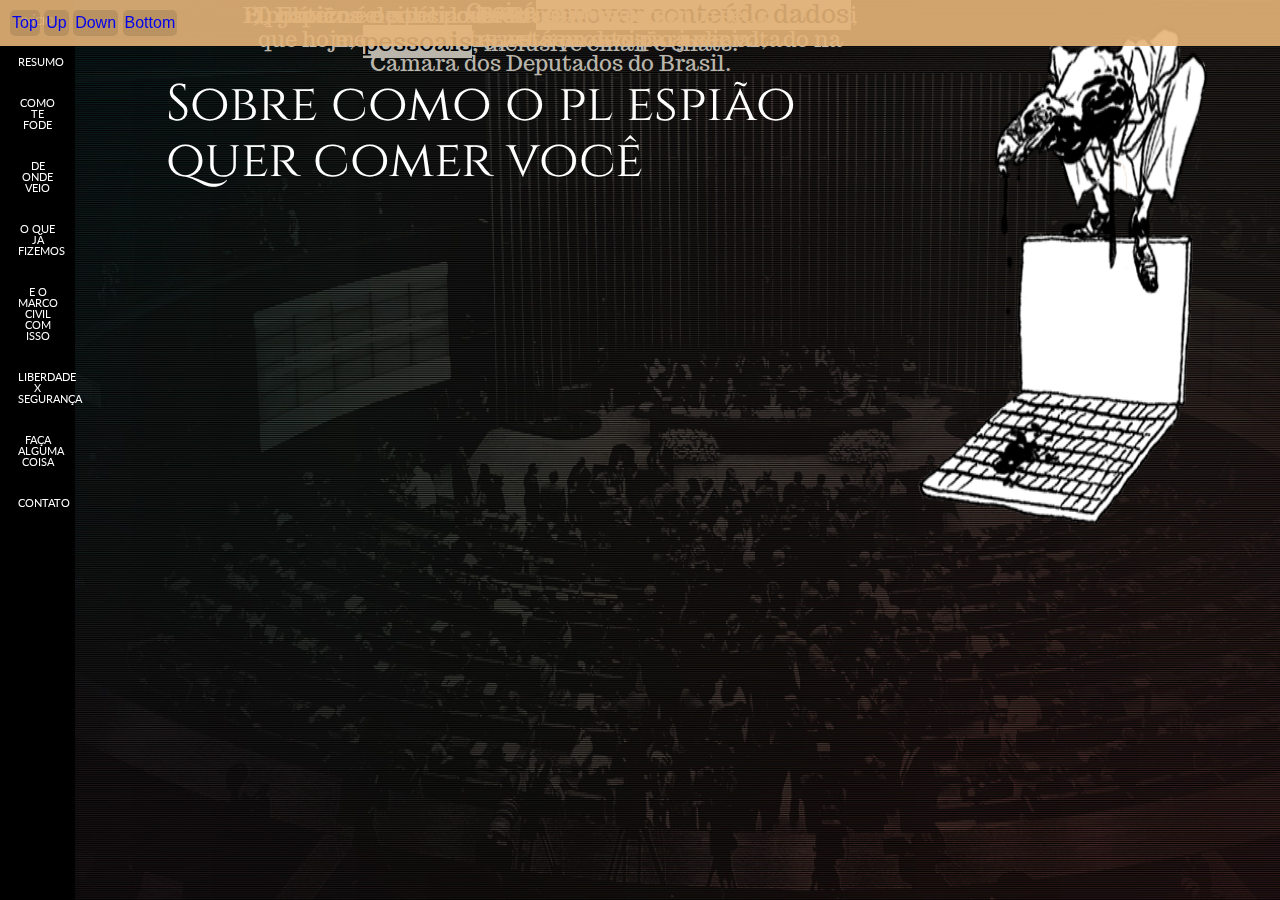
<file: index.html>
<!DOCTYPE html>
<html lang="en">
    <head>
        <title>PL Espião</title>
        <style type="text/css">
            /* http://meyerweb.com/eric/tools/css/reset/ 
               v2.0 | 20110126
               License: none (public domain)
            */
            
            html, body, div, span, applet, object, iframe,
            h1, h2, h3, h4, h5, h6, p, blockquote, pre,
            a, abbr, acronym, address, big, cite, code,
            del, dfn, em, img, ins, kbd, q, s, samp,
            small, strike, strong, sub, sup, tt, var,
            b, u, i, center,
            dl, dt, dd, ol, ul, li,
            fieldset, form, label, legend,
            table, caption, tbody, tfoot, thead, tr, th, td,
            article, aside, canvas, details, embed, 
            figure, figcaption, footer, header, hgroup, 
            menu, nav, output, ruby, section, summary,
            time, mark, audio, video {
            	margin: 0;
            	padding: 0;
            	border: 0;
            	font-size: 100%;
            	font: inherit;
            	vertical-align: baseline;
            }
            /* HTML5 display-role reset for older browsers */
            article, aside, details, figcaption, figure, 
            footer, header, hgroup, menu, nav, section {
            	display: block;
            }
            body {
            	line-height: 1;
            }
            ol, ul {
            	list-style: none;
            }
            blockquote, q {
            	quotes: none;
            }
            blockquote:before, blockquote:after,
            q:before, q:after {
            	content: '';
            	content: none;
            }
            table {
            	border-collapse: collapse;
            	border-spacing: 0;
            }
        </style>
    </head>
    <body>
        <iframe id="content" frameborder="0" style="overflow:hidden;overflow-x:hidden;overflow-y:hidden;height:100%;width:100%;position:absolute;top:0px;left:0px;right:0px;bottom:0px" height="100%" width="100%"></iframe>
        <script type="text/javascript">
        /*!
 * enquire.js v2.1.2 - Awesome Media Queries in JavaScript
 * Copyright (c) 2014 Nick Williams - http://wicky.nillia.ms/enquire.js
 * License: MIT (http://www.opensource.org/licenses/mit-license.php)
 */

!function(a,b,c){var d=window.matchMedia;"undefined"!=typeof module&&module.exports?module.exports=c(d):"function"==typeof define&&define.amd?define(function(){return b[a]=c(d)}):b[a]=c(d)}("enquire",this,function(a){"use strict";function b(a,b){var c,d=0,e=a.length;for(d;e>d&&(c=b(a[d],d),c!==!1);d++);}function c(a){return"[object Array]"===Object.prototype.toString.apply(a)}function d(a){return"function"==typeof a}function e(a){this.options=a,!a.deferSetup&&this.setup()}function f(b,c){this.query=b,this.isUnconditional=c,this.handlers=[],this.mql=a(b);var d=this;this.listener=function(a){d.mql=a,d.assess()},this.mql.addListener(this.listener)}function g(){if(!a)throw new Error("matchMedia not present, legacy browsers require a polyfill");this.queries={},this.browserIsIncapable=!a("only all").matches}return e.prototype={setup:function(){this.options.setup&&this.options.setup(),this.initialised=!0},on:function(){!this.initialised&&this.setup(),this.options.match&&this.options.match()},off:function(){this.options.unmatch&&this.options.unmatch()},destroy:function(){this.options.destroy?this.options.destroy():this.off()},equals:function(a){return this.options===a||this.options.match===a}},f.prototype={addHandler:function(a){var b=new e(a);this.handlers.push(b),this.matches()&&b.on()},removeHandler:function(a){var c=this.handlers;b(c,function(b,d){return b.equals(a)?(b.destroy(),!c.splice(d,1)):void 0})},matches:function(){return this.mql.matches||this.isUnconditional},clear:function(){b(this.handlers,function(a){a.destroy()}),this.mql.removeListener(this.listener),this.handlers.length=0},assess:function(){var a=this.matches()?"on":"off";b(this.handlers,function(b){b[a]()})}},g.prototype={register:function(a,e,g){var h=this.queries,i=g&&this.browserIsIncapable;return h[a]||(h[a]=new f(a,i)),d(e)&&(e={match:e}),c(e)||(e=[e]),b(e,function(b){d(b)&&(b={match:b}),h[a].addHandler(b)}),this},unregister:function(a,b){var c=this.queries[a];return c&&(b?c.removeHandler(b):(c.clear(),delete this.queries[a])),this}},new g});

/* global enquire */
var url = '';
var $iframe = document.getElementById('content');

enquire.register("screen and (min-device-width: 320px) and (max-device-width: 768px)", {
    match : function() {
        url = './mobile/index.html';
        $iframe.src = url;
    }
});
enquire.register("screen and (min-device-width: 769px) and (max-device-width: 20000px)", {
    match : function() {
        url = './desktop/index.html';
        $iframe.src = url;
    }
});
        </script>
    </body>
</html>
</file>
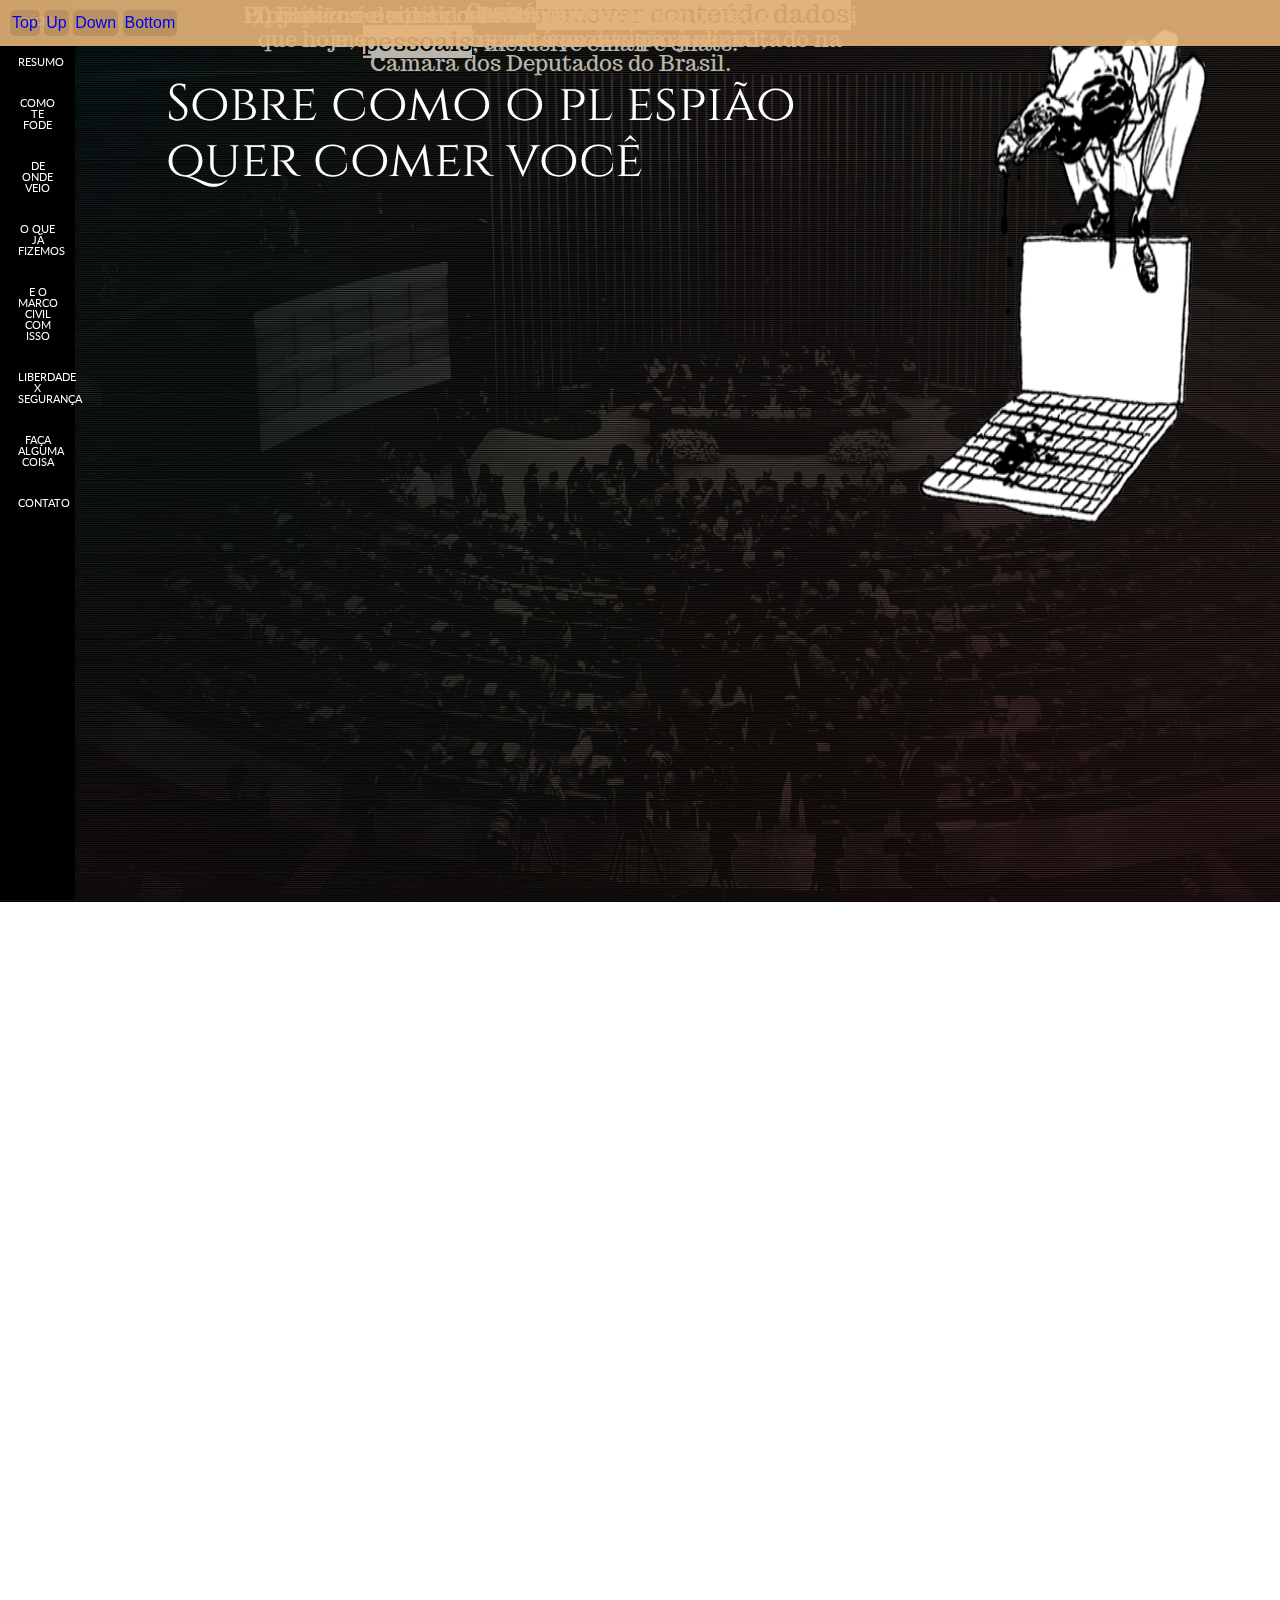
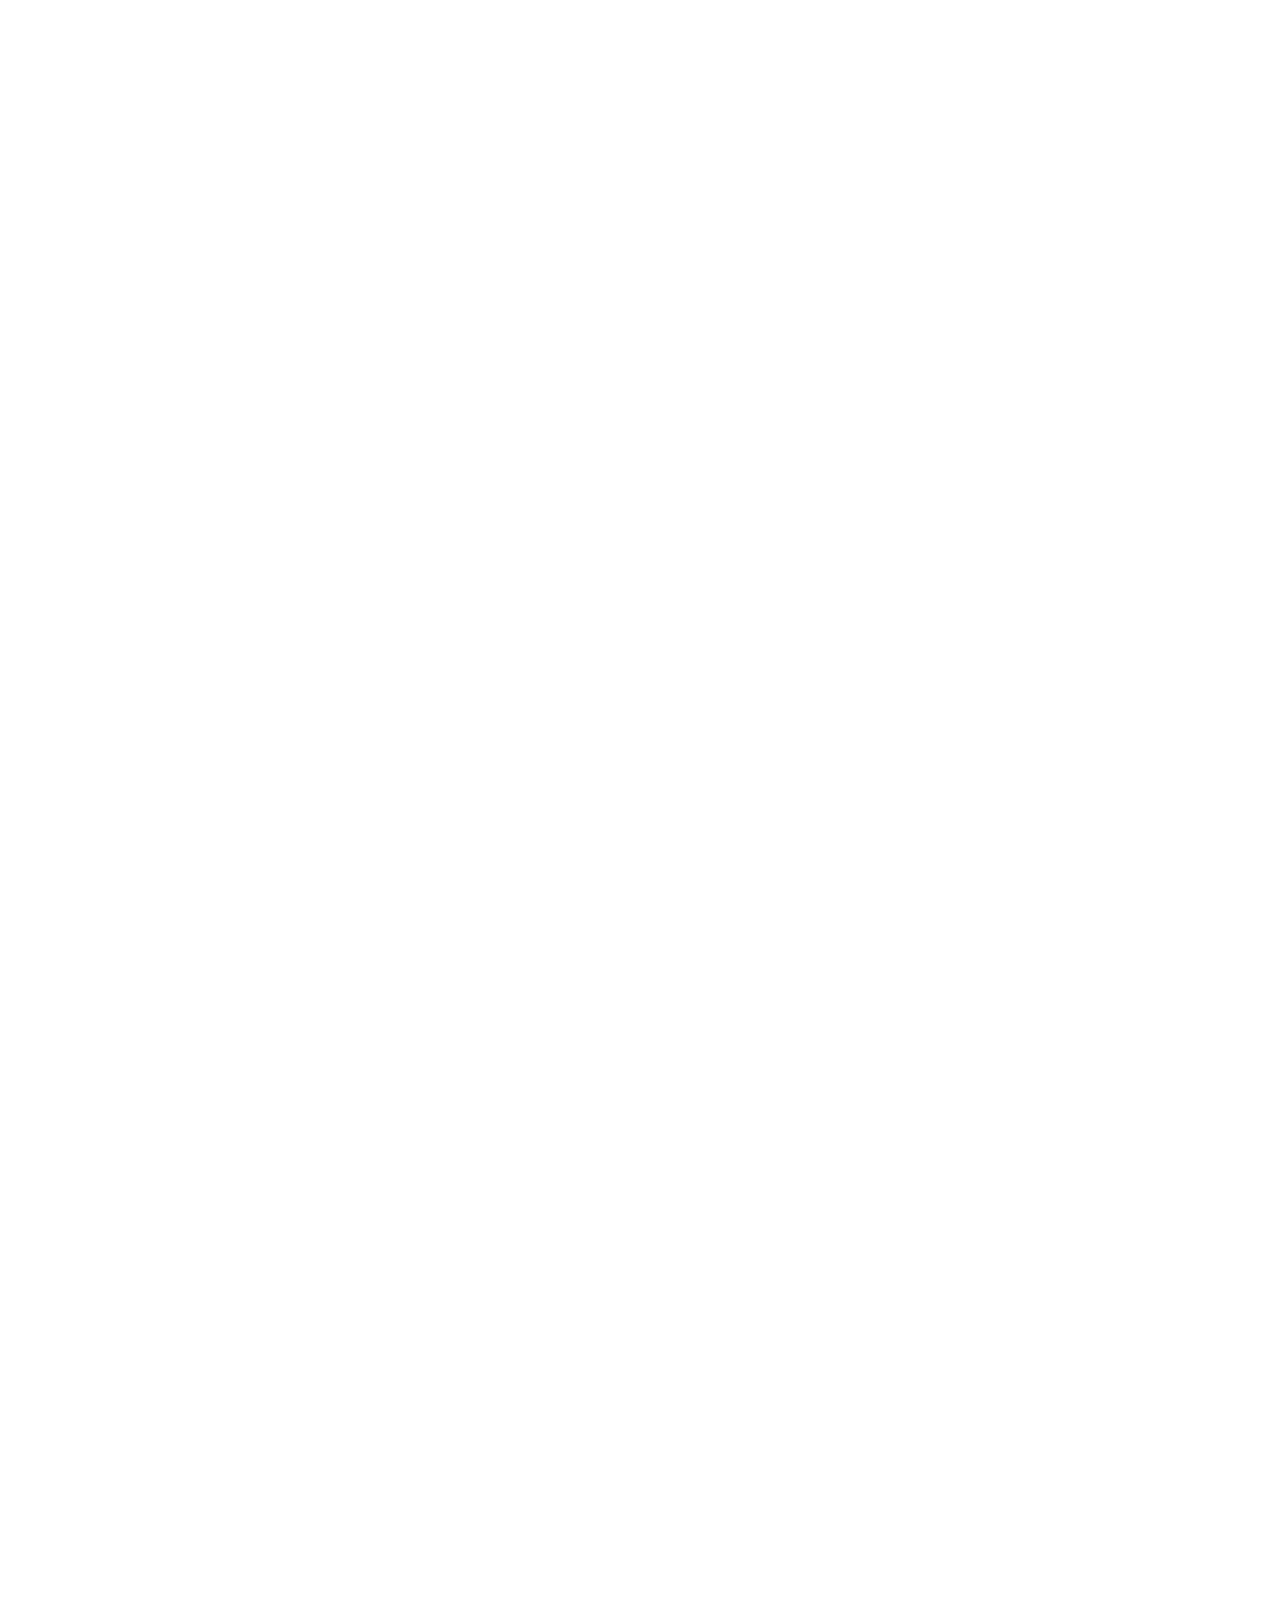
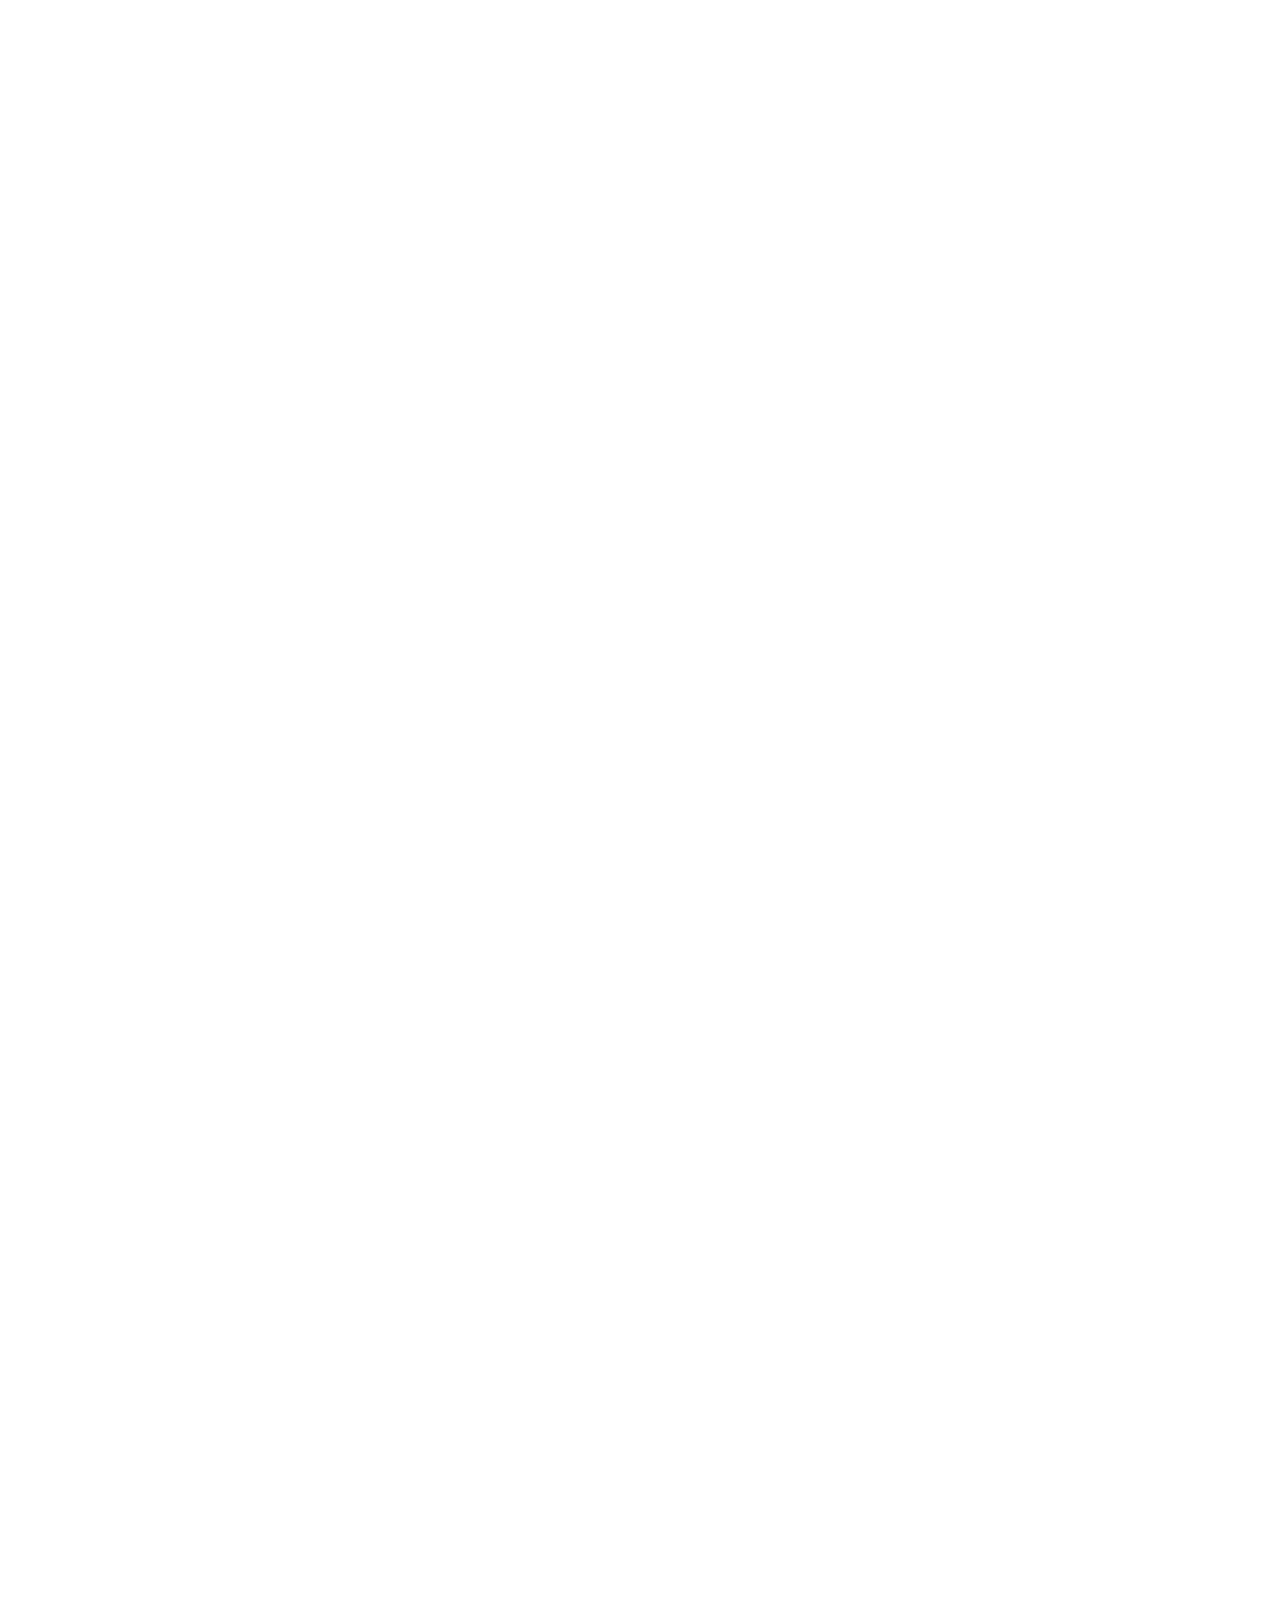
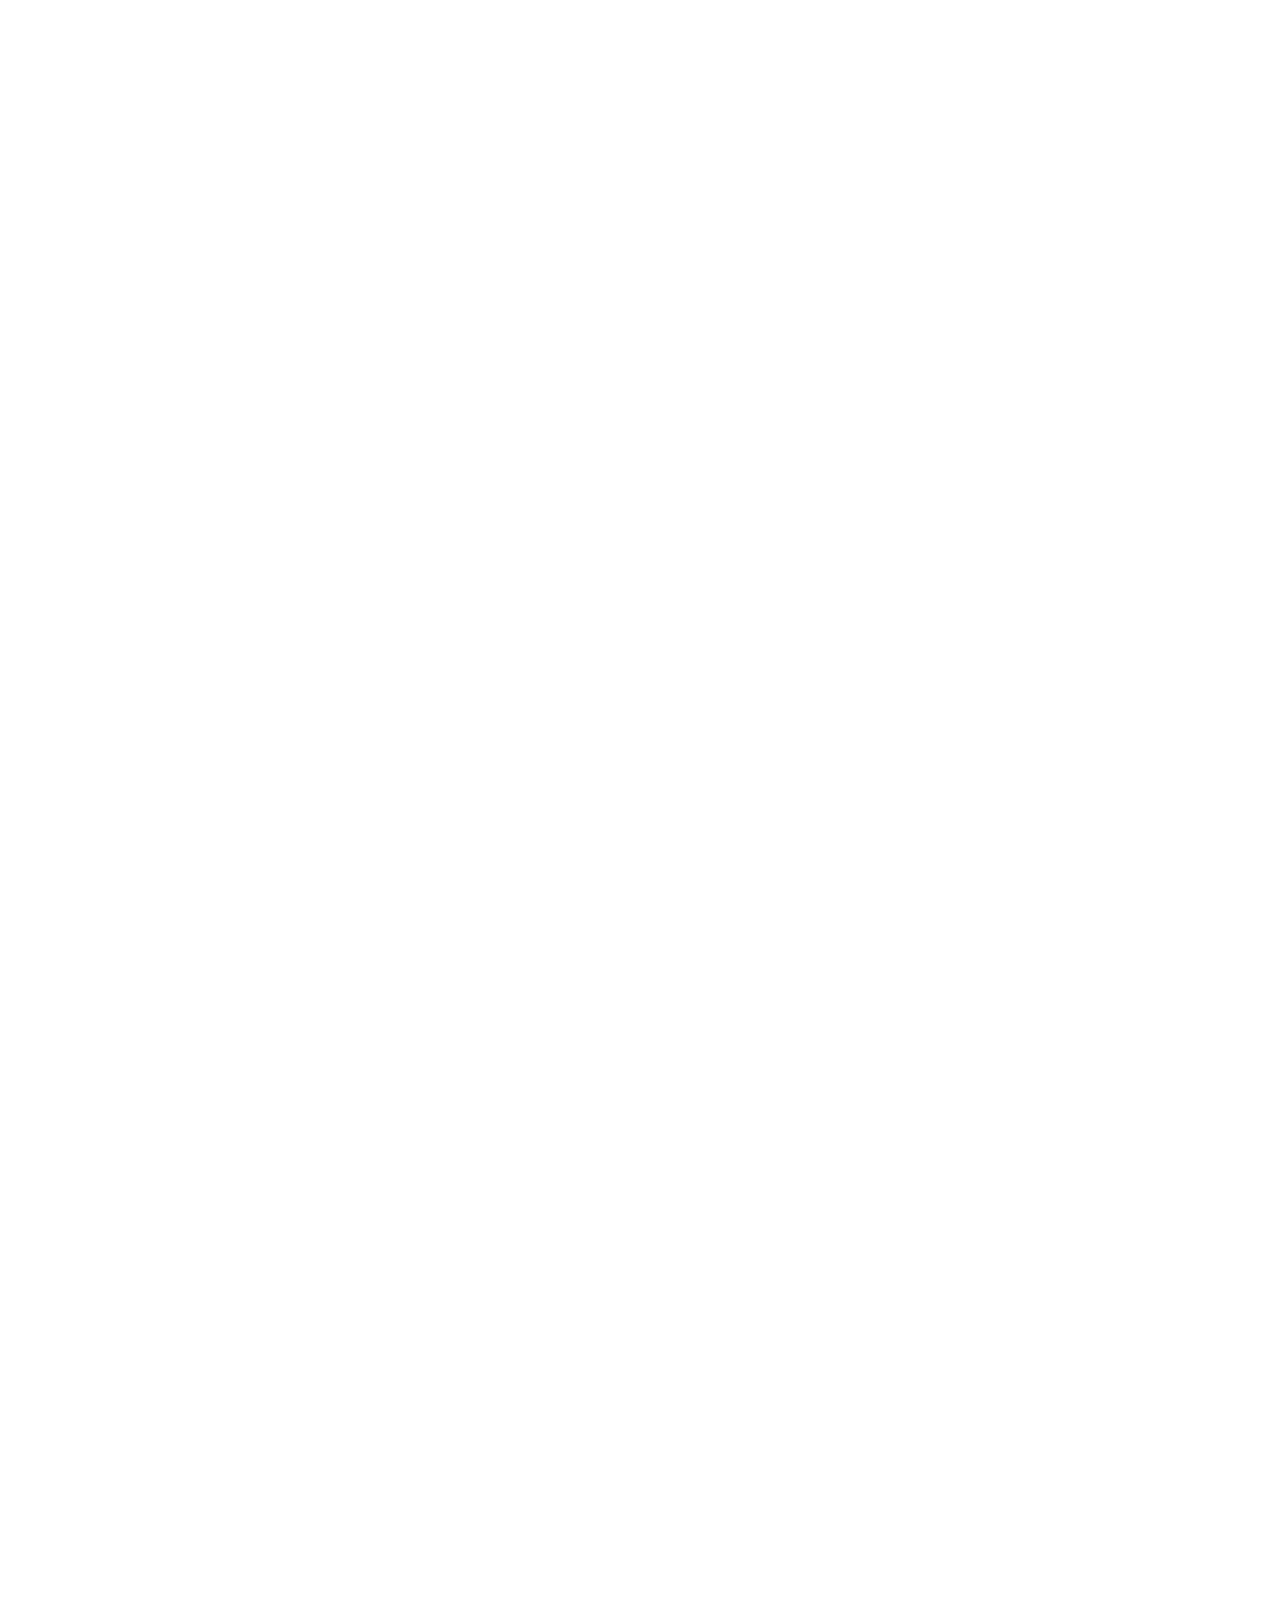
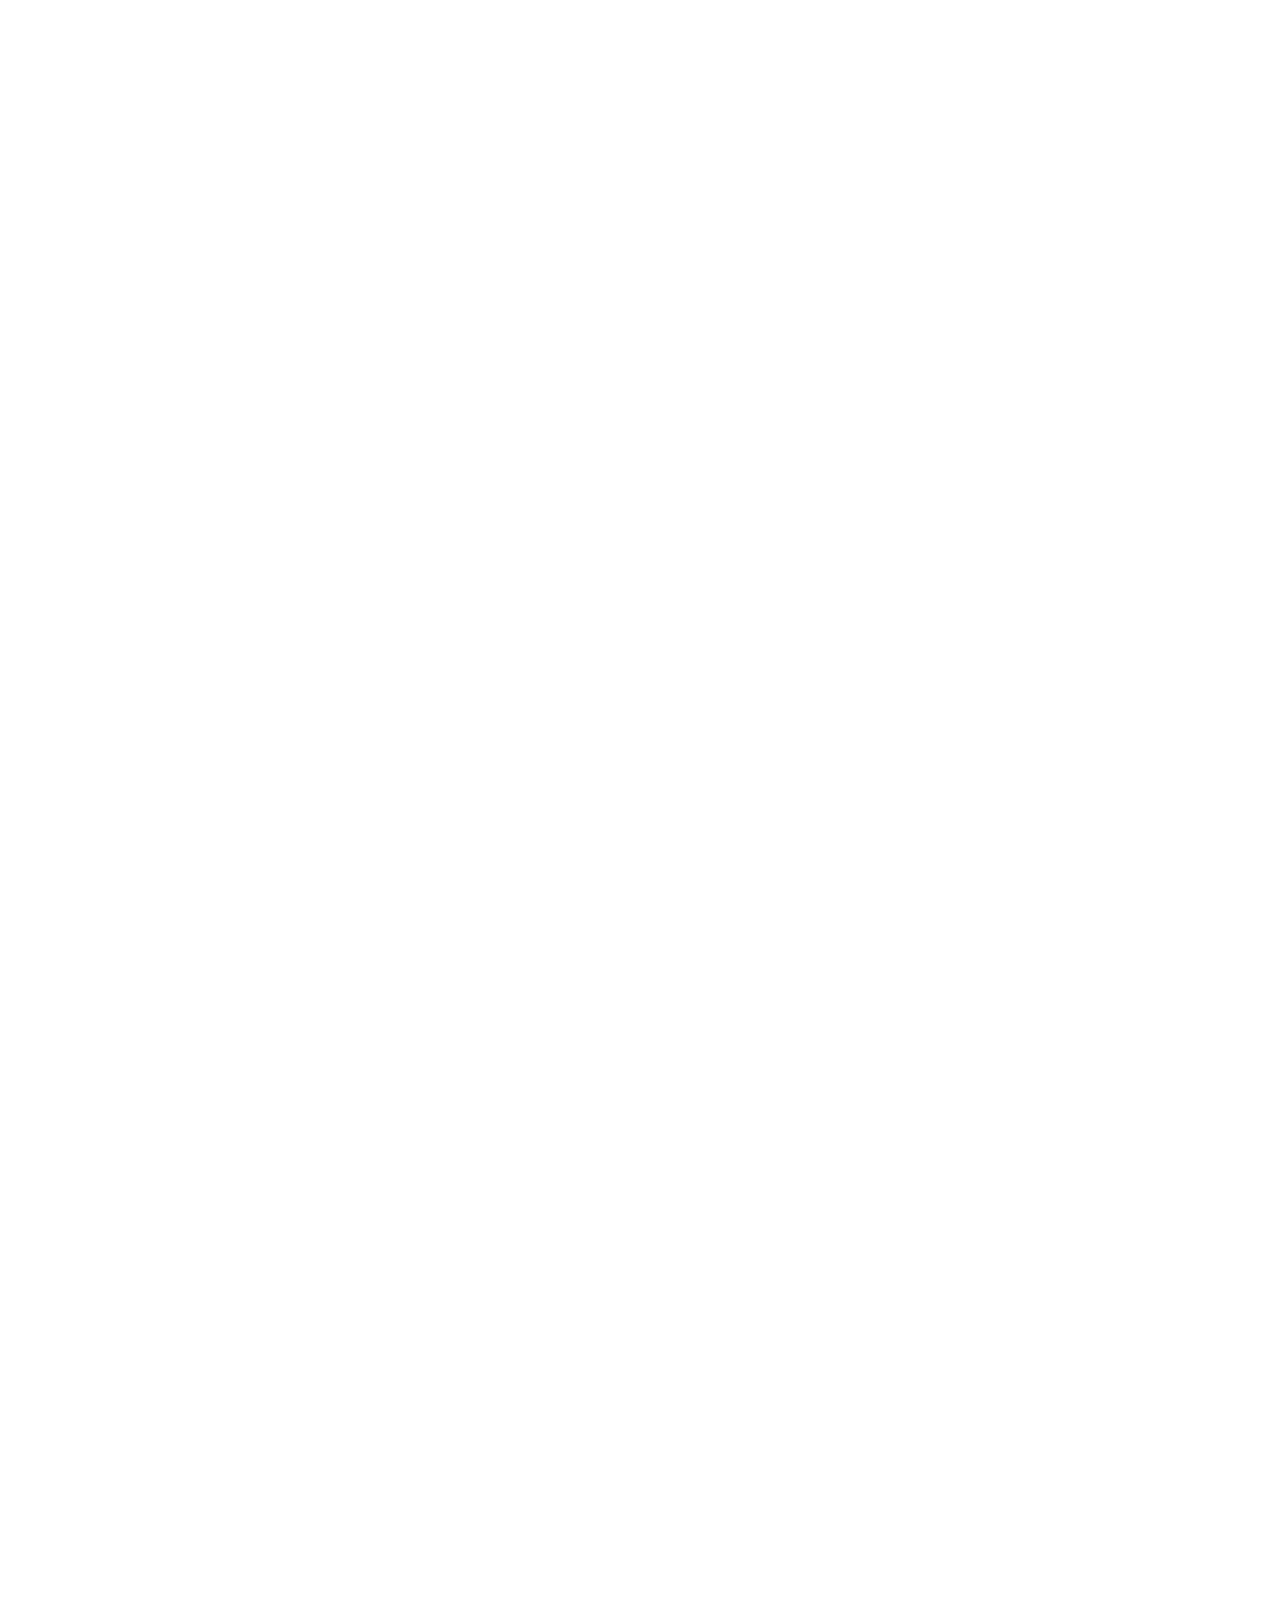
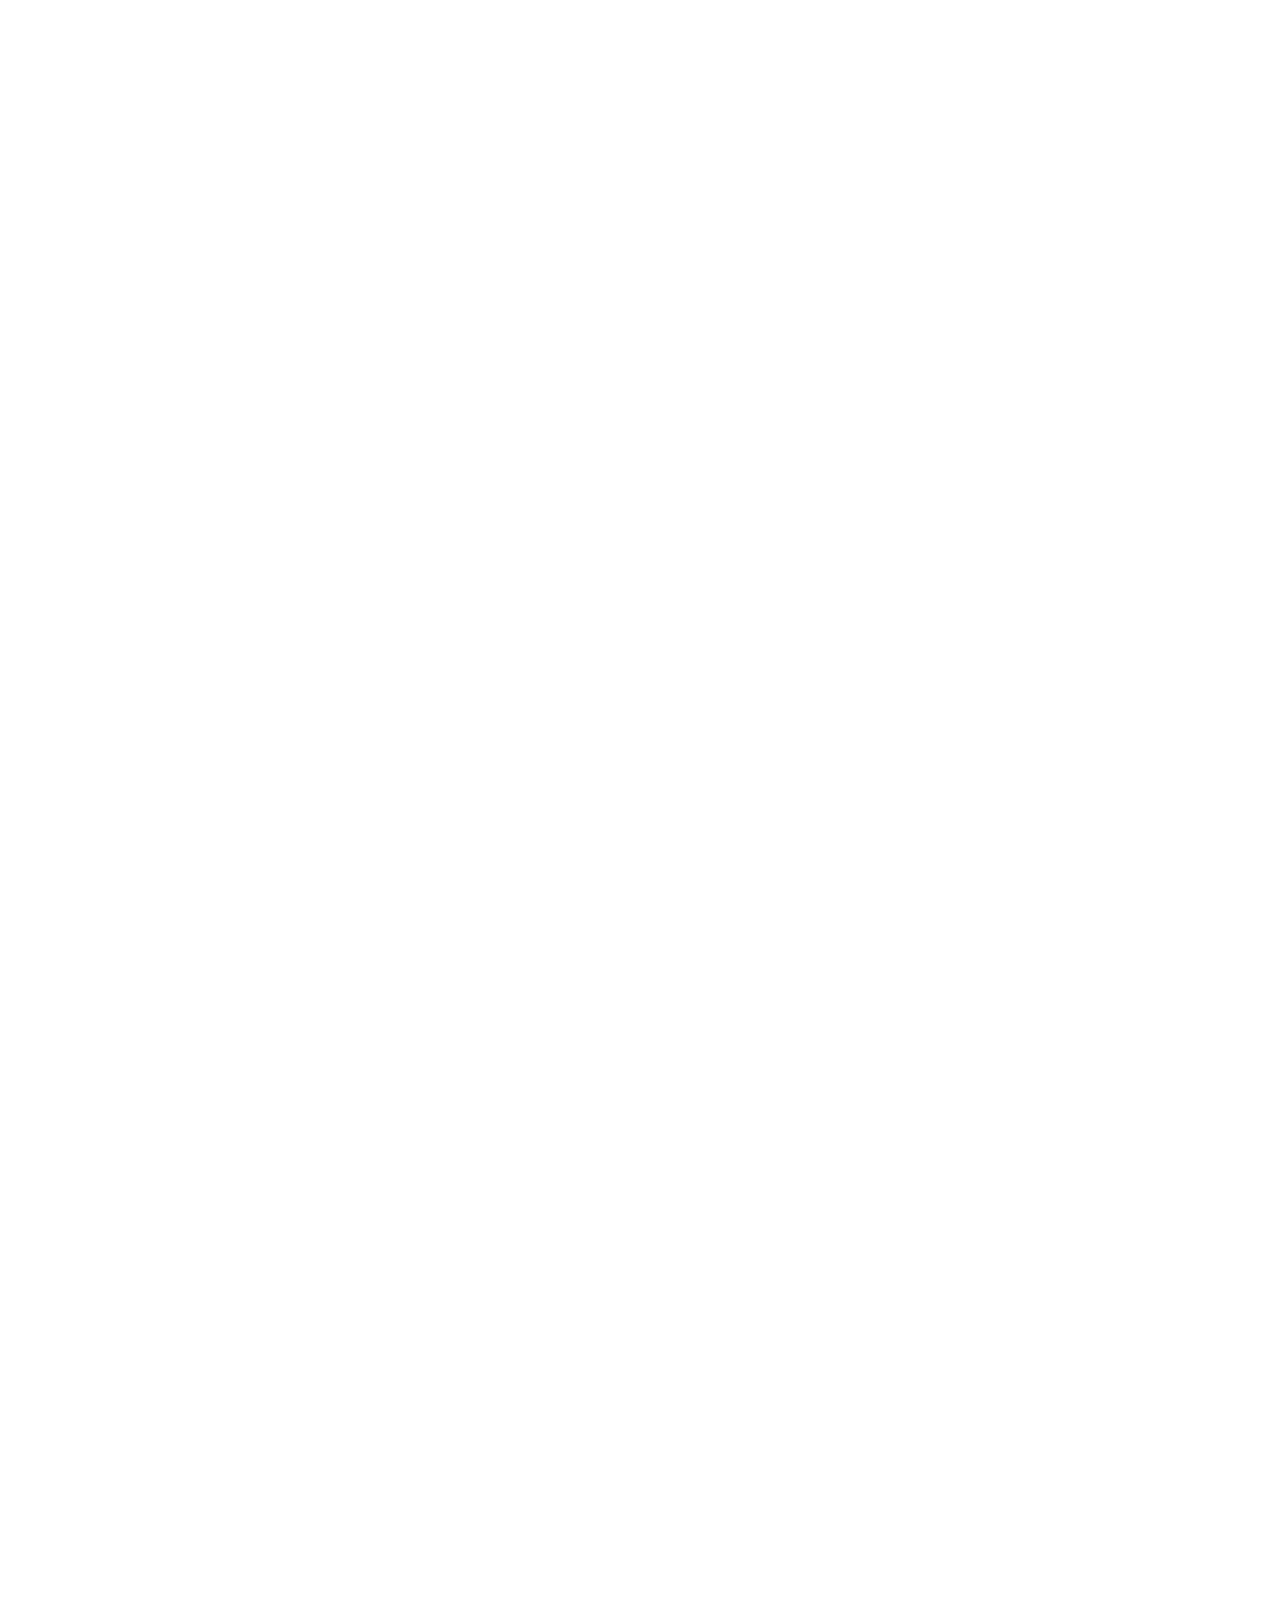
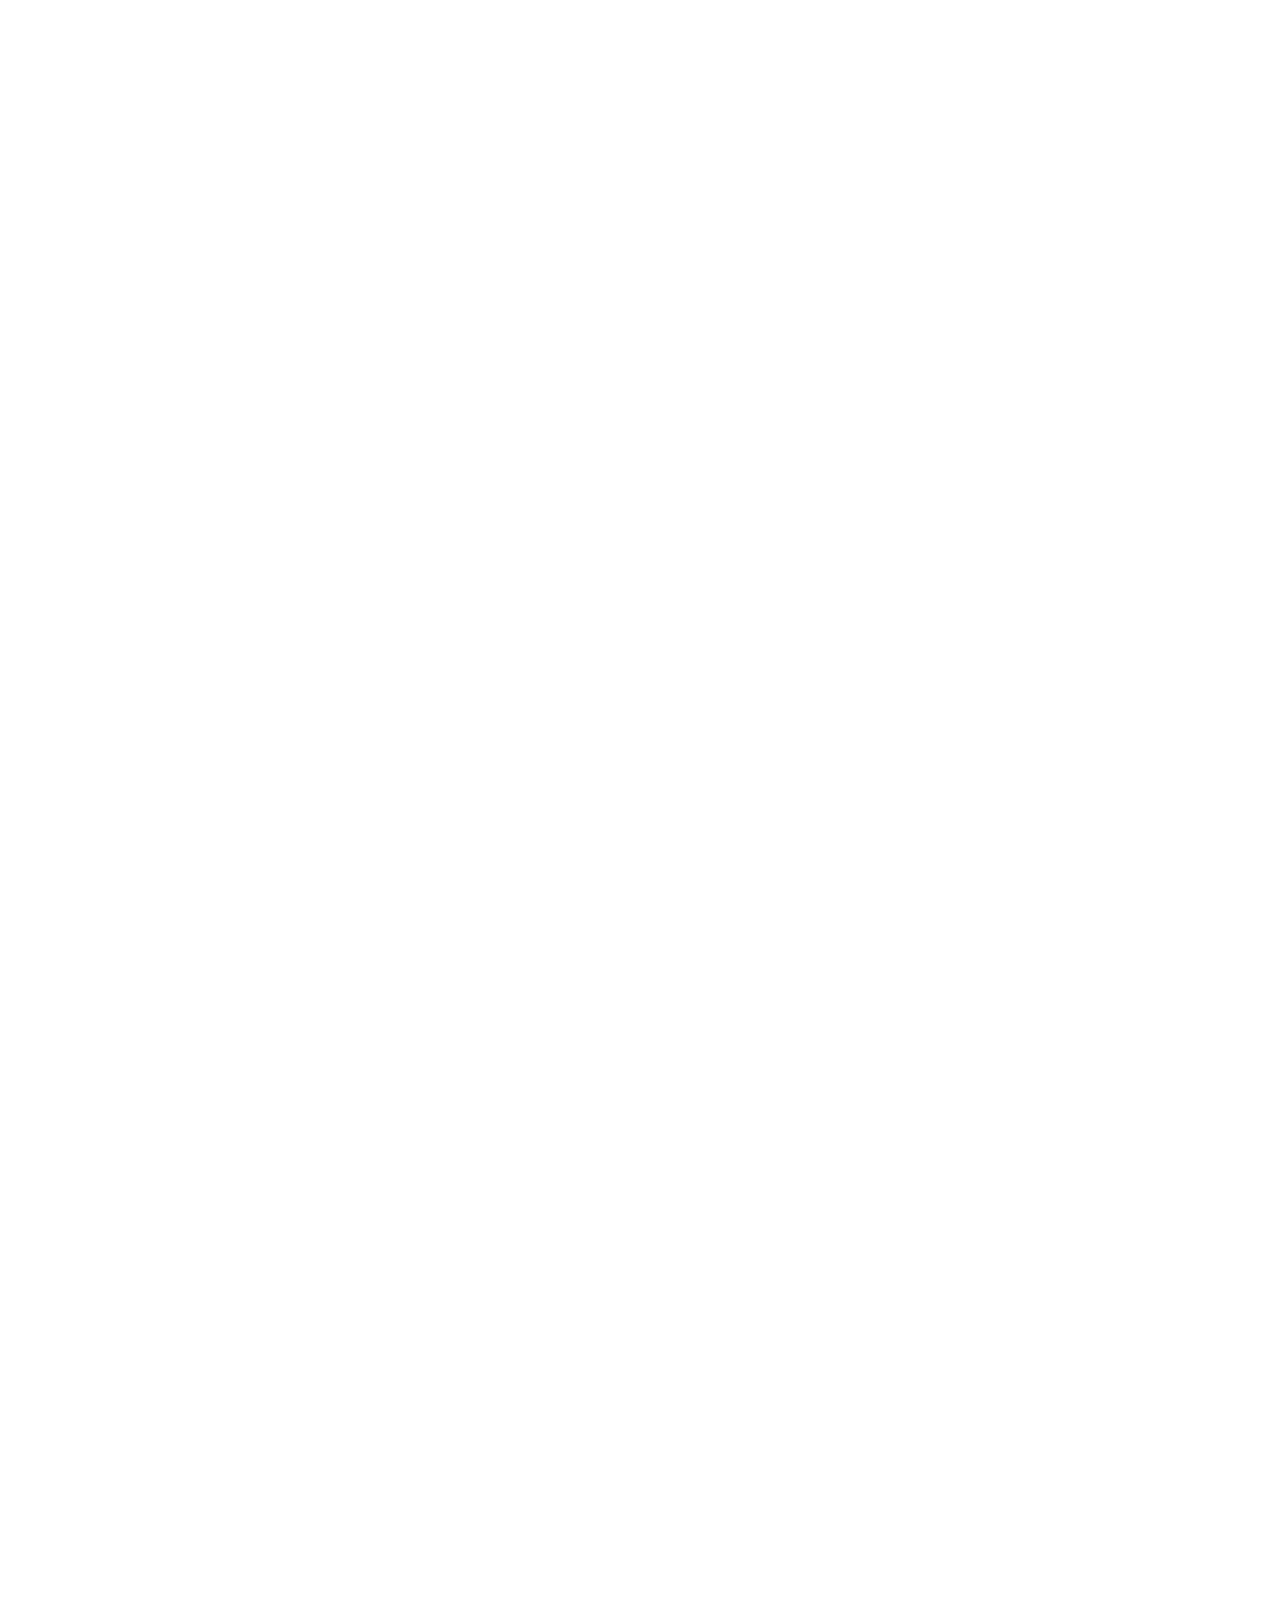
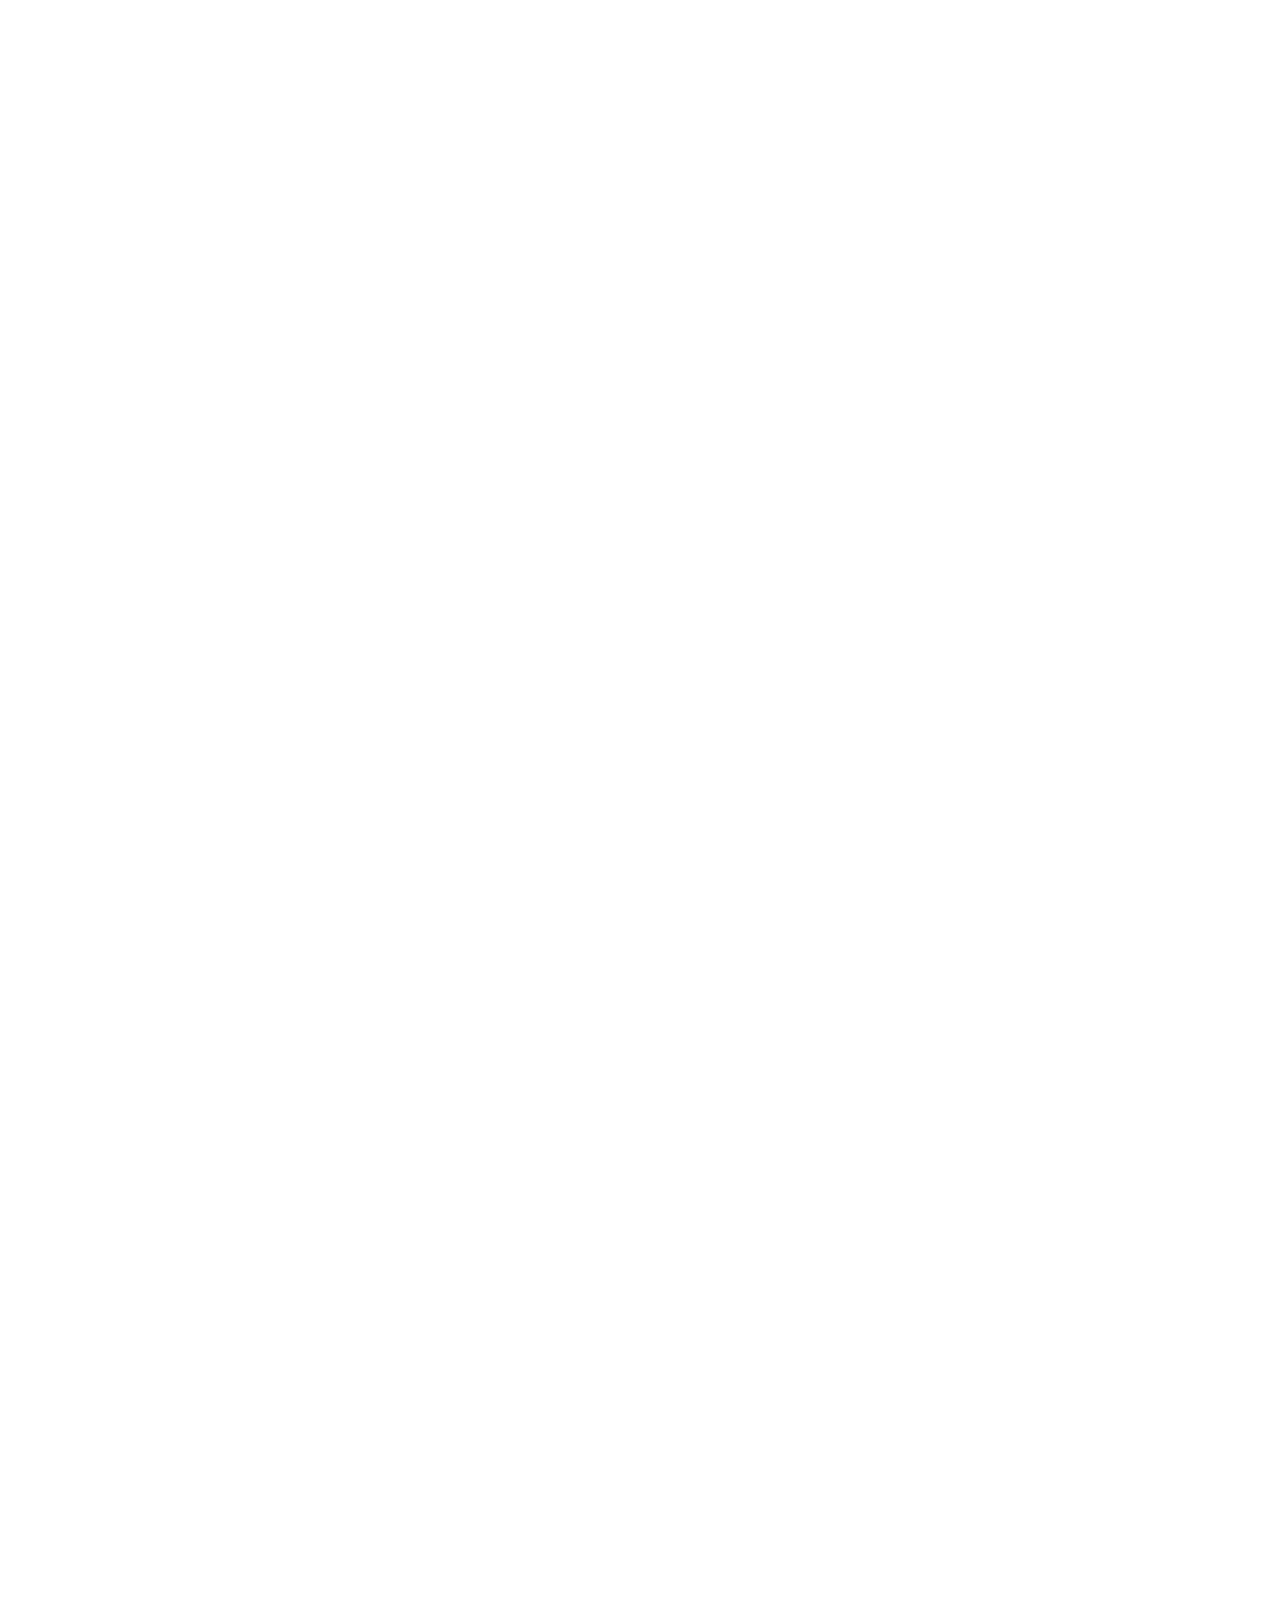
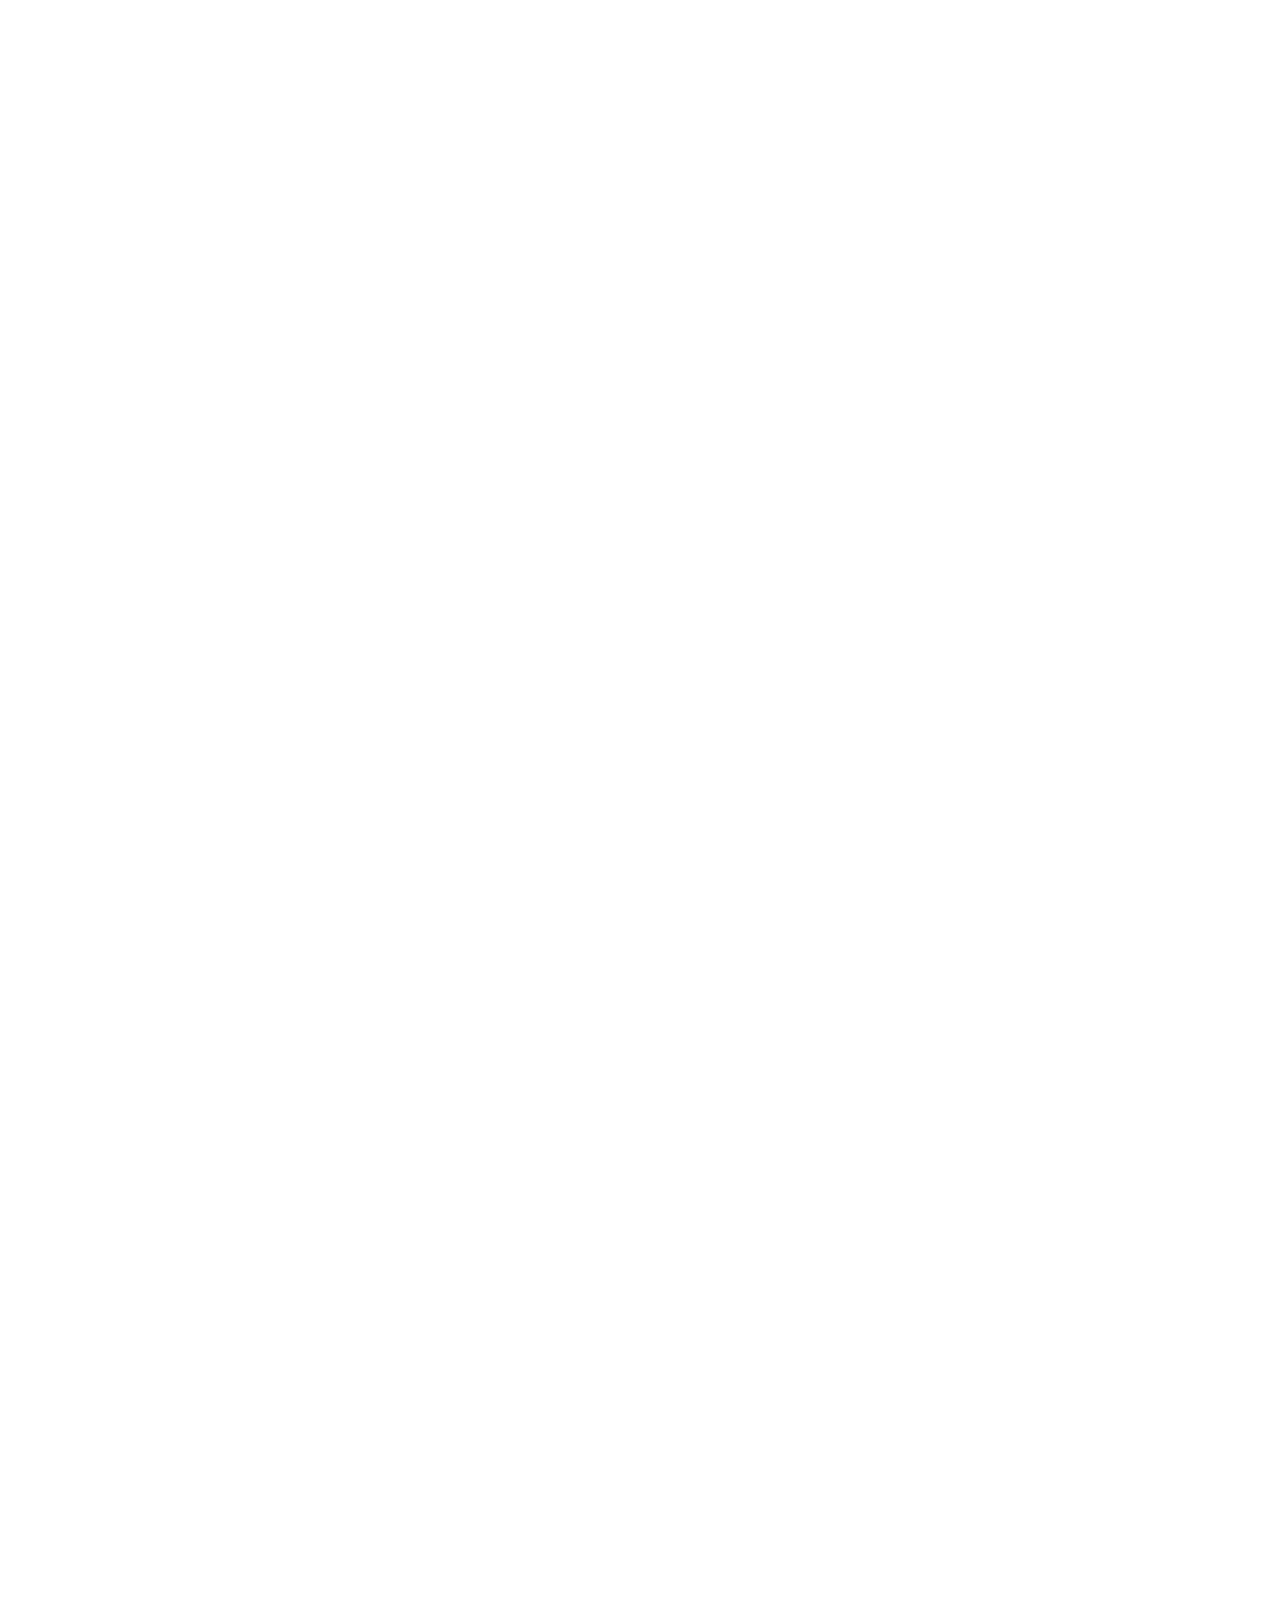
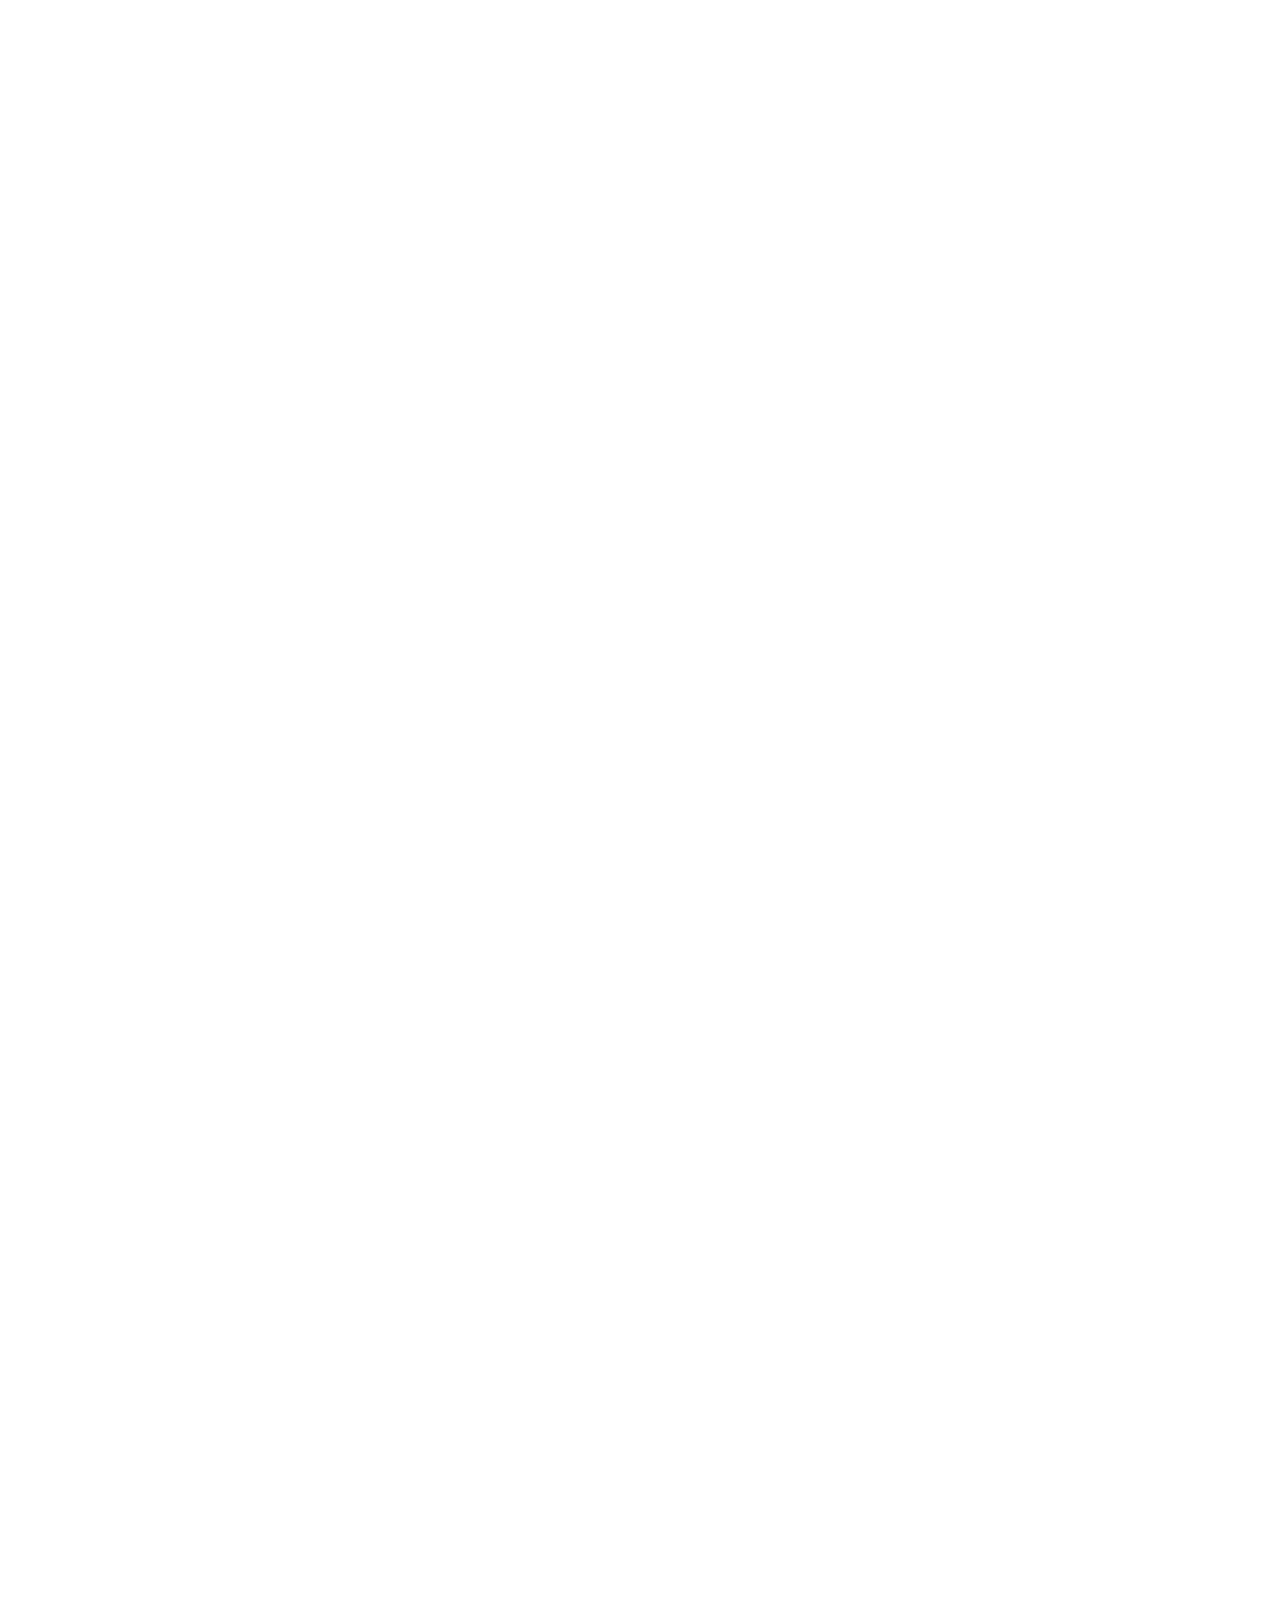
<file: desktop/index.html>
<!DOCTYPE html>
<html>
<head>
	<meta charset="utf-8">
	<!--meta name="viewport" content="width=device-width, initial-scale=1, maximum-scale=1"-->
	<meta name="viewport" content="width=device-width, initial-scale=1.0">
	<title>PL Espião - Home</title>
	<link href="css/fixed-positioning.css" rel="stylesheet" />
	<link href="css/main.css" rel="stylesheet" />
	<!--<link href="https://maxcdn.bootstrapcdn.com/bootstrap/3.3.6/css/bootstrap.min.css" rel="stylesheet" />-->
	<link href='https://fonts.googleapis.com/css?family=Cinzel' rel='stylesheet'>
	<link href='https://fonts.googleapis.com/css?family=Trocchi' rel='stylesheet'>
	<link href='https://fonts.googleapis.com/css?family=Lato' rel='stylesheet'>
</head>

<body class="skrollr-decks-init" data-skrollr-decks-history="true">

	<nav class="main-nav">
		<ul>
			<li><a href="#first">Top</a></li>
			<li><a href="up">Up</a></li>
			<li><a href="down">Down</a></li>
			<li><a href="#last">Bottom</a></li>
		</ul>
	</nav>
	<main id="skrollr-body">

	<nav id='topmenu'>
		<ul>
		 <li class="active"><a href="#first" data-menu-top="1p" ><span>Início</span></a></li>
		 <li><a href="#video" data-menu-top="500p"><span>Resumo</span></a></li>
		 <li><a href='#'data-menu-top="880p"><span>Como te fode</span></a></li>
		 <li><a href='#' data-menu-top="2600p"><span>De onde veio</span></a></li>
		 <li ><a href='#' data-menu-top="4580p"><span>O que já fizemos</span></a></li>
		 <li ><a href='#'data-menu-top="4780p"><span>E o Marco Civil com isso</span></a></li>
		 <li ><a href='#'><span>Liberdade x Segurança</span></a></li>
		 <li ><a href='#'><span>Faça alguma coisa</span></a></li>
		 <li ><a href='#'><span>Contato</span></a></li>
		</ul>
	</nav>

	<section class="bg home 1 skrollr-deck" data-1p="display:block" id="first">
		<p class="title" data-0p="left: 0%;" data-400p="opacity: 1; left: 10%" data-440p="opacity:0; left: 11%">Sobre como o pl espião quer comer você</p>
		<img class="abutre" src="css/img/abutre.png" data-0p="right: 0%" data-400p="opacity: 1; right: 10%" data-440p="opacity:0; right: 11%">
		<p class="righttext" data-100p="display: block; opacity: 1; left: 3%;" data-180p="opacity: 0; left: 10%;" data-260p=" display: none">PL Espião é o apelido dado ao <mark> Projeto de Lei 215/2015 </mark>, que hoje, dezembro/15, está pronto para ser votado na Câmara dos Deputados do Brasil. </p>
		<p class="righttext" data-120p="display: block; opacity: 1; left: 3%;" data-200p="opacity: 0; left: 10%;" data-260p=" display: none">Caso aprovado:</p>
		<p class="righttext" data-140p="display: block; opacity: 1; left: 3%;" data-220p="opacity: 0; left: 10%;" data-260p=" display: none">1) políticos eleitos poderão <mark>remover conteúdo </mark>sobre si mesmo da internet sem decisão judicial; </p>
		<p class="righttext" data-160p="display: block; opacity: 1; left: 3%;" data-240p="opacity: 0; left: 10%;" data-260p=" display: none">2) governo e polícia acessariam livremente seus <mark>dados pessoais</mark>, inclusive email e chats. </p>
		<p class="righttext" data-180p="display: block; opacity: 1; left: 3%;" data-260p="opacity: 0; left: 10%;" data-260p=" display: none">poisé, gente.. </p>
		<p class="righttext" data-1p="display: none" data-260p="display: block; opacity: 0; left: 3%;" 	data-280p="opacity: 1" data-360p="opacity: 1; left: 3%;" data-380p="opacity:0; left: 10%"> Talvez o maior ataque às liberdades individuais desde nossa última ditadura, <mark>passando sem debate público</mark>. </p>
		<p class="righttext" data-1p="display: none" data-260p="display: block; opacity: 0;" data-280p="opacity: 1;" data-380p="opacity: 1; left: 3%" data-400p="opacity:0; left:10%">	Fizemos este site para entender da <mark>onde veio esse absurdo</mark> e onde ele pode parar, para o bem ou para o mal.	</p>
		<div class="center-children" data-0p="display:none" data-340p= "display: block; opacity:0" data-360p="opacity:1" data-380p= "top: 0%" data-600p="top:-100%;">
			<p class="botao" > Comece pelo vídeo.</p>
		</div>	
	</section>
	<section class="bg home 2 skrollr-deck" id="video"data-0="display: none" data-380p="top: 100%; display: block" data-600p="top: 0%">
		<iframe src="https://www.youtube.com/embed/wapSLa_1Ayw" style="position:absolute; top:0px; left:0px; bottom:0px; right:0px; width:100%; height:100%; border:none; margin:0; padding:0; overflow:hidden; z-index:999999;">
		    Your browser doesn't support iframes
		</iframe>			
	</section>
	
<!--	<section class="bg home 2" id="section 2" data-0="display:none" data-1p="background-position:-130px 0px;" data-259p="opacity:0; display:block;" data-260p="opacity:1;" data-600p="background-position:-300px 0px;" data-779p="opacity: 1;" data-800p="opacity: 0;">
		<div style="height: 100%">
		<p class="title"  data-260p="opacity:1; left: 5%;" data-480p="opacity:0; left:10%;">Sobre como o pl espião quer comer você</p>
		<img class="abutre" src="css/img/abutre.png"  data-260p="right: 5%; opacity: 1;" data-480p="opacity: 0; right: 10%;">
		
		</div>
<!-- how to stop video out of viewport > http://stackoverflow.com/questions/19674315/how-to-stop-html5-video-from-playing-when-out-of-viewport -->
	
	

	<section class="bg esquecimento  skrollr-deck" data-0="display:none;top:0%" data-720p="opacity: 0; display:block" data-760p="opacity: 1;" data-999p = "opacity: 1;" data-1000p="opacity: 0; "> 
		<p class="title" data-1="left: 0%;">Direito ao Esquecimento</p>
		<p class="centertext margintop" data-820p="opacity: 0; left: 3%;" 	data-840p="opacity:1;top:left10%;" data-940p="opacity: 1; left: 3%;" data-960p="opacity:0; left: 10%"> Hoje, a Europa está debatendo o direito ao esquecimento onde um cidadão pode remover dos mecanismos de busca <mark>conteúdo que lhe seja prejudicial</mark>, como vídeos de sexo ou outros equívocos.. </p>
		<p class="centertext" data-840p="opacity: 0;" data-860p="opacity: 1;" data-960p="opacity: 1; left: 3%" data-980p="opacity:0; left:10%">	Mas <mark>apenas de civis</mark>. Políticos e pessoas públicas estão fora dessa regra.</p>
		<p class="centertext" data-860p="opacity: 0;" data-880p="opacity: 1;" data-980p="opacity: 1; left: 3%" data-1000p="opacity:0; left:10%">Nosso PL Espião, porém, propõe que <mark>autoridades competentes</mark>, seja lá o que isso for, possam remover da rede conteúdo que considerem prejudicial à sua honra. </p>
	</section>
	
	<section class="bg esquecimento 2 skrollr-deck" data-0="display:none;top:0%" data-998p="opacity: 0;" data-999p="opacity: 1; display:block" data-1319p="opacity: 1;" data-1320p="opacity: 0;"> 
		<p class="title" data-1="left: 0%;">Direito ao Esquecimento</p>
		<p class="centertext margintop" data-1020p="opacity: 0; left: 3%;" 	data-1040p="opacity: 1; top: left10%;" data-1140p="opacity: 1; left: 3%;" data-1160p="opacity:0; left: 10%"> Ou seja, Fernando Collor, Eduardo Cunha, Geraldo Alckmin, Lula e todos os seus colegas poderiam <mark>excluir o histórico</mark> de cobertura prejudicial à sua honra. </p>
		<p class="centertext" data-1040p="opacity: 0;" data-1060p="opacity: 1;" data-1160p="opacity: 1; left: 3%" data-1180p="opacity:0; left:10%">	Sem decisão judicial.</p>
		<p class="centertext" data-1060p="opacity: 0;" data-1080p="opacity: 1;" data-1180p="opacity: 1; left: 3%" data-1200p="opacity:0; left:10%"> Estariam, assim, <mark>reescrevendo a história.</mark></p>
		<p class="centertext" data-1080p="opacity: 0;" data-1100p="opacity: 1;" data-1300p="opacity: 1; left: 3%" data-1320p="opacity:0; left:10%"> Uma grande fogueira digital de livros.</p>
	</section>

	<section class="bg esquecimento 3 skrollr-deck" data-0="display:none;top:0%" data-1318p="opacity: 0;" data-1319p="opacity: 1; display:block"> 
		<p class="title" data-1="left: -3%;">Direito ao Esquecimento</p>
		<p class="centertext margintop" data-1340p="opacity: 0; left: 3%;" 	data-1360p="opacity: 1; top: left10%;" data-1460p="opacity: 1; left: 3%;" data-1480p="opacity:0; left: 10%"> O absurdo é tão grande que hoje parte dos ativistas se perguntam se o apelido cunhado por eles (nós) deveria ser outro. </p>
		<p class="centertext" data-1360p="opacity: 0;" data-1380p="opacity: 1;" data-1480p="opacity: 1; left: 3%" data-1500p="opacity:0; left:10%"> <mark>PL do Esquecimento</mark>. Um nome mais forte do que PL Espião, talvez.</p>
	</section>
	
	<section class="bg acesso 1 skrollr-deck" data-0="display: none" data-1500p="left:100%; display:block"  data-1680p="left:0%" data-1681p:"display:none">
		<p class="title" >Acesso a informações</p>
		<p class="lefttext margintop" data-1520p="opacity: 0; left: 3%;" 	data-1540p="opacity: 1; top: left10%;" data-1640p="opacity: 1; left: 3%;" data-1660p="opacity:0; left: 10%"> Hoje, o Marco Civil da Internet determina que os  provedores armazenem as informações sobre a navegação de cada usuário  pela rede, que páginas acessou e que ferramentas utilizou</p>
		<p class="lefttext" data-1540p="opacity: 0;" data-1560p="opacity: 1;" data-1660p="opacity: 1; left: 3%" data-1680p="opacity:0; left:10%"> Essas <mark>informações são sigilosas</mark> e só podem ser abertas por <mark>pedido judicial</mark>, tal qual sigilo telefônico ou bancário.</p>		
	</section>

	<section class="bg acesso 2 skrollr-deck" data-0="display: none;" data-1681p=" display:block" data-1960p:"display:none">
		<p class="title" data-1679p="left: -2%;" data-1860p="left: 0%">Acesso a informações</p>
		<p class="lefttext margintop" data-1660p="opacity: 0; left: 3%;" 	data-1680p="opacity: 1; top: left10%;" data-1780p="opacity: 1; left: 3%;" data-1800p="opacity:0; left: 10%"> Porém, usando segurança pública como pretexto, o PL Espião abre a porta  para que políticos eleitos possam <mark>perseguir seus desafetos.</mark></p>
		<p class="lefttext" data-1680p="opacity: 0;" data-1700p="opacity: 1;" data-1800p="opacity: 1; left: 3%" data-1820p="opacity:0; left:10%"> Chega ao limite de oferecer aos investigadores da polícia o direita de acessar suas informações sem a necessidade de queixa.</p>		
		<p class="lefttext" data-1700p="opacity: 0;" data-1720p="opacity: 1;" data-1820p="opacity: 1; left: 3%" data-1840p="opacity:0; left:10%"> Na prática, essa medida transformaria autoridades públicas em <mark>advogados privados de políticos.</mark></p>		
	</section>

	<section class="bg medo 1 skrollr-deck" data-0="display: none; top: 0%" data-1860p="opacity: 0; background-position: -30px 0px; display:block" data-1960p="opacity: 1" data-2120p="opacity: 1; background-position: -80px 0px" data-2121:"opacity: 0">
		<p class="title marginbottom" data-2120p="left: 9%">E o medo? </p>
		<p class="lefttext margintop" data-1960p="opacity: 0; left: 3%;" data-1980p="opacity: 1; top: left10%;" data-2080p="opacity: 1; left: 3%;" data-2100p="opacity:0; left: 10%"> Tudo bem, pode criticar quem você quiser..</p>
		<p class="lefttext margintop" data-1980p="opacity: 0;" data-2000p="opacity: 1;" data-2100p="opacity: 1; left: 3%" data-2120p="opacity:0; left:10%">... mas deixe aqui seu <mark>nome, cpf e endereço,</mark> por favor.</p>		
	</section>
	
	<section class="bg medo 2 skrollr-deck" data-0="display: none; top: 0%" data-2119p="opacity: 0; background-position: -80px 0px" data-2120p="opacity: 1; display:block" data-2600p="opacity: 1; background-position: -350px 0px" data-4520p="opacity: 1" data-4580p=" display: none">
		<p class="title marginbottom" data-2119p="left: 9%;" >E o medo? </p>
		<p class="lefttext margintop" data-2240p="opacity: 0; left: 3%;" data-2260p="opacity: 1; top: left10%;" data-2360p="opacity: 1; left: 3%;" data-2380p="opacity:0; left: 10%"> A  aprovação de uma lei dessas criaria um <mark>clima de terror</mark> entre os usuários da rede, principalmente aqueles que a utilizam como ferramenta política. </p>
		<p class="lefttext " data-2260p="opacity: 0;" data-2280p="opacity: 1;" data-2380p="opacity: 1; left: 3%" data-2400p="opacity:0; left:10%">A  dualidade entre segurança e liberdade é uma questão falsa, sempre levantada por aqueles que querem <mark>aumentar seu controle sobre a sociedade.</mark></p>		
		<div class="bg hildo" data-0="display: none; top:0%" data-2400p="display: block; top: 100%;" data-2600p="top: 0%;" data-2610p="position:fixed" > 
			<p class="title marginbottom static" >Origens da peste</p>
			<p class="centertext margintop static"> De autoria do deputado Hildo Rocha (PMDB-MA), o PL 215/2015 nasceu propondo punições maiores aos crimes realizados na rede. </p>
			<p class="centertext margintop static"> Porém, outros Projetos de Lei foram absorvido em seu texto base: </p>
		</div>
		<div class="bg expedito" data-0="display: none" data-2900p="left: 100%; display: block" data-3100p="left: 0%; position: fixed" >
			<p class="title marginbottom static" >Expedito Neto</p>
			<p class="centertext margintop static"> O PL 1547/2015, do deputado Expedito Netto (SD/RO), permite o acesso irrestrito às informações pessoais sem decisão judicial</p> 
			<p class="centertext margintop static"> Expedito Control Freak, aparelhador da burocracia da vigilância. </p>
		</div>
		<div class="bg soraya" data-0="display: none" data-3300p="left: -100%; display: block" data-3500p="left: 0%; position: fixed" >
			<p class="title marginbottom static" >Soraya Santos</p>
			<p class="centertext margintop static"> O PL 1589/2015, da deputada Soraya Santos (PMDB/RJ), garante a exclusão de conteúdo por políticos eleitos.</p>
			<p class="centertext static" > Que feio, Soraya, todo mundo vendo o que você está fazendo...</p>
		</div>
		<div class="bg cunha 1"  data-0="display: none" data-3700p="top: -100%; display: block" data-3900p="top: 0%; position: fixed" >
			<p class="title marginbottom" data-4000p="opacity: 1">Eduardo Cunha</p>
			<p class="centertext static" data-4020p="opacity: 1" data-4040p="opacity:0"> Antigo inimigo do Marco Civil da Internet e Esculhambador da República, Cunha já havia proposto lei semelhante.</p>	
			<p class="centertext static" data-4040p="opacity: 1" data-4060p="opacity:0"> Agora, determina a tramitação acelerada do PL Espião. </p>
		</div>
		<div class="bg cunha 2" data-0="display: none" data-4060p="position: fixed; display: block" >
			<p class="title marginbottom static">Eduardo Cunha</p>
			<p class="centertext static" data-4060p="opacity: 0" data-4080p="opacity: 1" data-4180p="opacity: 1;" data-4200p="opacity: 0; "> O PL Espião altera o Marco Civil, o Código Penal, o Código de Processo Penal e a Lei dos Crimes Hediondos</p>	
			<p class="centertext static" data-4080p="opacity: 0" data-4100p="opacity: 1" data-4200p="opacity: 1;"  data-4220p="opacity: 0; "> Cunha  ignorou solicitações para debater o projeto na Comissão de Segurança  Pública e Combate ao Crime Organizado e na Comissão de Ciência,  Tecnologia, Comunicação e Informática; </p>
			<p class="centertext static" data-4100p="opacity: 0" data-4120p="opacity: 1" data-4220p="opacity: 1;" data-4240p="opacity: 0; "> Determinou que ele fosse debatido apenas na Comissão de Constituição e Justiça (CCJ), última etapa antes de um pl seguir para votação.</p>
		</div>
		<div class="bg cunha 3"  data-0="display: none" data-4240p="position: fixed; display: block" >
			<p class="title marginbottom" data-4440p="opacity: 1" data-4460p="opacity: 0">Eduardo Cunha</p>
			<p class="centertext static" data-4280p="opacity: 0" data-4380p="opacity: 1" data-4480p="opacity: 1" data-4500p="opacity: 0"> Onde foi aprovado em outubro/15.</p>	
			<p class="centertext static" data-4300p="opacity: 0" data-4400p="opacity: 1" data-4500p="opacity: 1" data-4520p="opacity: 0"> E, agora, Cunha coloca o projeto em votação.</p>
		</div>	
	</section>
	
	<section class="bg marcocivil 1 skrollr-deck" data-0p="display: none;" data-4520p="display: block; opacity: 0" data-4580p="opacity: 1">		
			<p class="title static" style="color: black">E o Marco Civil com isso?</p>
			<p class="lefttext margintop static" data-4660p="opacity: 1; left: 0" data-4680p="opacity: 0; left: 3%"> Também  chamado de PL 2126/2011, o Marco Civil é um marco regulatório para a  internet, lei que estabelece direitos e deveres dos usuários,  prestadores de serviço, provedores e governos, determinando os limites  destes atores.</p>
			<p class="lefttext static" data-4680p="opacity: 1; left: 0" data-4700p="opacity: 0; left: 3%"> Seu processo de construção coletiva é uma das jóias da democracia brasileira, sem exageros. </p>
	</section>	
	
	<section class="bg marcocivil 2 skrollr-deck" data-0p="display: none;" data-4700p="display: block; position: fixed;">	
			<p class="title static" style="color:black" >E o Marco Civil com isso?</p>
			<p class="lefttext margintop static" data-4700p="opacity: 0" data-4720p="opacity: 1" data-4800p="opacity: 1; left: 0" data-4820p="opacity: 0; left: 3%"> O  texto atual é resultado de uma série extensa de consultas públicas,  presenciais e digitais, que receberam milhares de contribuições de  cidadãos de todo o Brasil, entre 2009 e 2014, ano em que Dilma Roussef,  finalmente, sancionou a lei.</p>
			<p class="lefttext static"  data-4720p="opacity: 0" data-4740p="opacity: 1" data-4820p="opacity: 1; left: 0" data-4840p="opacity: 0; left: 3%"> Ele é uma referência global na garantia das liberdades individuais na rede. </p>		
			<p class="lefttext static"  data-4740p="opacity: 0" data-4760p="opacity: 1" data-4840p="opacity: 1; left: 0" data-4860p="opacity: 0; left: 3%"> Estabelece que os dados pessoais são do usuário e não das empresas que os gerenciam. </p>		
	</section>	
	<section class="bg marcocivil 3 skrollr-deck" data-0p="display: none;" data-4860p="display: block; position: fixed;">	
			<p class="title static" style="color:black" >E o Marco Civil com isso?</p>
			<p class="lefttext margintop static" data-4860p="opacity: 0" data-4880p="opacity: 1" data-4960p="opacity: 1; left: 0" data-4980p="opacity: 0; left: 3%"> Além disso, ele também garante</p>
			<p class="lefttext static"  data-4880p="opacity: 0; left: 3%" data-4900p="opacity: 1" data-4980p="opacity: 1; left: 3%" data-5000p="opacity: 0; left: 6%">   retirada de conteúdo apenas com decisão judicial </p>		
			<p class="lefttext static"  data-4900p="opacity: 0; left: 6%" data-4920p="opacity: 1" data-5000p="opacity: 1; left: 6%" data-5020p="opacity: 0; left: 9%">   responsabilidade do conteúdo é do autor, não do provedor </p>		
			<p class="lefttext static"  data-4920p="opacity: 0; left: 9%" data-4940p="opacity: 1" data-5020p="opacity: 1; left: 9%" data-5040p="opacity: 0; left: 12%">   neutralidade da rede</p>		
			<p class="lefttext static"  data-4940p="opacity: 0" data-4960p="opacity: 1" data-5040p="opacity: 1; left: 0" data-5060p="opacity: 0; left: 3%">   você precisa entender o que é neutralidade da rede, também </p>		
	</section>	
	<section class="bg marcocivil 4 skrollr-deck" data-0p="display: none;" data-5060p="display: block; position: fixed;">	
			<p class="title black static"  >E o Marco Civil com isso?</p>
			<p class="lefttext margintop static" data-5060p="opacity: 0" data-5080p="opacity: 1" data-5160p="opacity: 1; left: 0" data-5180p="opacity: 0; left: 3%"> O Marco Civil consolida em uma Lei os princípios que fizeram a Internet livre, aberta, criativa e democrática.</p>
			<p class="lefttext static"  data-5080p="opacity: 0" data-5100p="opacity: 1" data-5180p="opacity: 1; left: 0" data-5200p="opacity: 0; left: 3%"> E ele é necessário. A internet vive em guerra,  </p>		
			<p class="lefttext static"  data-5100p="opacity: 0" data-5120p="opacity: 1" data-5300p="opacity: 1; left: 0" data-5320p="opacity: 0; left: 3%"> você não sabia? </p>		
	</section>	
	<section class= "bg liberdade 1 skrollr-deck" data-0p="display: none;" data-5320p="display: block; position: fixed; opacity: 0" data-5360p="opacity: 1">
		<p class="title static">Liberdade x <span class="linethrough">segurança</span> controle</p>
		<p class="centertext margintop static" data-5380p="opacity: 0" data-5400p="opacity: 1" data-5480p="opacity: 1" data-5500p="opacity: 0">Se os donos do mundo houvessem percebido o potencial da internet,</p>	
		<p class="centertext static" data-5440p="opacity: 0" data-5460p="opacity: 1" data-5500p="opacity: 1" data-5520p="opacity: 0"> teriam matado no berço. </p>
	</section>	

	<section class= "bg liberdade 2 skrollr-deck" data-0p="display: none;" data-5520p="display: block; position: fixed; opacity: 0" data-5540p="opacity: 1">
		<p class="title static">Liberdade x <span class="linethrough">segurança</span> controle</p>
		<p class="centertext margintop static" >Felizmente, crescemos sozinhos </p>	
		<p class="centertext static" > (por algum tempo)</p>
		<p class="centertext static" > E criamos ferramentas digitais de liberdade</p>
		<p class="centertext static" data-5560p="opacity: 0" data-5580p="opacity: 1"> Software livre</p>
		<p class="centertext static" data-5580p="opacity: 0" data-5600p="opacity: 1"> Criptografia</p>
		<p class="centertext static" data-5600p="opacity: 0" data-5620p="opacity: 1"> Acesso à informação</p>
		<p class="centertext static" data-5620p="opacity: 0" data-5640p="opacity: 1"> Transparência radical</p>
	</section>	

	<section class= "bg controle 1 skrollr-deck" data-0p="display: none;" data-5700p="display: block; position: fixed; opacity: 0" data-5740p="opacity: 1">
		<p class="title black static marginbottom">Liberdade x <span class="linethrough">segurança</span> controle</p>
		<p class="lefttext static" data-5740p="opacity: 0" data-5760p="opacity: 1"> Na última década, porém, ocorreram muitos ataques pelo controle da internet </p>	
		<p class="lefttext static" data-5760p="opacity: 0" data-5780p="opacity: 1">  CISPA </span></p>
		<p class="lefttext static" data-5780p="opacity: 0" data-5800p="opacity: 1">  Lei Azeredo</span></p>
		<p class="lefttext static" data-5800p="opacity: 0" data-5820p="opacity: 1">  SOPA</p>
		<p class="lefttext static" data-5820p="opacity: 0" data-5840p="opacity: 1">  Digital Millennium Copyright Act </p>
		<p class="lefttext static" data-5840p="opacity: 0" data-5860p="opacity: 1">  PIPA</p>
		<p class="lefttext static" data-5860p="opacity: 0" data-5880p="opacity: 1">  CPI dos Crimes Cibernéticos</p>
	</section>	

	<section class= "bg controle 2 skrollr-deck" data-0p="display: none;" data-5940p="display: block; position: fixed; opacity: 0" data-5980p="opacity: 1">
		<p class="title black static marginbottom">Liberdade x <span class="linethrough">segurança</span> controle</p>
		<p class="lefttext static" data-5980p="opacity: 0" data-6000p="opacity: 1">Tanto Marco Civil quanto PL Espião são capítulos dessa disputa, nenhum deles encerra a discussão</p>	
		<p class="lefttext static" data-6000p="opacity: 0" data-6020p="opacity: 1"> No longo prazo, temos do nosso lado</p>
		<p class="lefttext static" data-6020p="opacity: 0" data-6040p="opacity: 1">- a flexibilidade do open source 
		<p class="lefttext static" data-6040p="opacity: 0" data-6060p="opacity: 1">- a altivez radical da ética hacker
		<p class="lefttext static" data-6060p="opacity: 0" data-6080p="opacity: 1">- a certeza de que não se regula uma rede distribuída por decreto 
	</section>

	<section class= "bg controle 3 skrollr-deck" data-0p="display: none;" data-6140p="display: block; position: fixed; opacity: 0" data-6180p="opacity: 1">
		<p class="title black static marginbottom">Liberdade x <span class="linethrough">segurança</span> controle</p>
		<p class="lefttext static" data-6180p="opacity: 0" data-6200p="opacity: 1">Eles tem </p>	
		<p class="lefttext static" data-6200p="opacity: 0" data-6220p="opacity: 1">- acesso a 99,99% dos dados existentes
		<p class="lefttext static" data-6220p="opacity: 0" data-6240p="opacity: 1">- bilhões de dólares
		<p class="lefttext static" data-6240p="opacity: 0" data-6260p="opacity: 1">- metralhadoras 
		</ul>
	</section>

	<section class= "bg controle 4 skrollr-deck" data-0p="display: none;" data-6320p="display: block; position: fixed; opacity: 0" data-6340p="opacity: 1">
		<p class="title static black marginbottom">Liberdade x <span class="linethrough">segurança</span> controle</p>
		<p class="lefttext static" data-6340p="opacity: 0" data-6360p="opacity: 1">.. não vai ser fácil</p>	
	</section>

	<section class= "bg carta 1 skrollr-deck" data-0p="display: none;" data-6400p="display: block; position: fixed; opacity: 0" data-6420p="opacity: 1">
		<p class="title marginbottom" data-6440p="opacity: 0" data-6460p="opacity: 1">Uma carta da Internet</p>
		<p class="centertext static" data-6460p="opacity: 0" data-6480p="opacity: 1"> Não vai ser fácil para ninguém.</p>	
		<p class="centertext static" data-6480p="opacity: 0" data-6500p="opacity: 1"> Para encerrar, vamos comprovar que não se regula uma rede como a internet por decreto. </p>	
		<p class="centertext static" data-6500p="opacity: 0" data-6520p="opacity: 1"> Colhemos  <mark> Uma carta da Internet </mark> de um dos muitos  grupos de colaboração dedicados a garantir a fertilidade da internet  livre: </p>	
			<div class="center-children">
				<div class="fundocarta" data-6540p="opacity: 0" data-6560p="opacity: 1; top: 0%" data-6800p="top: -90%">
					<p class="textocarta static">Uma carta da Internet</p>
					<p class="textocarta static" > <mark class="invers">MUITO BEM SENHORES DEPUTADOS</mark></p>	
					<p class="textocarta static" > <mark class="invers">CASO </mark>a barbárie proposta no PL 215 passar</p>	
					<p class="textocarta static" > <mark class="invers">A INTERNET </mark>assumiremos o <mark class="invers">COMPROMISSO </mark>de registrar <mark class="invers">TODOS</mark> os arquivos que tiverem <mark class="invers">QUALQUER AMEAÇA</mark> de exclusão </p>	
					<p class="textocarta static" > Armazenaremos tudo em um servidor da <mark class="invers">SUÉCIA </mark>e uma cópia em outro na <mark class="invers">ISLÂNDIA </mark>e um outro na <mark class="invers">NÃO VAMOS CONTAR</mark></p>	
					<p class="textocarta static" > Não podemos retroceder ao <mark class="invers">OBSCURANTISMO</mark></p>	
					<p class="textocarta static" > Que bom que <mark class="invers">A INTERNET temos <mark class="invers">FERRAMENTAS</mark> e <mark class="invers">INTELIGÊNCIA </mark>para superar obstáculos</p>	
					<p class="textocarta static" > Vamos fazer, então, um <mark class="invers">VEÍCULO DE COMUNICAÇÃO</mark>, que veicula apenas o conteúdo <mark class="invers">QUE VOCÊ QUERIA APAGAR</mark></p>	
					<p class="textocarta static" > E depois, vamos <mark class="invers">PESQUISAR </mark>e <mark class="invers">INVESTIGAR</mark> porque você <mark class="invers">TENTOU ESCONDER </mark>aquela matéria. </p>	
					<p class="textocarta static" > E quando encontrarmos, essa vai ser nossa <mark class="invers">MANCHETE.</mark></p>	
					<p class="textocarta static" > Então, sério, deputado, não dá certo a ideia de cercear a rede. </p>	
					<p class="textocarta static" > Seus olhos são de décadas atrás.</p>	
					<p class="textocarta static" > Levanta a cabeça e olha para o mundo que existe, deputada. </p>	
					<p class="textocarta static" > Ou vocês podem ser engolidos. </p>	
					<p class="textocarta static" > <mark class="invers">A INTERNET </mark> </p>	
				</div>		
		</div>
	</section>
	</main>

	<!--<script src="https://maxcdn.bootstrapcdn.com/bootstrap/3.3.6/js/bootstrap.min.js" integrity="sha256-KXn5puMvxCw+dAYznun+drMdG1IFl3agK0p/pqT9KAo= sha512-2e8qq0ETcfWRI4HJBzQiA3UoyFk6tbNyG+qSaIBZLyW9Xf3sWZHN/lxe9fTh1U45DpPf07yj94KsUHHWe4Yk1A==" crossorigin="anonymous"></script>-->
	<script type="text/javascript" src="js/skroll.min.js"></script>
	<script type="text/javascript" src="js/skrollr.deck.js"></script>
	<!--[if lt IE 9]>
	<script type="text/javascript" src="../skrollr-ie/dist/skrollr.ie.min.js"></script>
	<![endif]-->
	</script>
	<script type="text/javascript">
	var s = skrollr.init({
		edgeStrategy: 'set',
		easing: {
			WTF: Math.random,
			inverted: function(p) {
				return 1-p;
			}
		}
	});

	document.querySelector('.main-nav').addEventListener('click', function (e) {
		var el = e.target;
		if(el.tagName === 'A') {
			skrollr.decks.animateTo(el.getAttribute('href'));
		}
		e.preventDefault();
	}, false);

	</script>
</body>
</html>
</file>
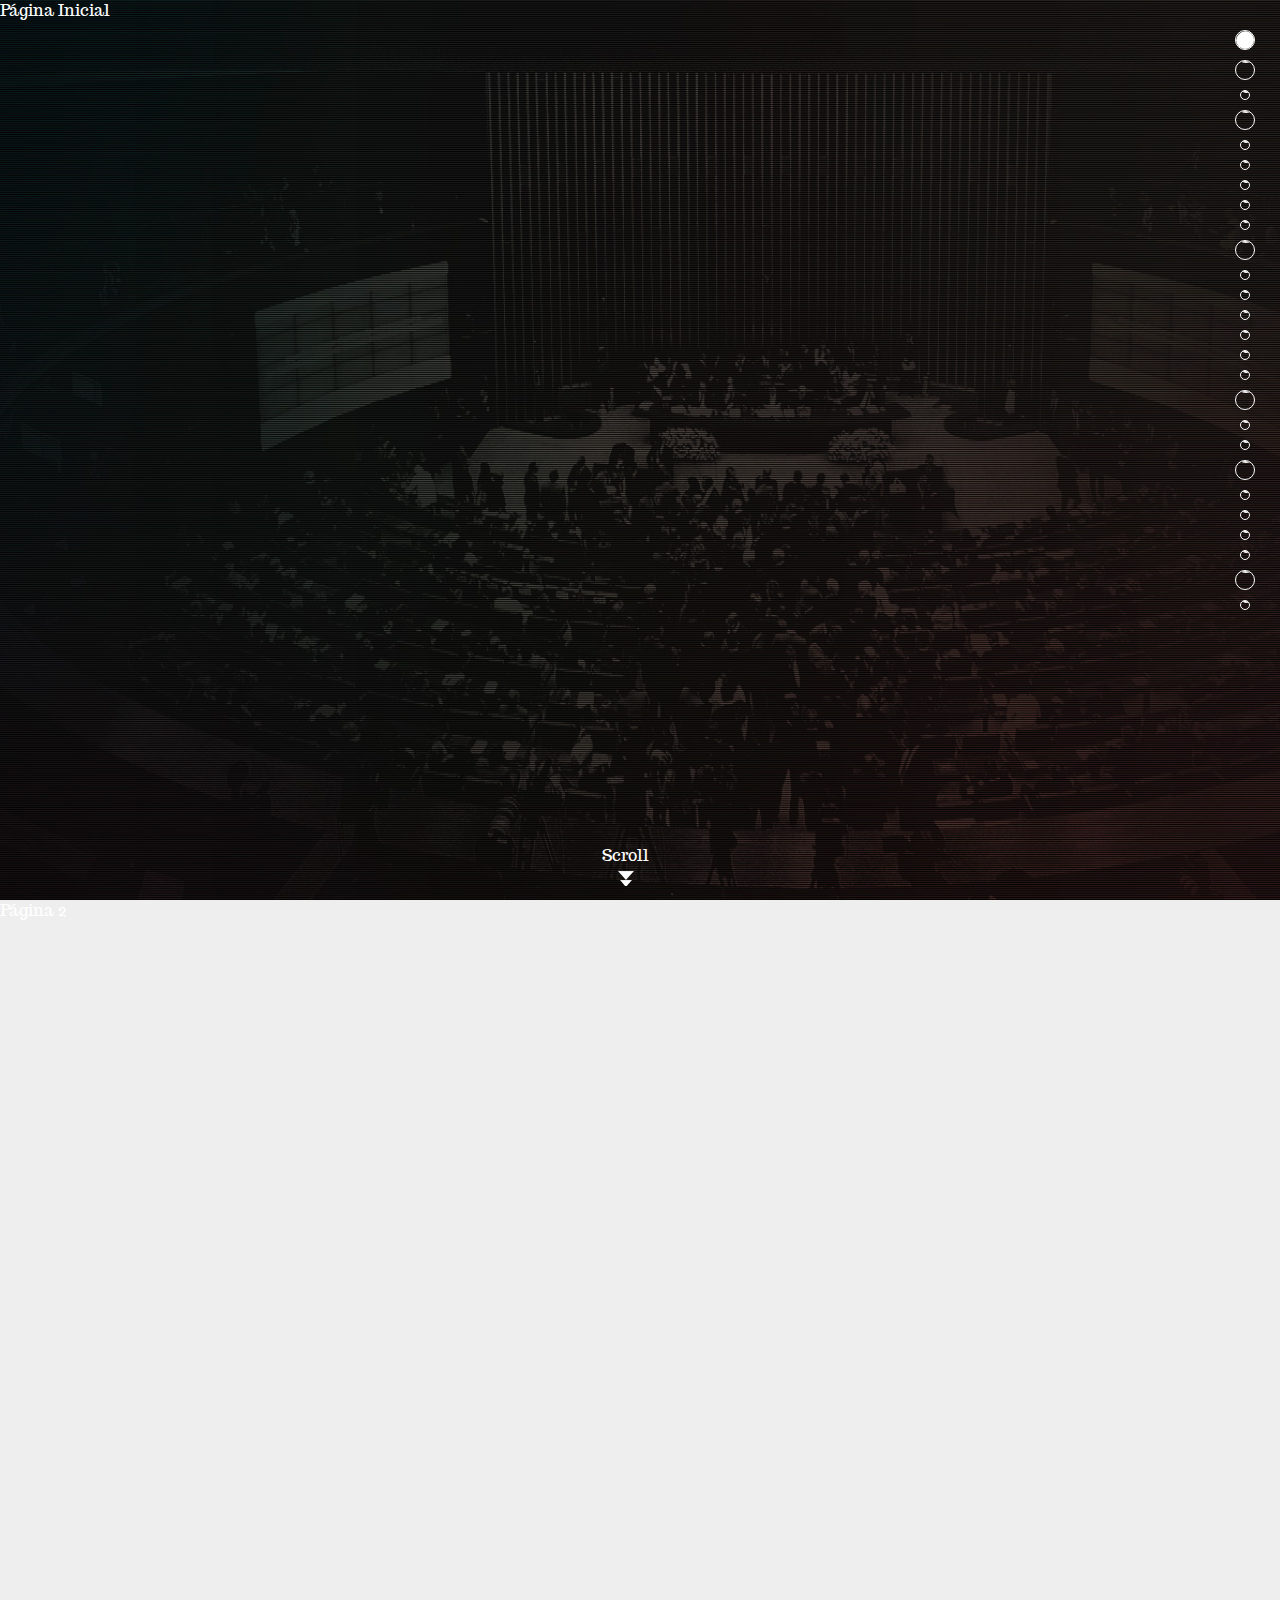
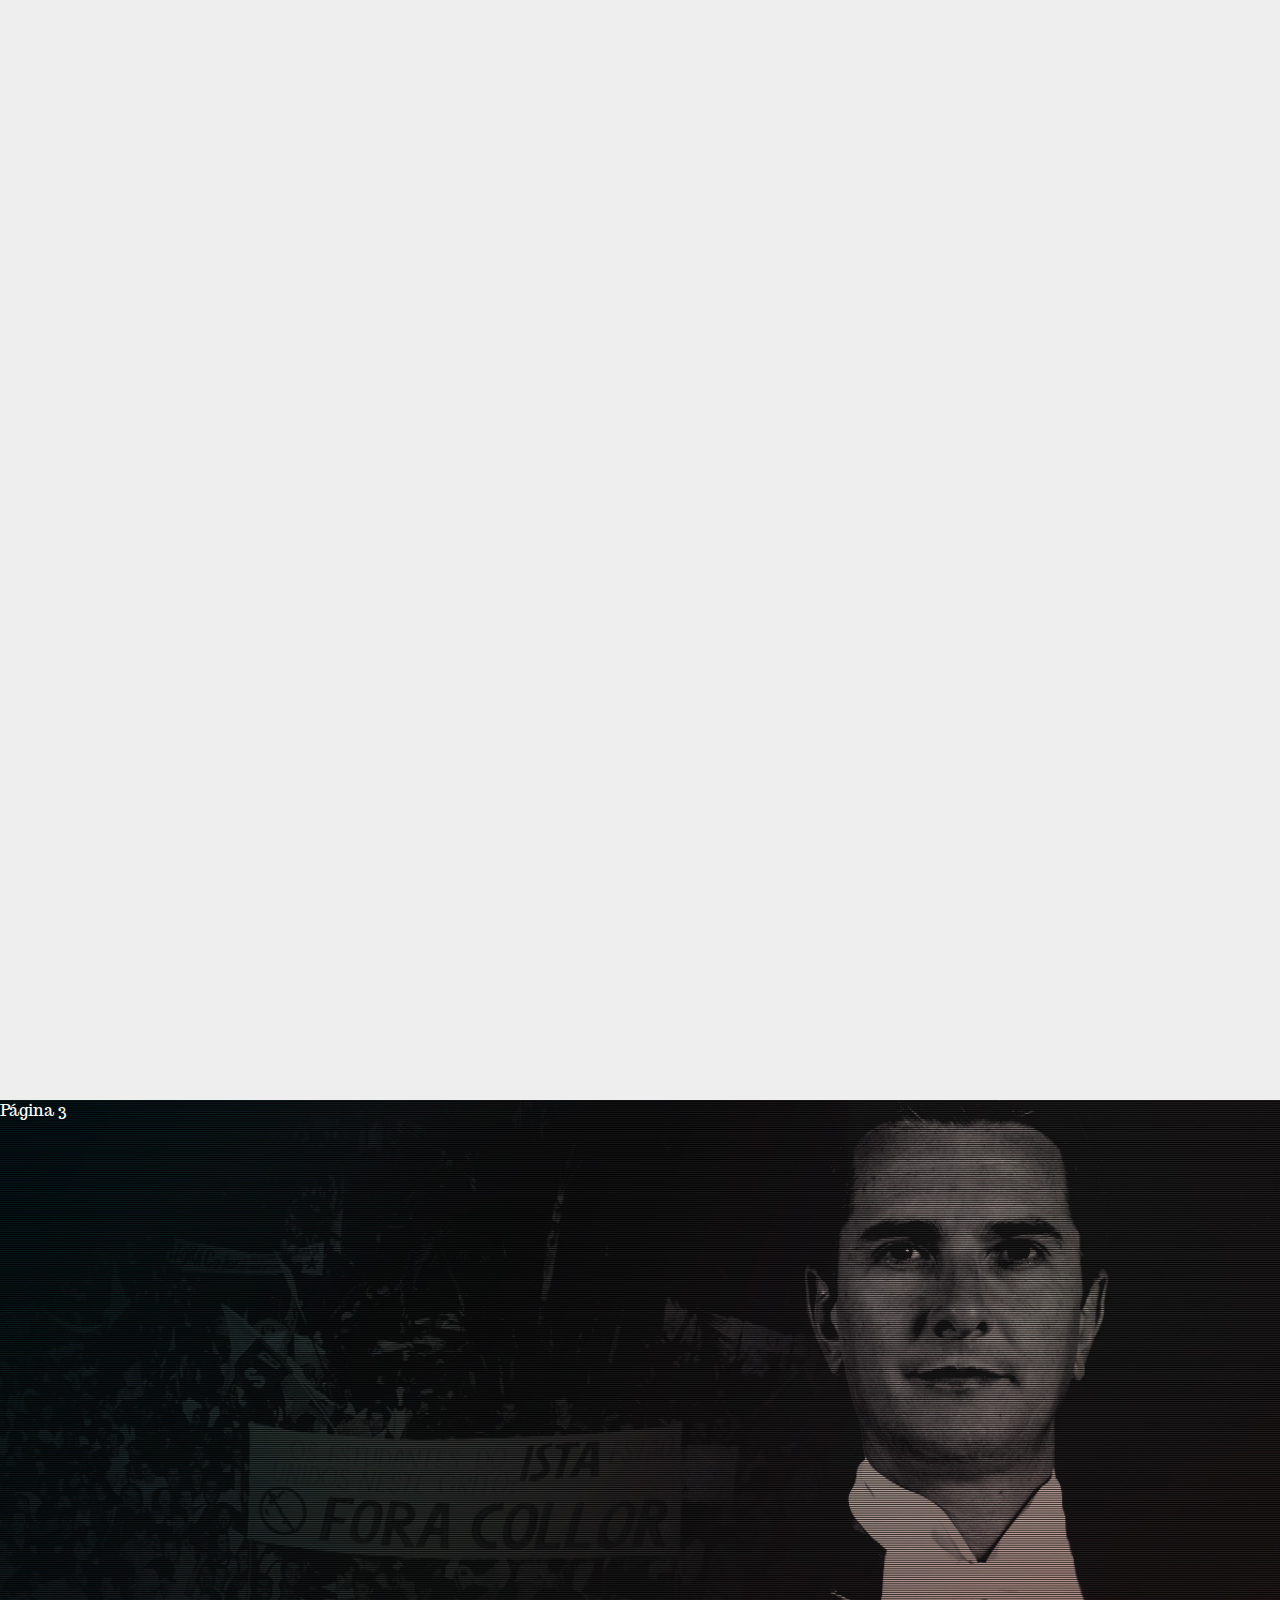
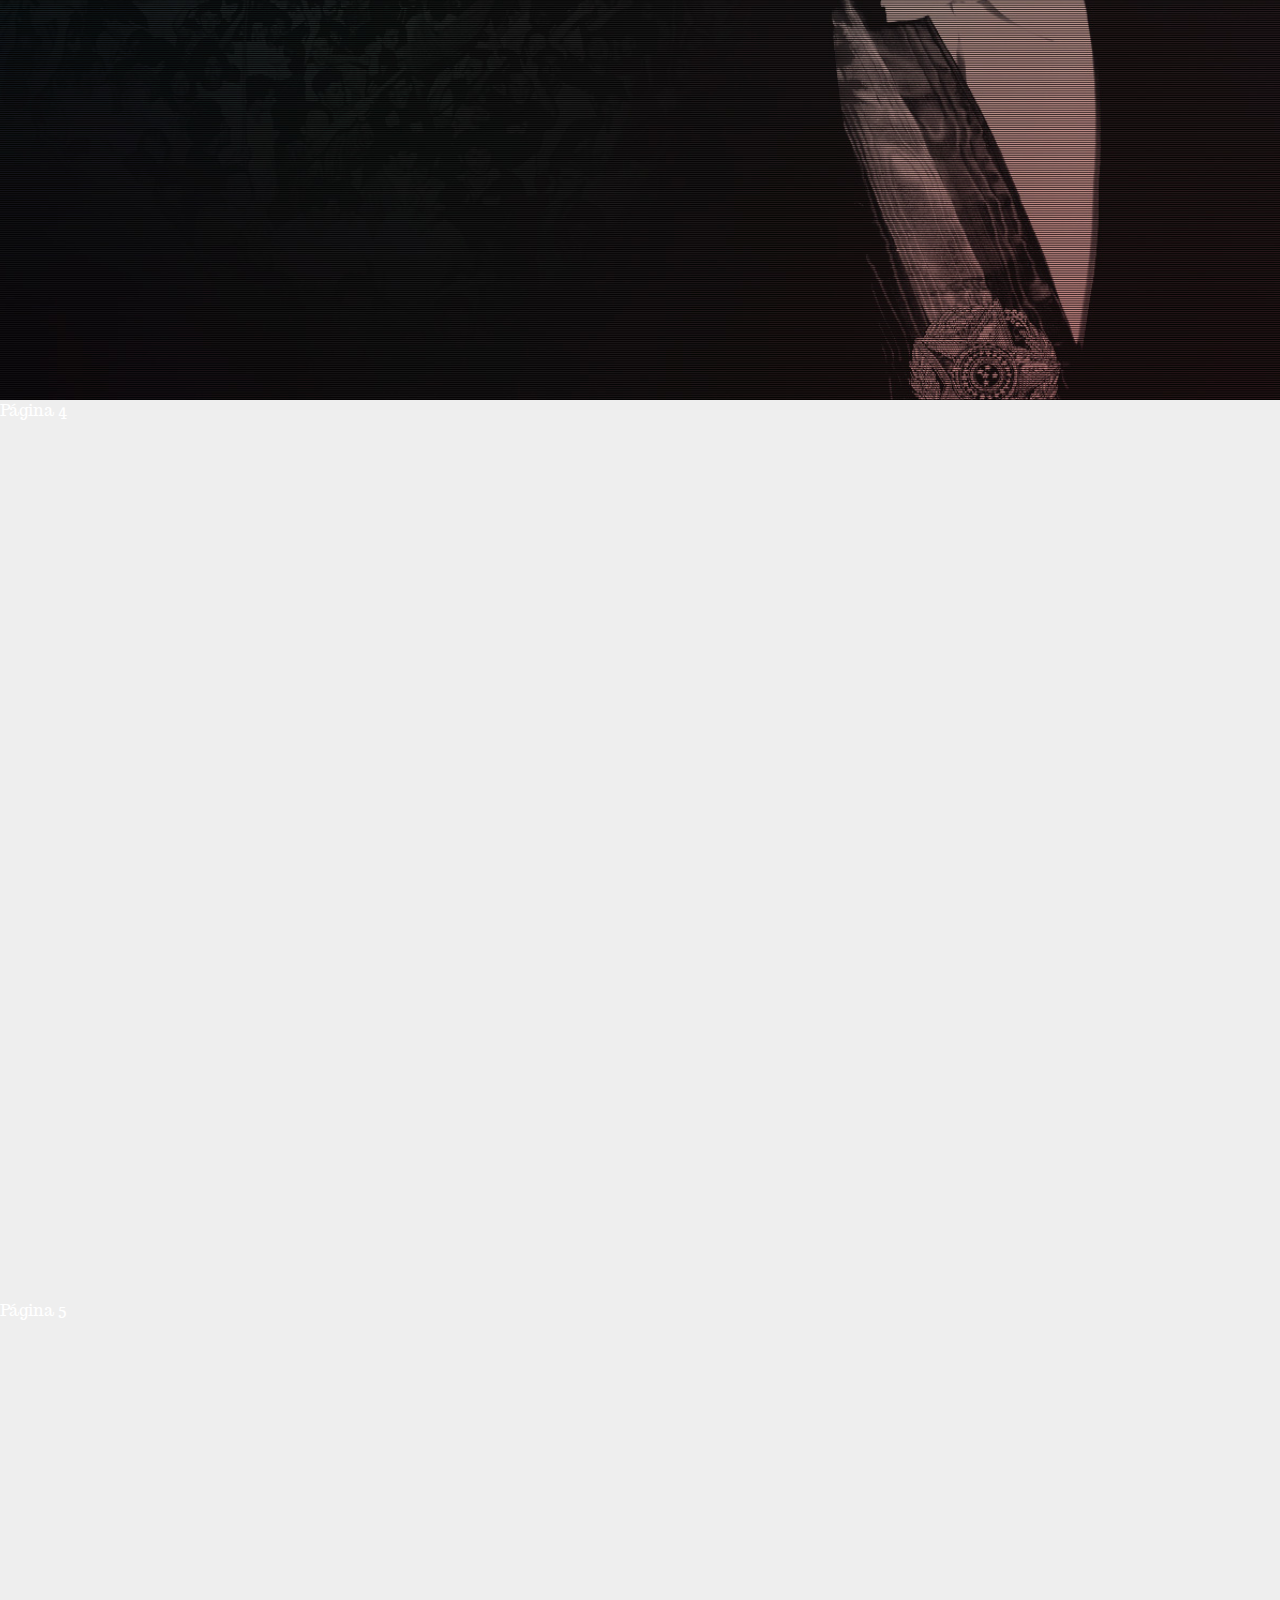
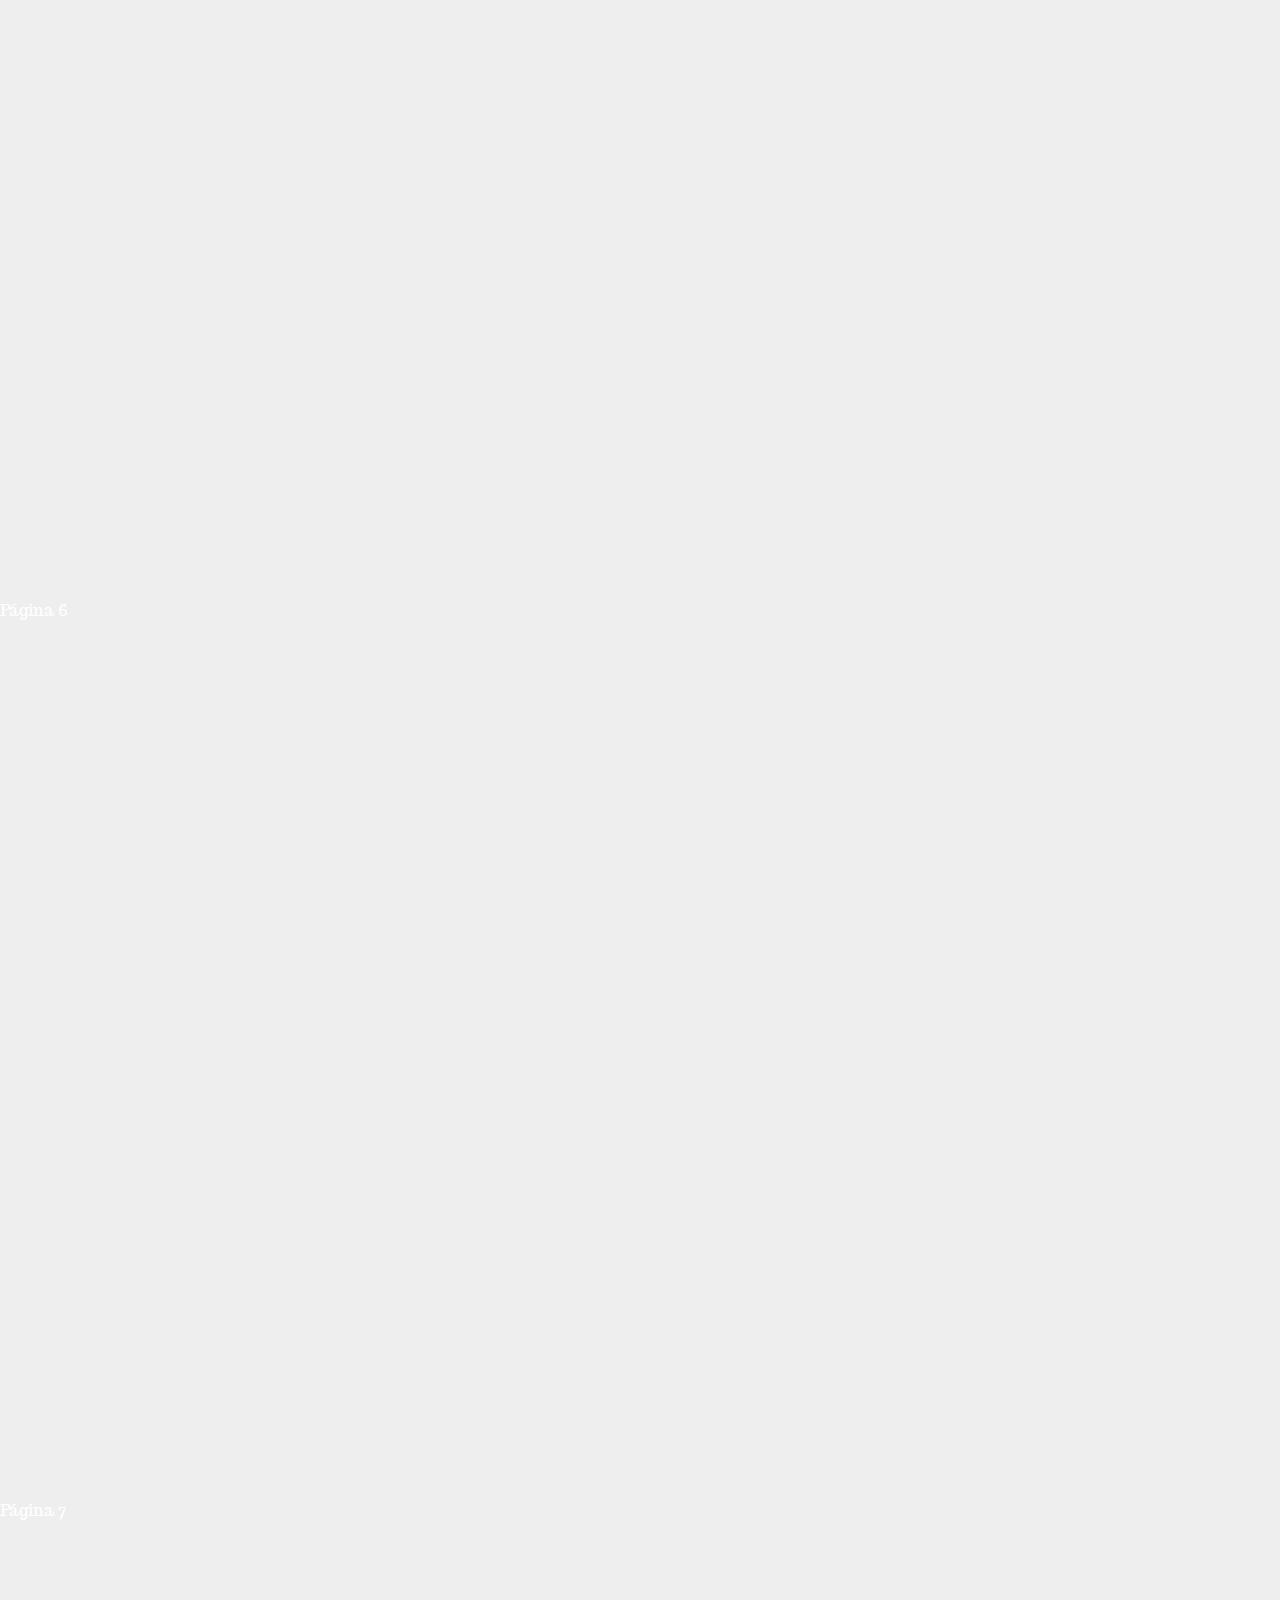
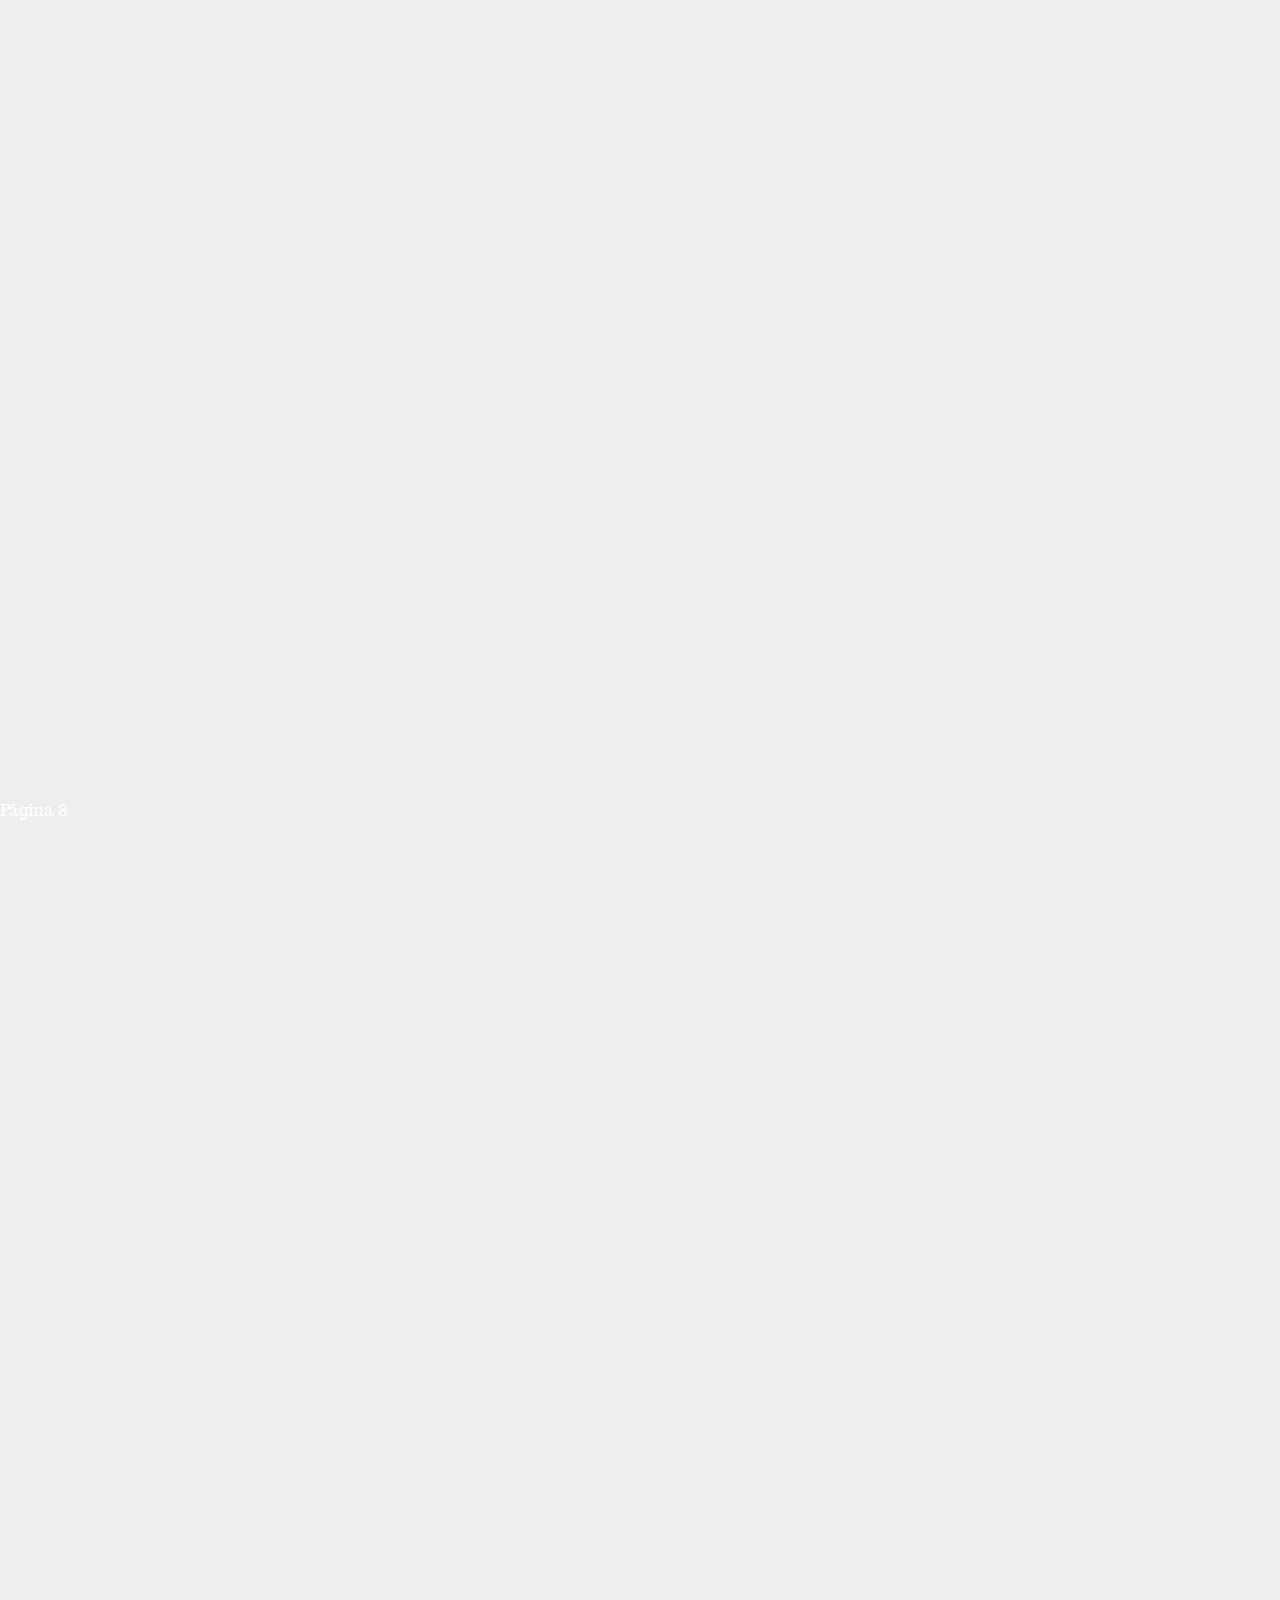
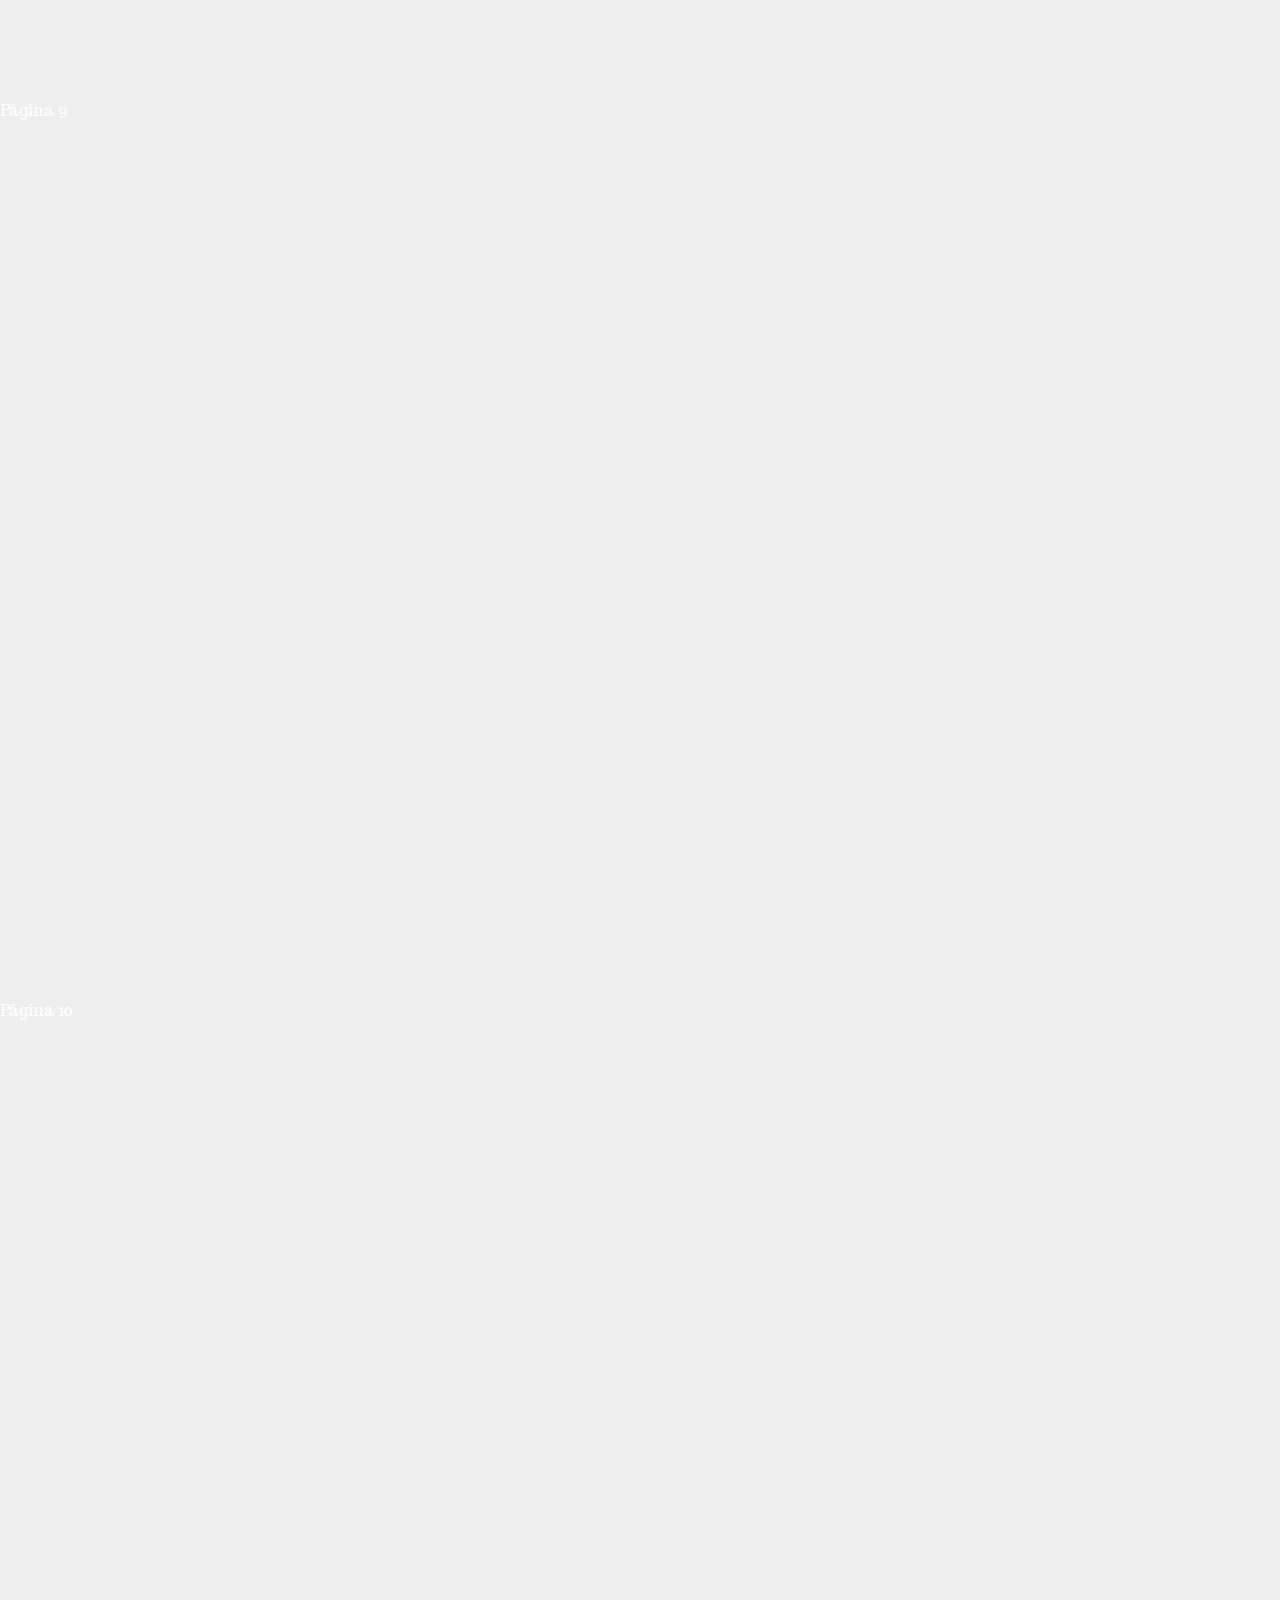
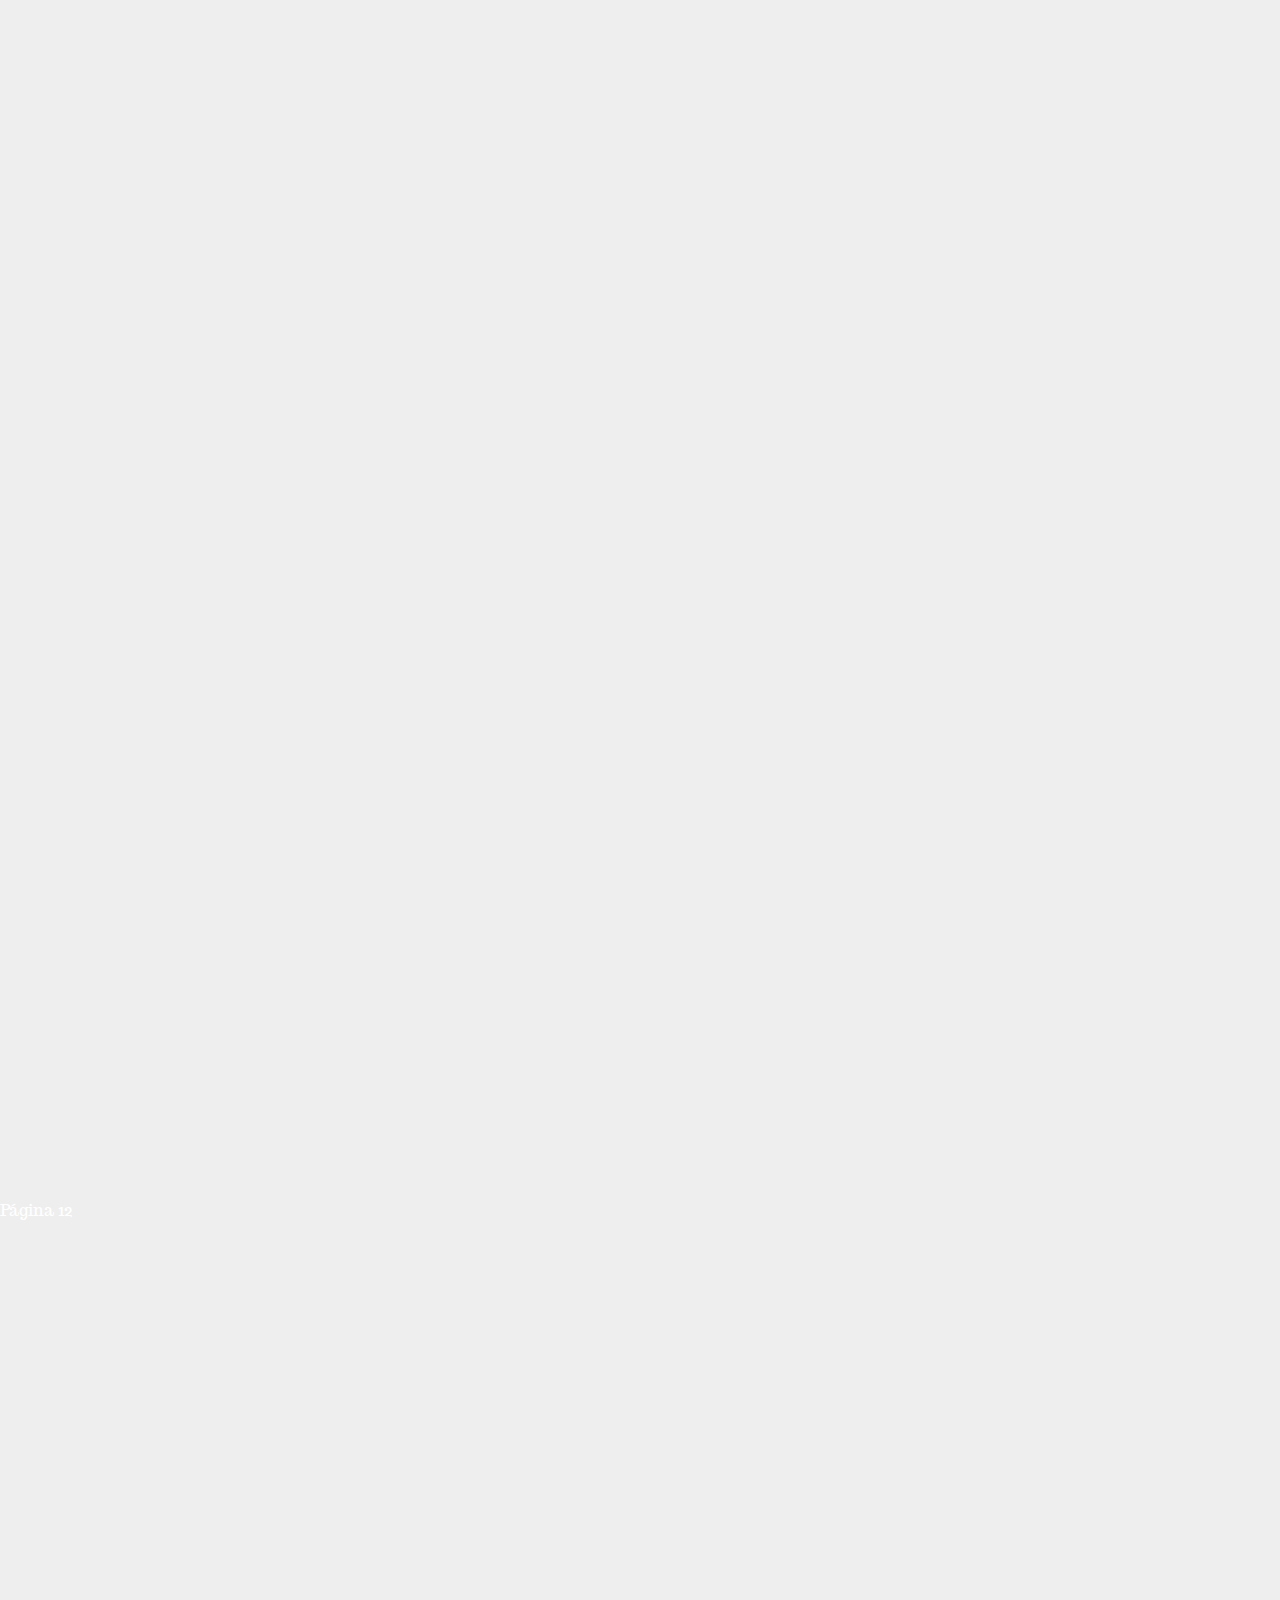
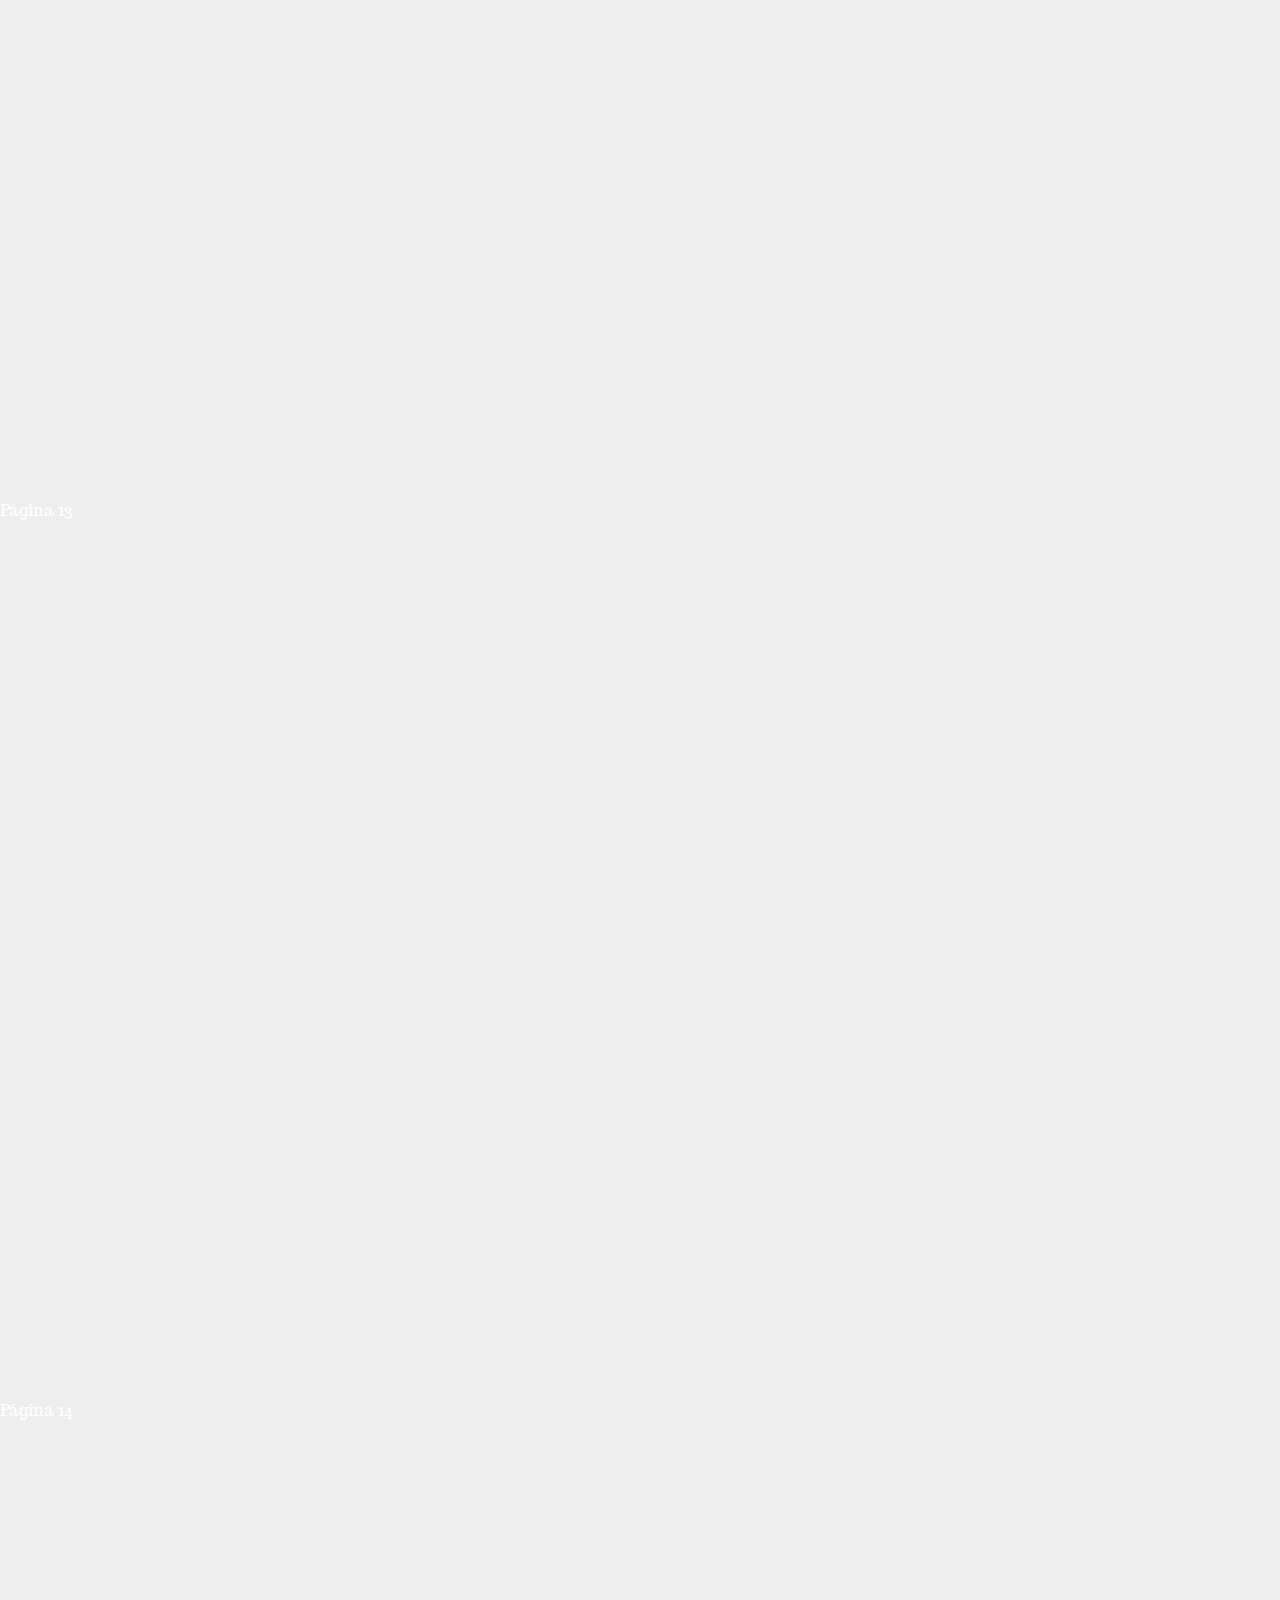
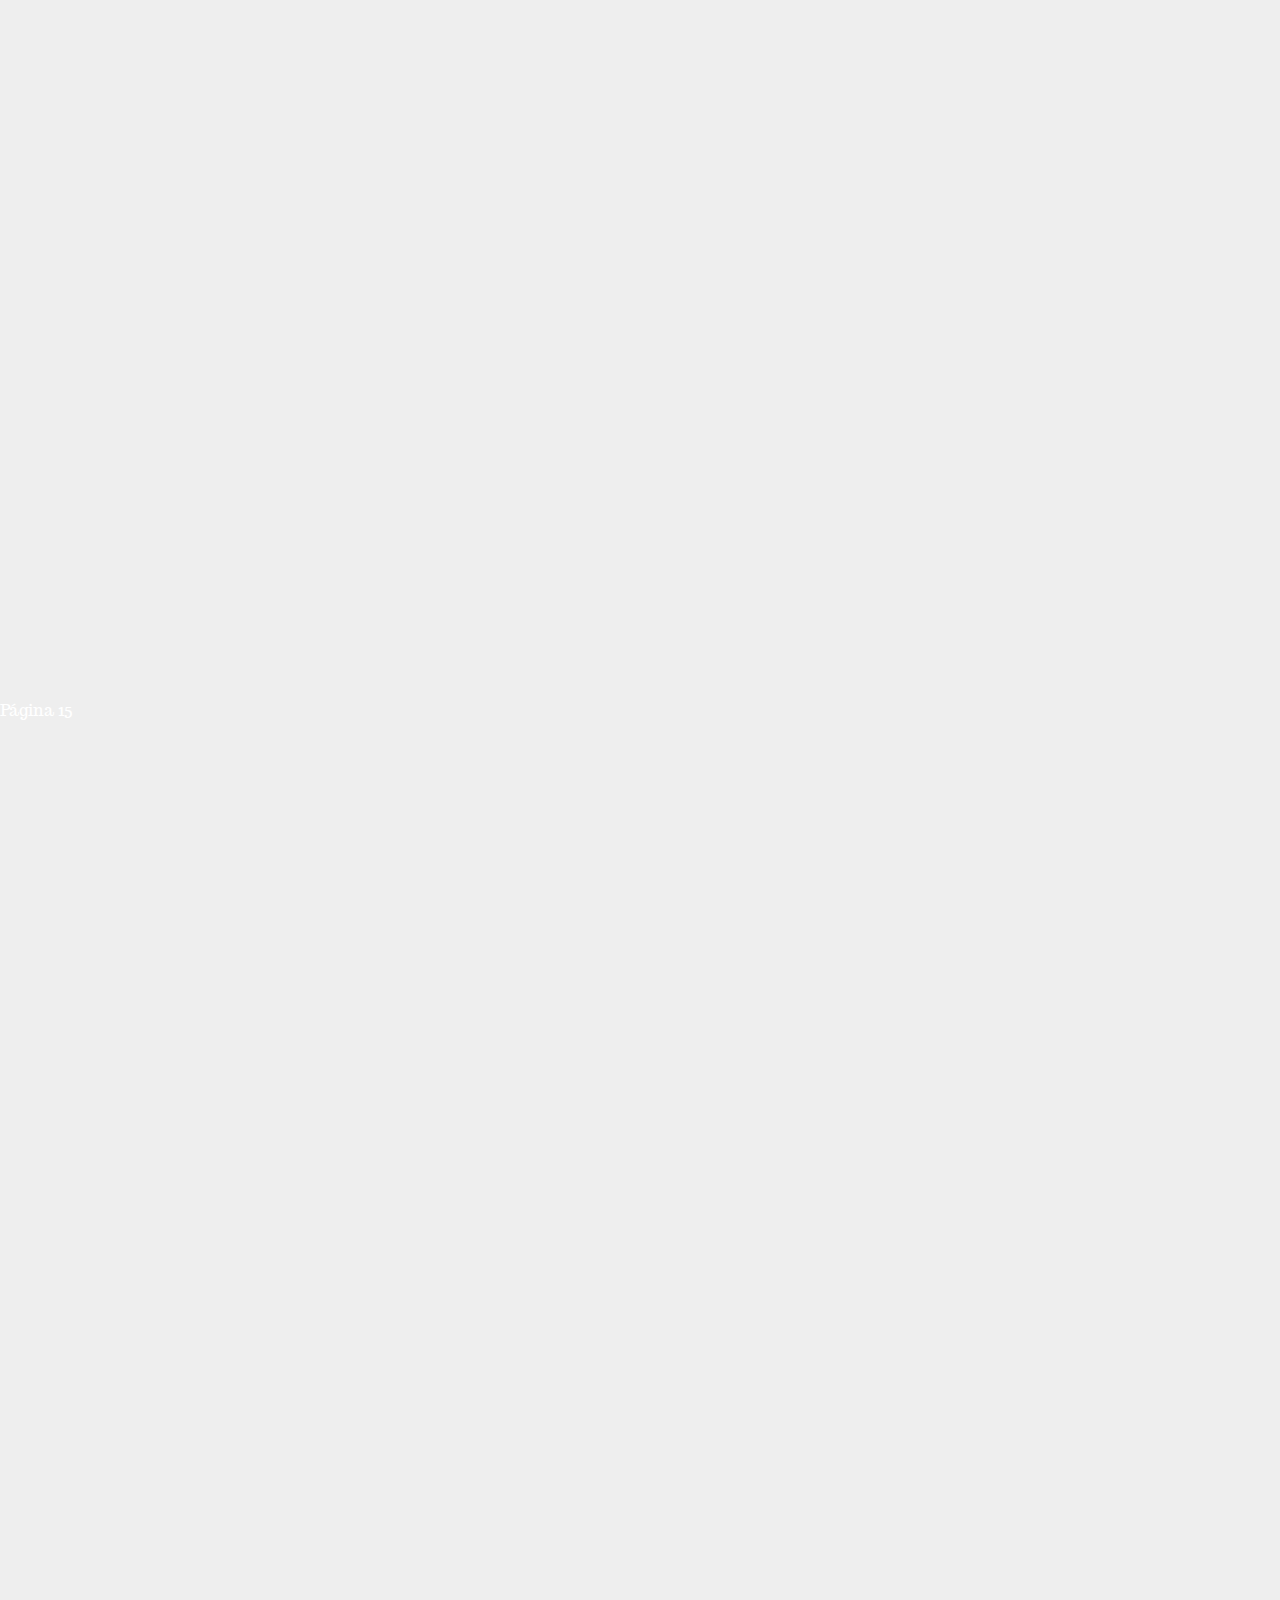
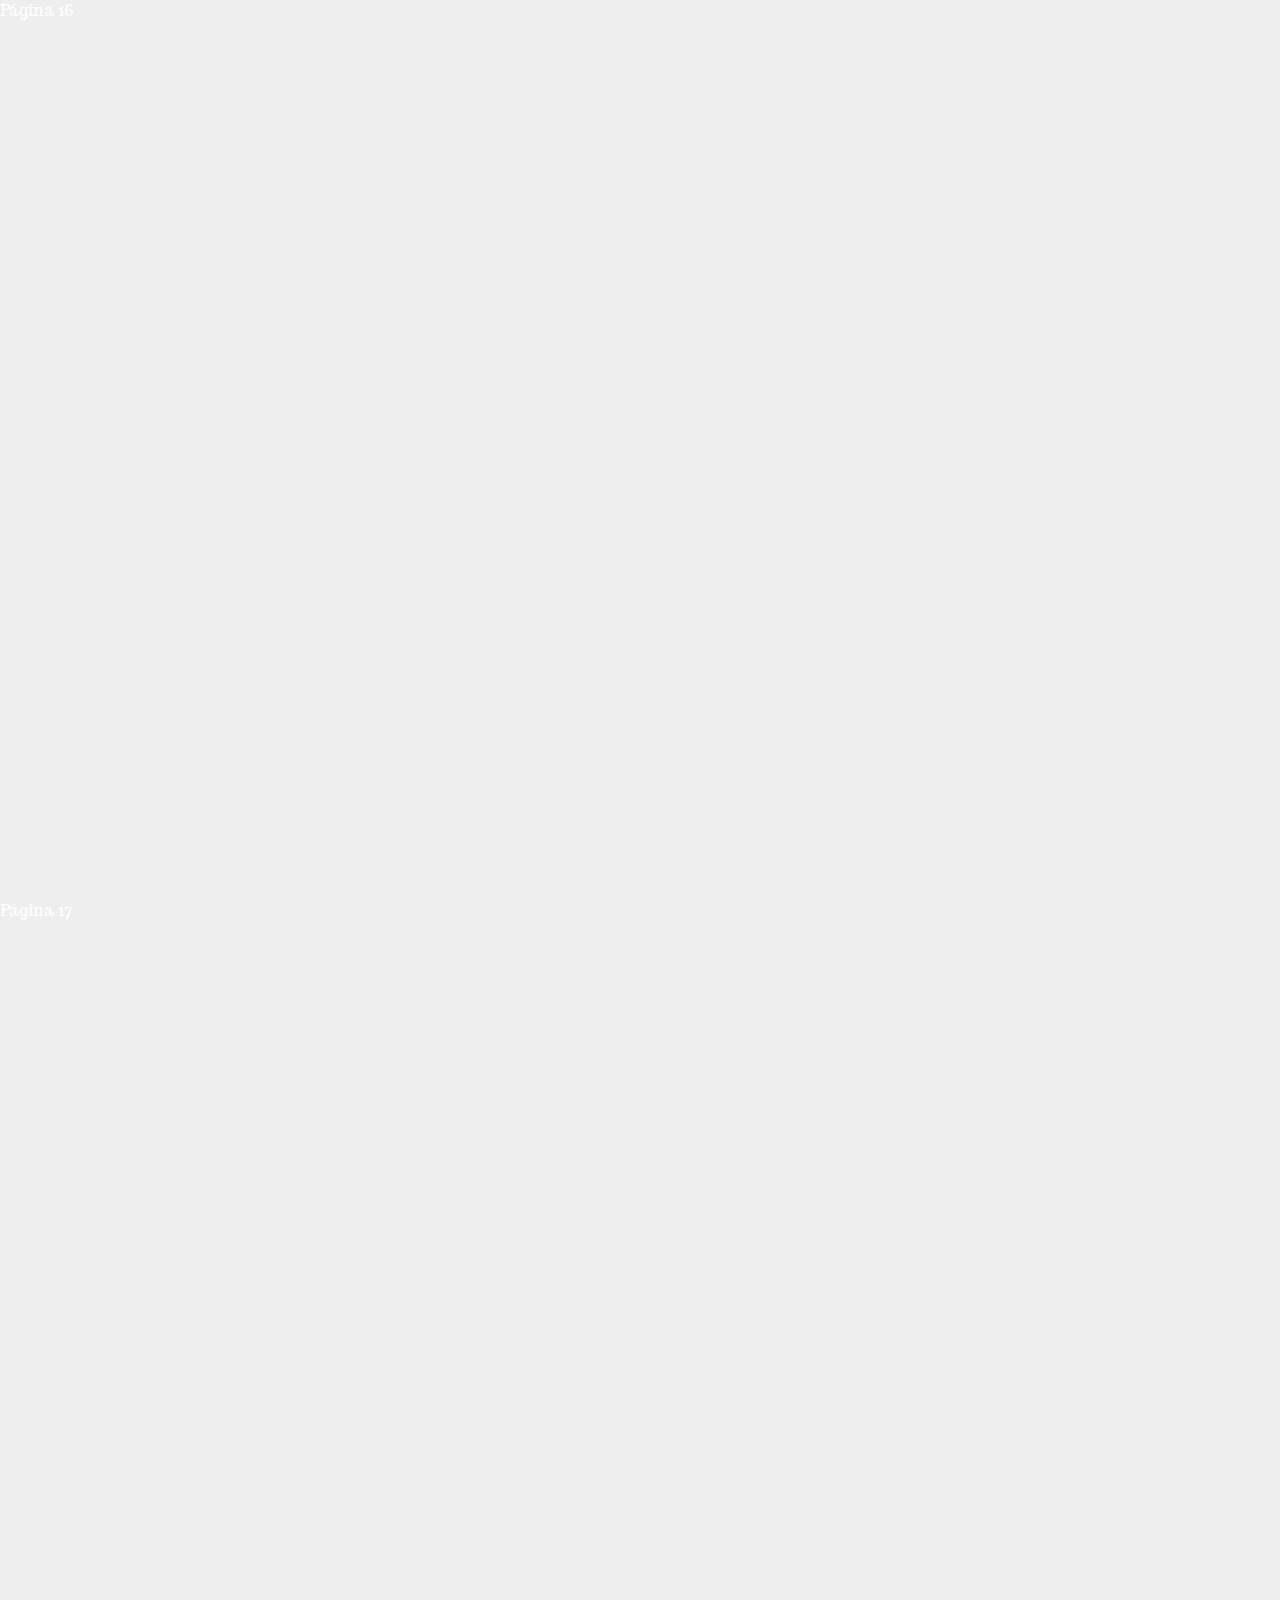
<file: nike-version/index.html>
<!DOCTYPE html>
<!--[if lt IE 7]>      <html class="no-js lt-ie9 lt-ie8 lt-ie7"> <![endif]-->
<!--[if IE 7]>         <html class="no-js lt-ie9 lt-ie8"> <![endif]-->
<!--[if IE 8]>         <html class="no-js lt-ie9"> <![endif]-->
<!--[if gt IE 8]><!--> <html class="no-js"> <!--<![endif]-->
<head>
  <meta charset="utf-8">
  <meta http-equiv="X-UA-Compatible" content="IE=edge,chrome=1">
  <title>PL Espião - </title>
  <link rel="shortcut icon" type="image/x-icon" href="/favicon.ico">
  <meta name="msapplication-TileImage" content="/logo_144x144.png"/>
  <meta name="msapplication-TileColor" content="#e6e6e6"/>
  <link rel="apple-touch-icon" href="/logo_ios_57x57.png"/>
  <link rel="apple-touch-icon" sizes="72x72" href="/nikken_ios_72x72.png"/>
  <link rel="apple-touch-icon" sizes="114x114" href="/nikken_ios_114x114.png"/>
  <meta name="description" content="">
  <meta name="keywords" content="">
  <meta name="author" content="Breno, Lucas">
  <meta name="copyright" content="Copyright &copy; 2016 Breno e Lucas."/>
  <meta name="viewport" content="width=device-width">
  <meta property="og:title" content="PL Espião - texto"/>
  <meta property="og:type" content="company"/>
  <meta property="og:url" content="./index.html"/>
  <meta property="og:image" content="./imagem-representativa.png"/>
  <meta property="og:site_name" content="PL Espião" />
  <link rel="stylesheet" href="skrollr/css/normalize.css">
  <link rel="stylesheet" href="skrollr/css/main.css">
	<link rel="stylesheet" href="skrollr/css/custom.css">
  <link rel="stylesheet" href="skrollr/css/hint.min.css">
  <link rel="stylesheet" type="text/css" href="skrollr/css/tipped.css"/>
  <script>
    (function(a,w,s,u,m){
        var isMobile = {
            Android: function() {
                return a.userAgent.match(/Android/i);
            },
            BlackBerry: function() {
                return a.userAgent.match(/BlackBerry/i);
            },
            iOS: function() {
                return a.userAgent.match(/iPhone|iPad|iPod/i);
            },
            Opera: function() {
                return a.userAgent.match(/Opera Mini/i);
            },
            Windows: function() {
                return a.userAgent.match(/IEMobile/i);
            },
            IE8: function(){
                return a.userAgent.match(/MSIE (6|7|8)/i);
            },
            any: function() {
                return (isMobile.Android() || isMobile.BlackBerry() || isMobile.iOS() || isMobile.Opera() || isMobile.Windows());
            }
        };
    })(navigator,document,"script");
  </script>
  <link href="https://fonts.googleapis.com/css?family=Cinzel" rel="stylesheet">
  <link href="https://fonts.googleapis.com/css?family=Trocchi" rel="stylesheet">
  <link href="https://fonts.googleapis.com/css?family=Lato" rel="stylesheet">
  <script src="skrollr/js/modernizr-2.6.2.min.js"></script>
</head>
<body id="#skrollr-body">

<!--div class="slogan" data-anchor-target="#content-container-0" data-center-top="left:-100%" data-top-top="left:0%;" data-center-bottom="left:-100%;">
            <div class="step">
                <h1>IN ONE SMALL STEP</h1>
            </div>
            <div class="leap">
                <h1>A GIANT LEAP</h1>
            </div>
</div-->

<div class="screen-tracker">
  <div class="node featured" title="Thankyou!" id="tracker-node-0">
    <div class="active-node" data-anchor-target="#content-container-0" data-bottom-top="top:-100%" data-top-top="top:0%" data-top-bottom="top:100%"></div>
  </div>
	<div class="node featured" title="Thankyou 2!" id="tracker-node-1">
    <div class="active-node" data-anchor-target="#content-container-1" data-bottom-top="top:-100%" data-top-top="top:0%" data-top-bottom="top:100%"></div>
  </div>
  <div class="node" title="Thankyou 3!" data-tipped-options="position: 'lefttop'" id="tracker-node-2">
    <div class="active-node" data-anchor-target="#content-container-2" data-bottom-top="top:-100%" data-top-top="top:0%" data-top-bottom="top:100%"></div>
  </div>
	<div class="node featured" id="tracker-node-3">
    <div class="active-node" data-anchor-target="#content-container-3" data-bottom-top="top:-100%" data-top-top="top:0%" data-top-bottom="top:100%"></div>
  </div>
	<div class="node" id="tracker-node-4">
		<div class="active-node" data-anchor-target="#content-container-4" data-bottom-top="top:-100%" data-top-top="top:0%" data-top-bottom="top:100%"></div>
	</div>
	<div class="node" id="tracker-node-5">
		<div class="active-node" data-anchor-target="#content-container-5" data-bottom-top="top:-100%" data-top-top="top:0%" data-top-bottom="top:100%"></div>
	</div>
	<div class="node" id="tracker-node-6">
		<div class="active-node" data-anchor-target="#content-container-6" data-bottom-top="top:-100%" data-top-top="top:0%" data-top-bottom="top:100%"></div>
	</div>
	<div class="node" id="tracker-node-7">
		<div class="active-node" data-anchor-target="#content-container-7" data-bottom-top="top:-100%" data-top-top="top:0%" data-top-bottom="top:100%"></div>
	</div>
	<div class="node" id="tracker-node-8">
		<div class="active-node" data-anchor-target="#content-container-8" data-bottom-top="top:-100%" data-top-top="top:0%" data-top-bottom="top:100%"></div>
	</div>
	<div class="node featured" id="tracker-node-9">
		<div class="active-node" data-anchor-target="#content-container-9" data-bottom-top="top:-100%" data-top-top="top:0%" data-top-bottom="top:100%"></div>
	</div>
	<div class="node" id="tracker-node-10">
		<div class="active-node" data-anchor-target="#content-container-10" data-bottom-top="top:-100%" data-top-top="top:0%" data-top-bottom="top:100%"></div>
	</div>

	<div class="node" id="tracker-node-11">
    <div class="active-node" data-anchor-target="#content-container-11" data-bottom-top="top:-100%" data-top-top="top:0%" data-top-bottom="top:100%"></div>
  </div>
  <div class="node" id="tracker-node-12">
    <div class="active-node" data-anchor-target="#content-container-12" data-bottom-top="top:-100%" data-top-top="top:0%" data-top-bottom="top:100%"></div>
  </div>
	<div class="node" id="tracker-node-13">
    <div class="active-node" data-anchor-target="#content-container-13" data-bottom-top="top:-100%" data-top-top="top:0%" data-top-bottom="top:100%"></div>
  </div>
	<div class="node" id="tracker-node-14">
		<div class="active-node" data-anchor-target="#content-container-14" data-bottom-top="top:-100%" data-top-top="top:0%" data-top-bottom="top:100%"></div>
	</div>
	<div class="node" id="tracker-node-15">
		<div class="active-node" data-anchor-target="#content-container-15" data-bottom-top="top:-100%" data-top-top="top:0%" data-top-bottom="top:100%"></div>
	</div>
	<div class="node featured" id="tracker-node-16">
		<div class="active-node" data-anchor-target="#content-container-16" data-bottom-top="top:-100%" data-top-top="top:0%" data-top-bottom="top:100%"></div>
	</div>
	<div class="node" id="tracker-node-17">
		<div class="active-node" data-anchor-target="#content-container-17" data-bottom-top="top:-100%" data-top-top="top:0%" data-top-bottom="top:100%"></div>
	</div>
	<div class="node" id="tracker-node-18">
		<div class="active-node" data-anchor-target="#content-container-18" data-bottom-top="top:-100%" data-top-top="top:0%" data-top-bottom="top:100%"></div>
	</div>
	<div class="node featured" id="tracker-node-19">
		<div class="active-node" data-anchor-target="#content-container-19" data-bottom-top="top:-100%" data-top-top="top:0%" data-top-bottom="top:100%"></div>
	</div>
	<div class="node" id="tracker-node-20">
		<div class="active-node" data-anchor-target="#content-container-20" data-bottom-top="top:-100%" data-top-top="top:0%" data-top-bottom="top:100%"></div>
	</div>

	<div class="node" id="tracker-node-21">
		<div class="active-node" data-anchor-target="#content-container-21" data-bottom-top="top:-100%" data-top-top="top:0%" data-top-bottom="top:100%"></div>
	</div>
	<div class="node" id="tracker-node-22">
		<div class="active-node" data-anchor-target="#content-container-22" data-bottom-top="top:-100%" data-top-top="top:0%" data-top-bottom="top:100%"></div>
	</div>
	<div class="node" id="tracker-node-23">
		<div class="active-node" data-anchor-target="#content-container-23" data-bottom-top="top:-100%" data-top-top="top:0%" data-top-bottom="top:100%"></div>
	</div>
	<div class="node featured" id="tracker-node-24">
		<div class="active-node" data-anchor-target="#content-container-24" data-bottom-top="top:-100%" data-top-top="top:0%" data-top-bottom="top:100%"></div>
	</div>
	<div class="node" id="tracker-node-25">
		<div class="active-node" data-anchor-target="#content-container-25" data-bottom-top="top:-100%" data-top-top="top:0%" data-top-bottom="top:100%"></div>
	</div>
</div>

<div id="content-container-0" class="content-container section- section-0 home">
  <div class="masthead-content">
    Página Inicial
  </div>
  <div class="scroll-down-container">
    Scroll <br>
    <img src="skrollr/img/mstrides-scrolldown.png" class="scroll-down">
  </div>
</div>

<div id="content-container-1" class="content-container section-1 video">
  <div class="masthead-content">
    Página 2
  </div>
</div>

<div id="content-container-2" class="content-container section-2">
  <div class="masthead-content">
    <div class="video-container p2">
      <iframe src="//www.youtube.com/embed/u8xQ4uN5T2I?rel=0" frameborder="0" width="640" height="360"></iframe>
    </div>
  </div>
</div>

<div id="content-container-3" class="content-container section-3">
  <div class="masthead-content">
    Página 3
  </div>
</div>

<div id="content-container-4" class="content-container section-4">
	<div class="masthead-content">
    Página 4
  </div>
</div>

<div id="content-container-5" class="content-container section-5">
	<div class="masthead-content">
    Página 5
  </div>
</div>

<!-- SEGUNDA PARTE -->

<div id="content-container-6" class="content-container section-6">
  <div class="masthead-content">
    Página 6
  </div>
</div>

<div id="content-container-7" class="content-container section-7">
  <div class="masthead-content">
    Página 7
  </div>
</div>

<div id="content-container-8" class="content-container section-8">
  <div class="masthead-content">
    Página 8
  </div>
</div>

<div id="content-container-9" class="content-container section-9">
	<div class="masthead-content">
    Página 9
  </div>
</div>

<div id="content-container-10" class="content-container section-10">
	<div class="masthead-content">
    Página 10
  </div>
</div>

<!-- TERCEIRA PARTE -->

<div id="content-container-11" class="content-container section-11">
  <div class="masthead-content">
    <div class="video-container p2">
      <iframe src="//www.youtube.com/embed/u8xQ4uN5T2I?rel=0" frameborder="0" width="640" height="360"></iframe>
    </div>
  </div>
</div>

<div id="content-container-12" class="content-container section-12">
  <div class="masthead-content">
    Página 12
  </div>
</div>

<div id="content-container-13" class="content-container section-13">
  <div class="masthead-content">
    Página 13
  </div>
</div>

<div id="content-container-14" class="content-container section-14">
	<div class="masthead-content">
    Página 14
  </div>
</div>

<div id="content-container-15" class="content-container section-15">
	<div class="masthead-content">
    Página 15
  </div>
</div>

<!-- QUARTA PARTE -->

<div id="content-container-16" class="content-container section-16">
  <div class="masthead-content">
    Página 16
  </div>
</div>

<div id="content-container-17" class="content-container section-17">
  <div class="masthead-content">
    Página 17
  </div>
</div>

<div id="content-container-18" class="content-container section-18">
  <div class="masthead-content">
    Página 18
  </div>
</div>

<div id="content-container-19" class="content-container section-19">
	<div class="masthead-content">
    Página 19
  </div>
</div>

<div id="content-container-20" class="content-container section-20">
	<div class="masthead-content">
    Página 20
  </div>
</div>

<!-- QUINTA PARTE -->

<div id="content-container-21" class="content-container section-21">
  <div class="masthead-content">
    Página 21
  </div>
</div>

<div id="content-container-22" class="content-container section-22">
  <div class="masthead-content">
    Página 22
  </div>
</div>

<div id="content-container-23" class="content-container section-23">
  <div class="masthead-content">
    Página 23
  </div>
</div>

<div id="content-container-24" class="content-container section-24">
	<div class="masthead-content">
    Página 24
  </div>
</div>

<div id="content-container-25" class="content-container section-25 creditos">
  <div class="footer">
    <div class="navigation">
      Créditos
    </div>
  </div>
</div>

  <script src="//ajax.googleapis.com/ajax/libs/jquery/1.8.3/jquery.min.js"></script>
  <script>window.jQuery || document.write('<script src="skrollr/js/jquery-1.9.0.min.js"><\/script>')</script>
  <script type="text/javascript" src="skrollr/js/tipped.js"></script>
  <script src="skrollr/js/skrollr.js"></script>
  <script src="skrollr/js/main.js"></script>

  <script>
      var _gaq=[["_setAccount","UA-3112720-17"],["_trackPageview"]];
      (function(d,t){var g=d.createElement(t),s=d.getElementsByTagName(t)[0];
      g.src="//www.google-analytics.com/ga.js";
      s.parentNode.insertBefore(g,s)}(document,"script"));
  </script>

</body>
</html>
</file>
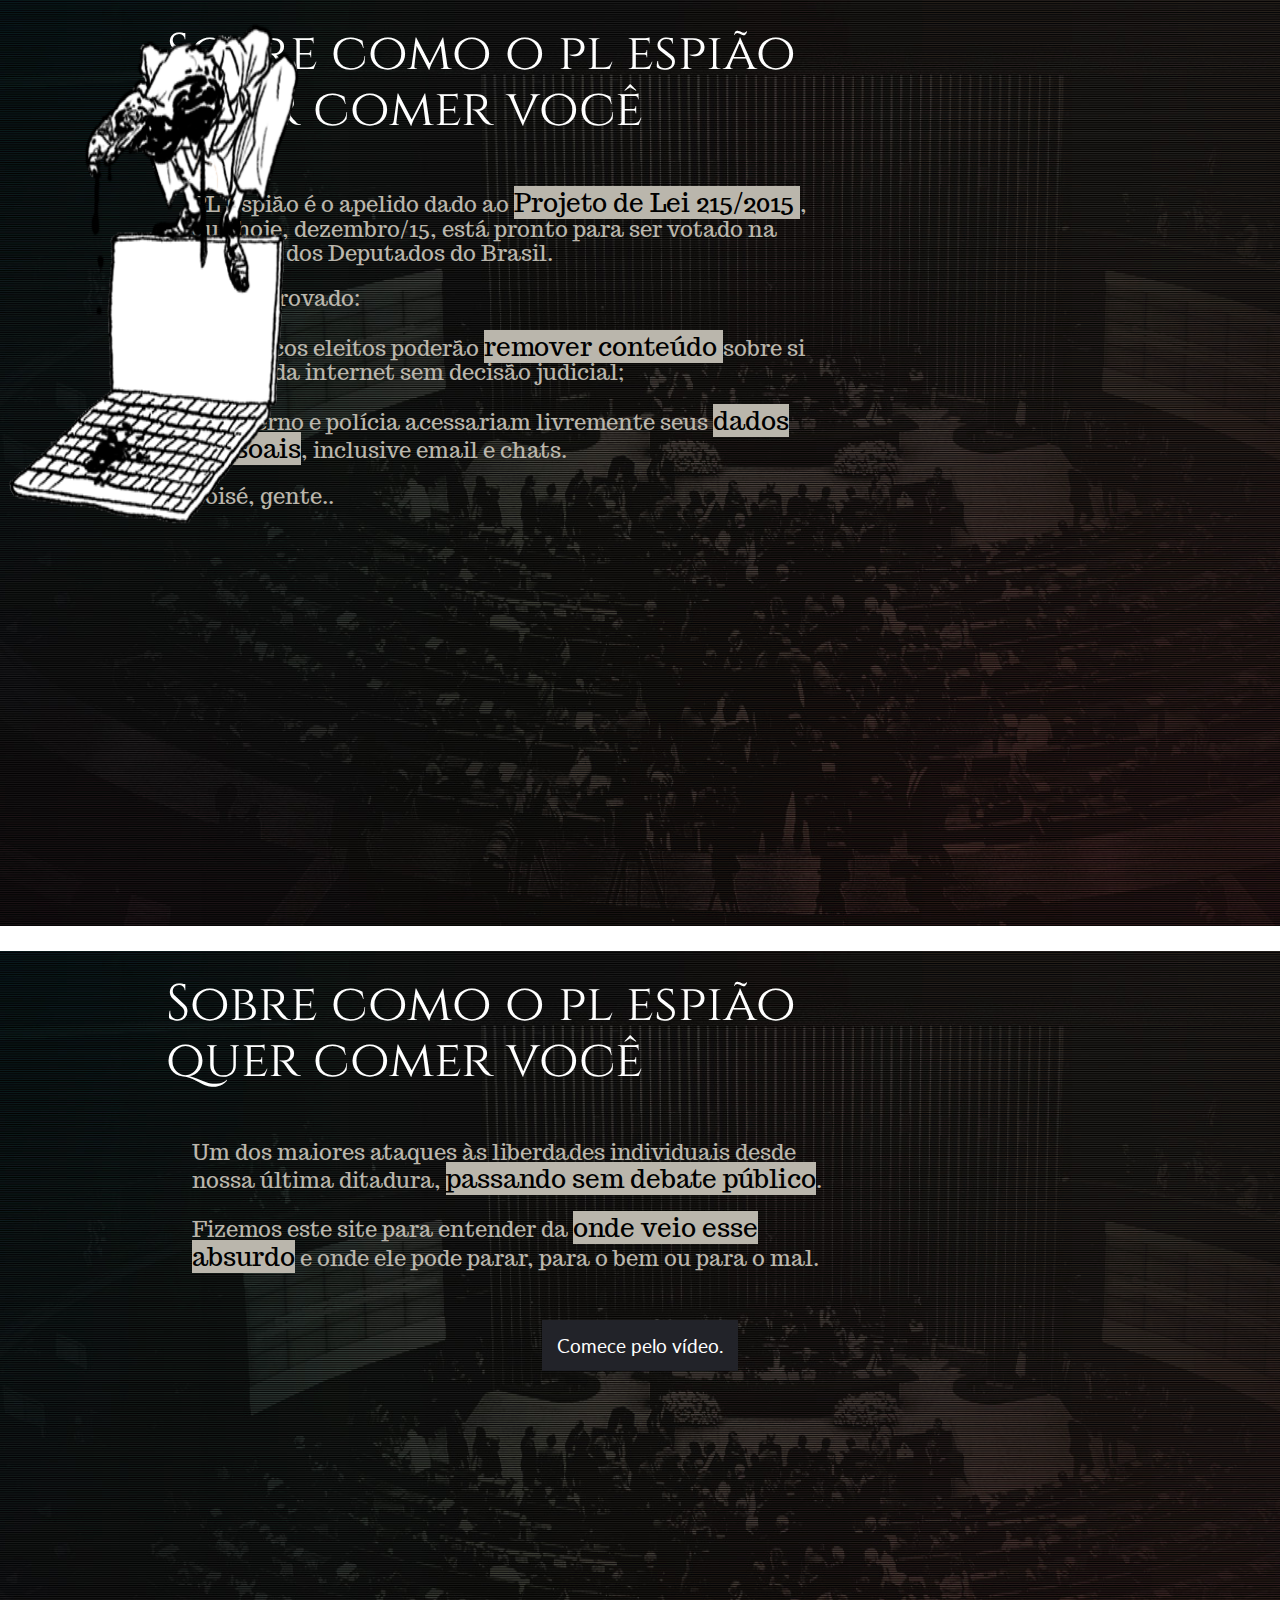
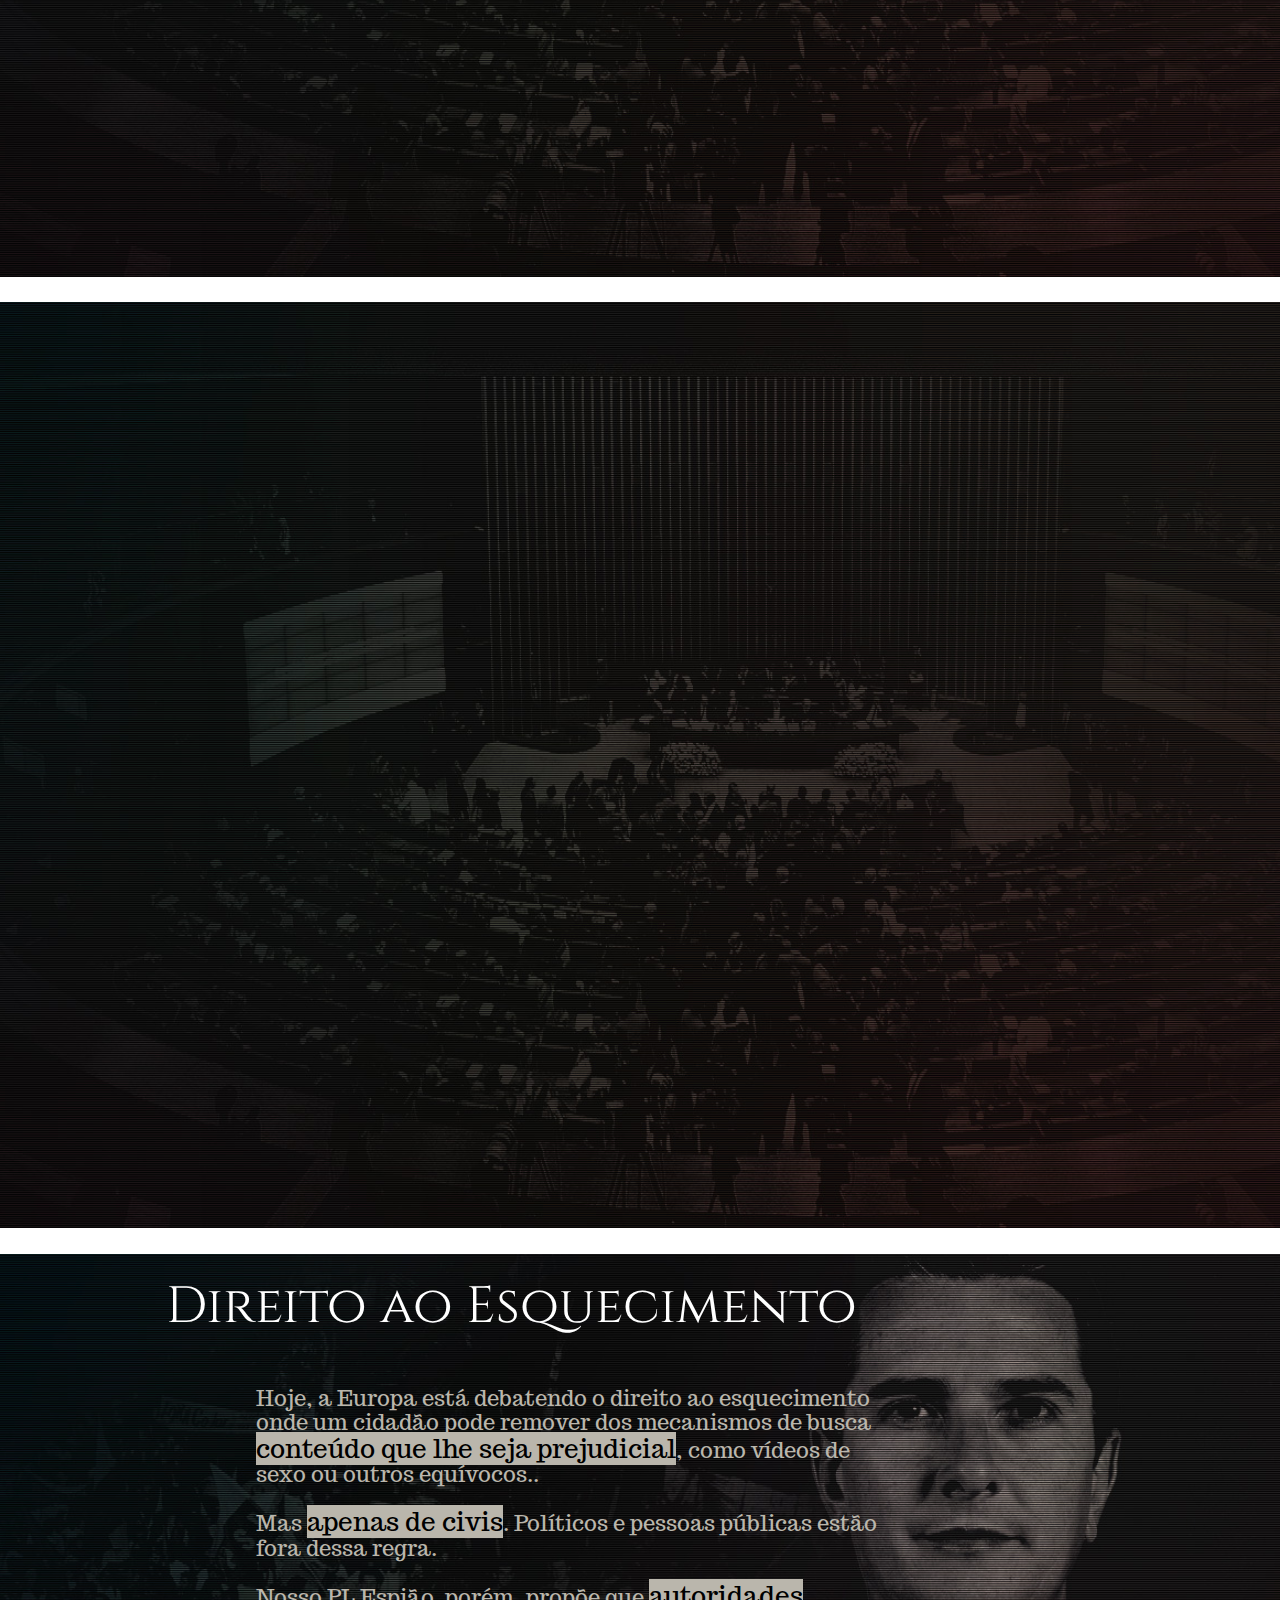
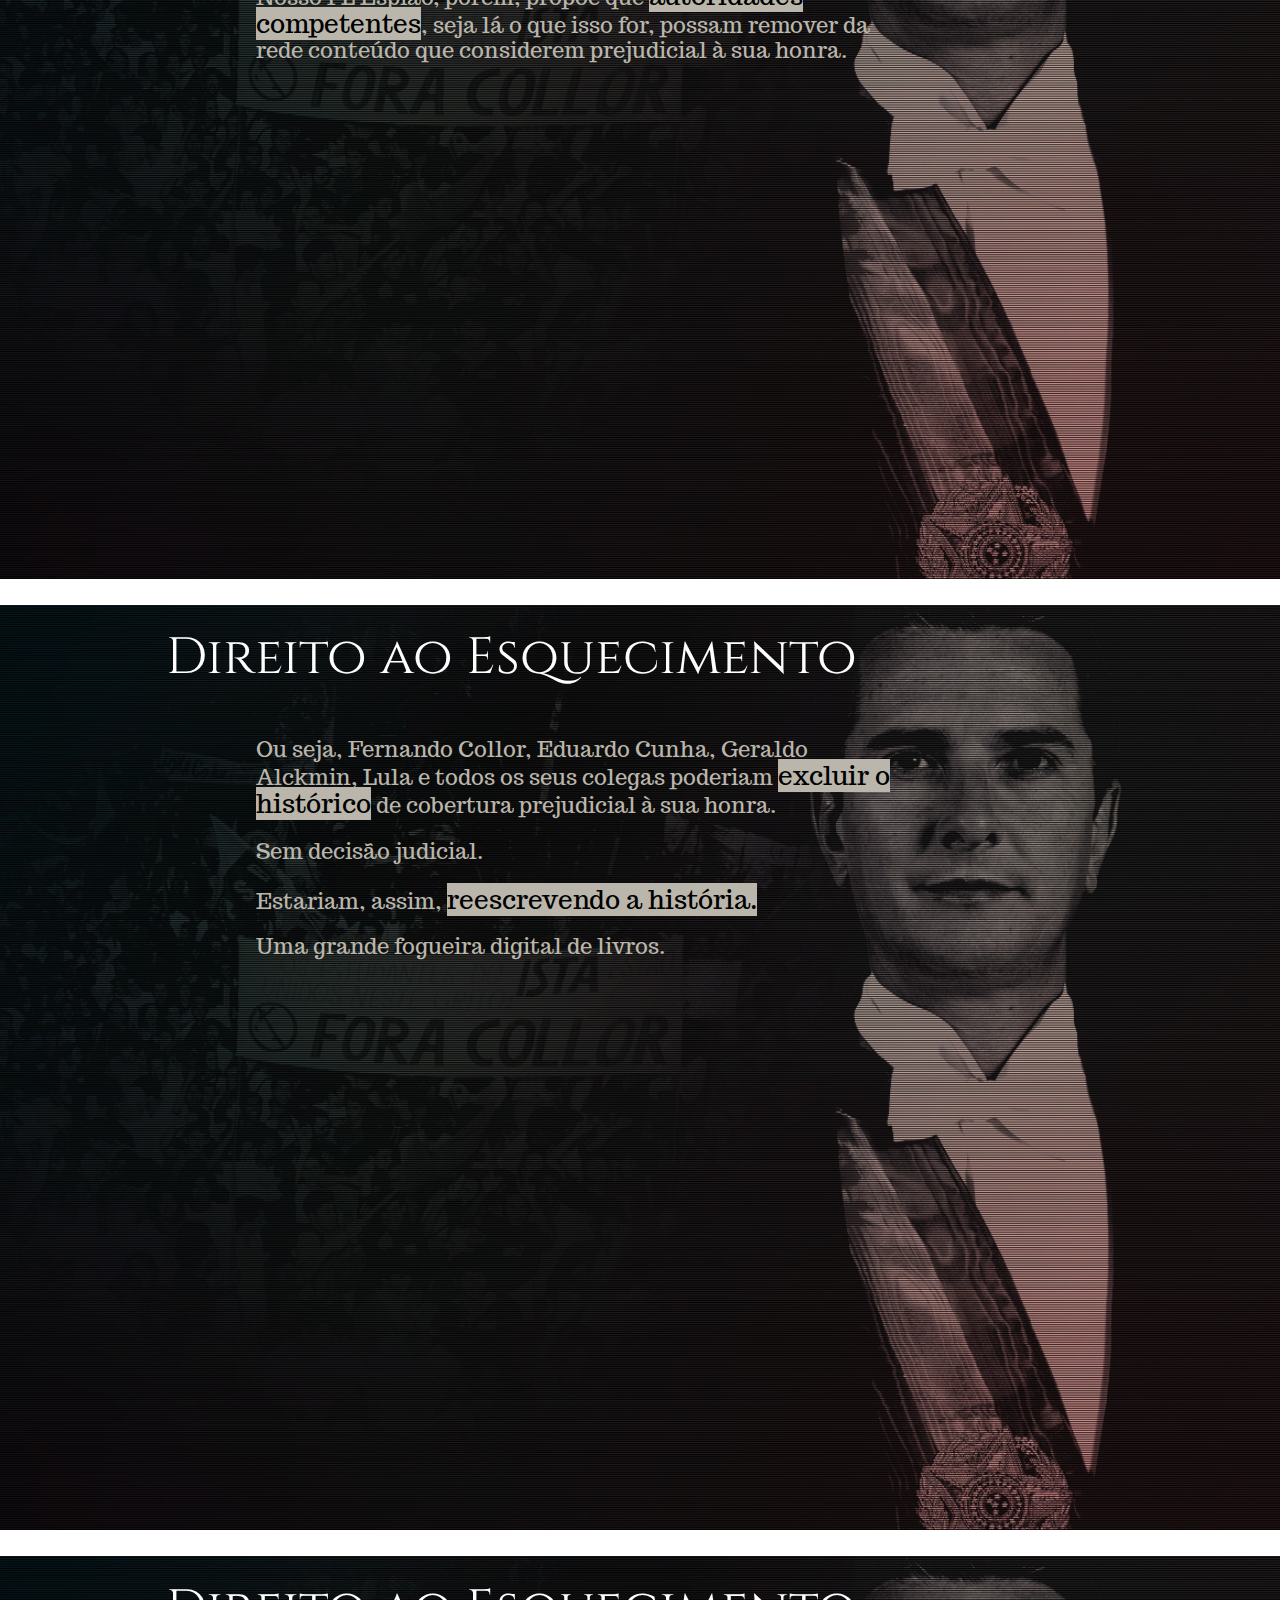
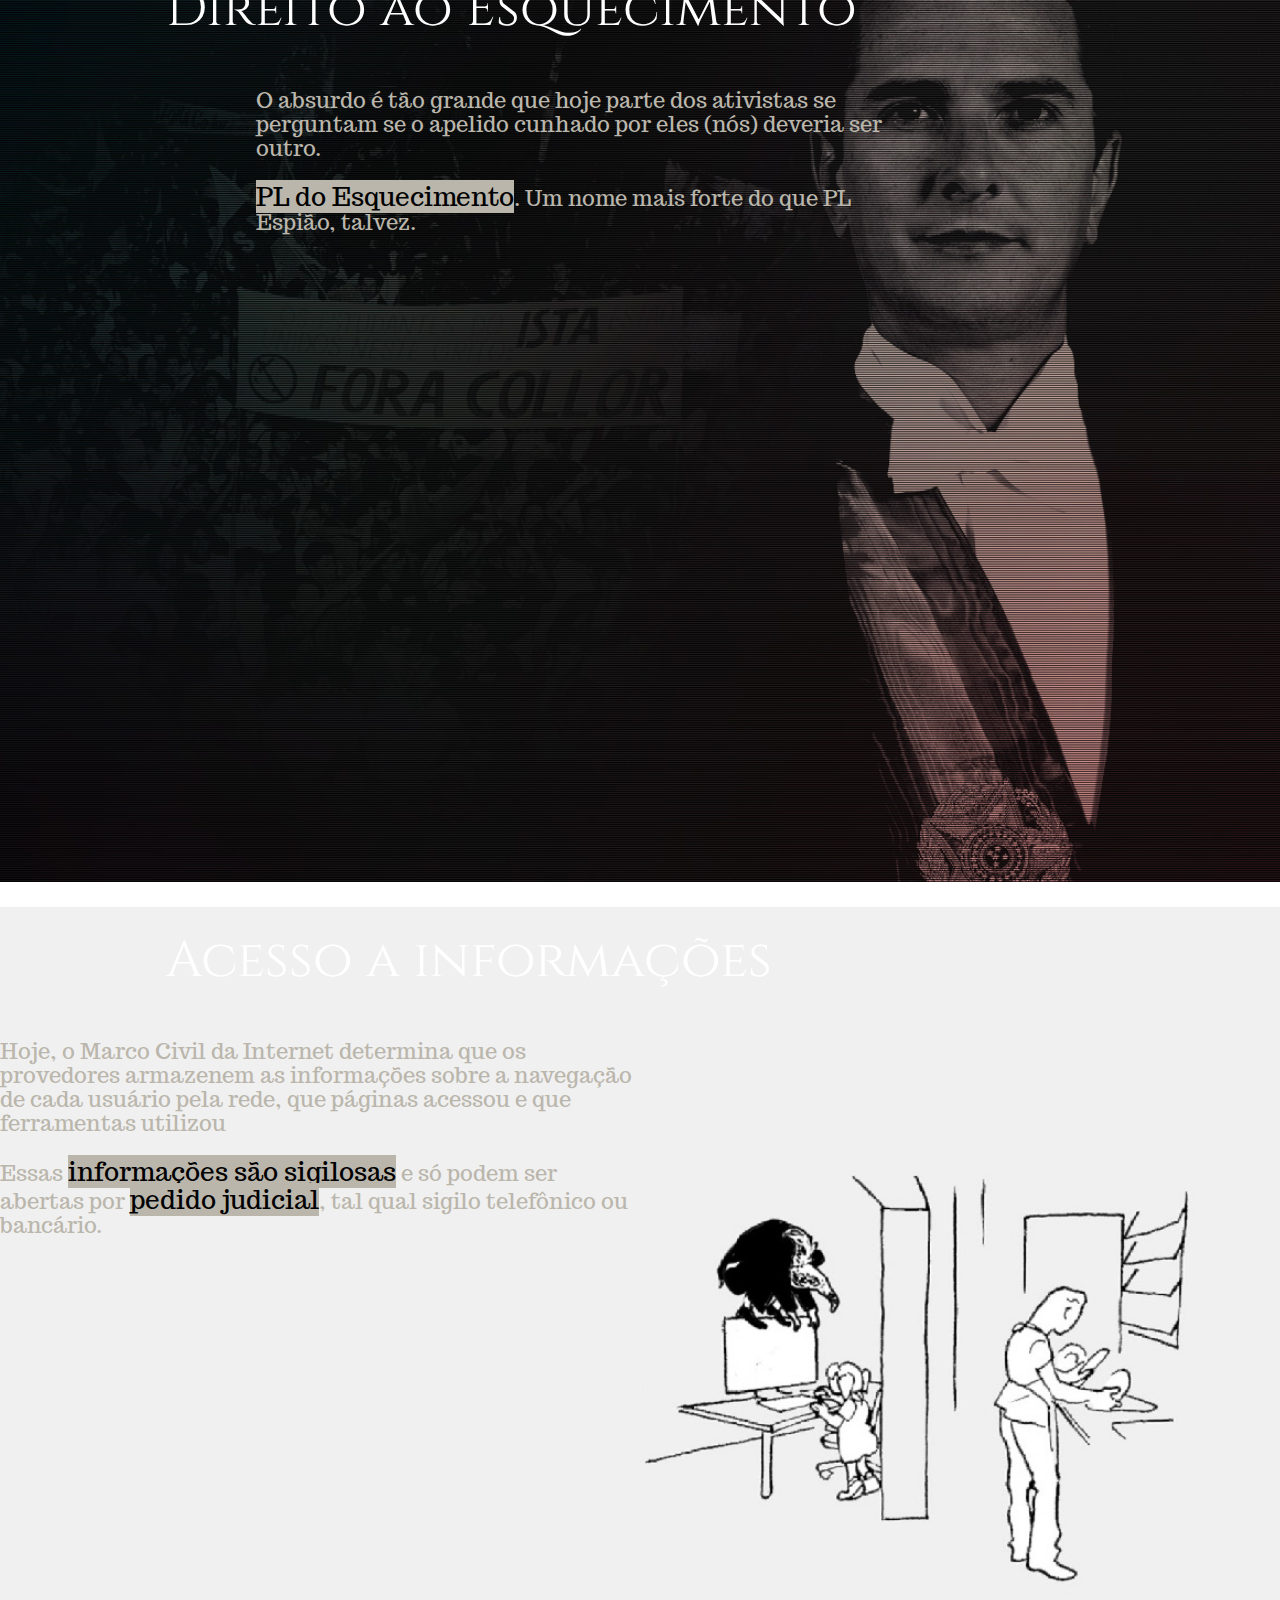
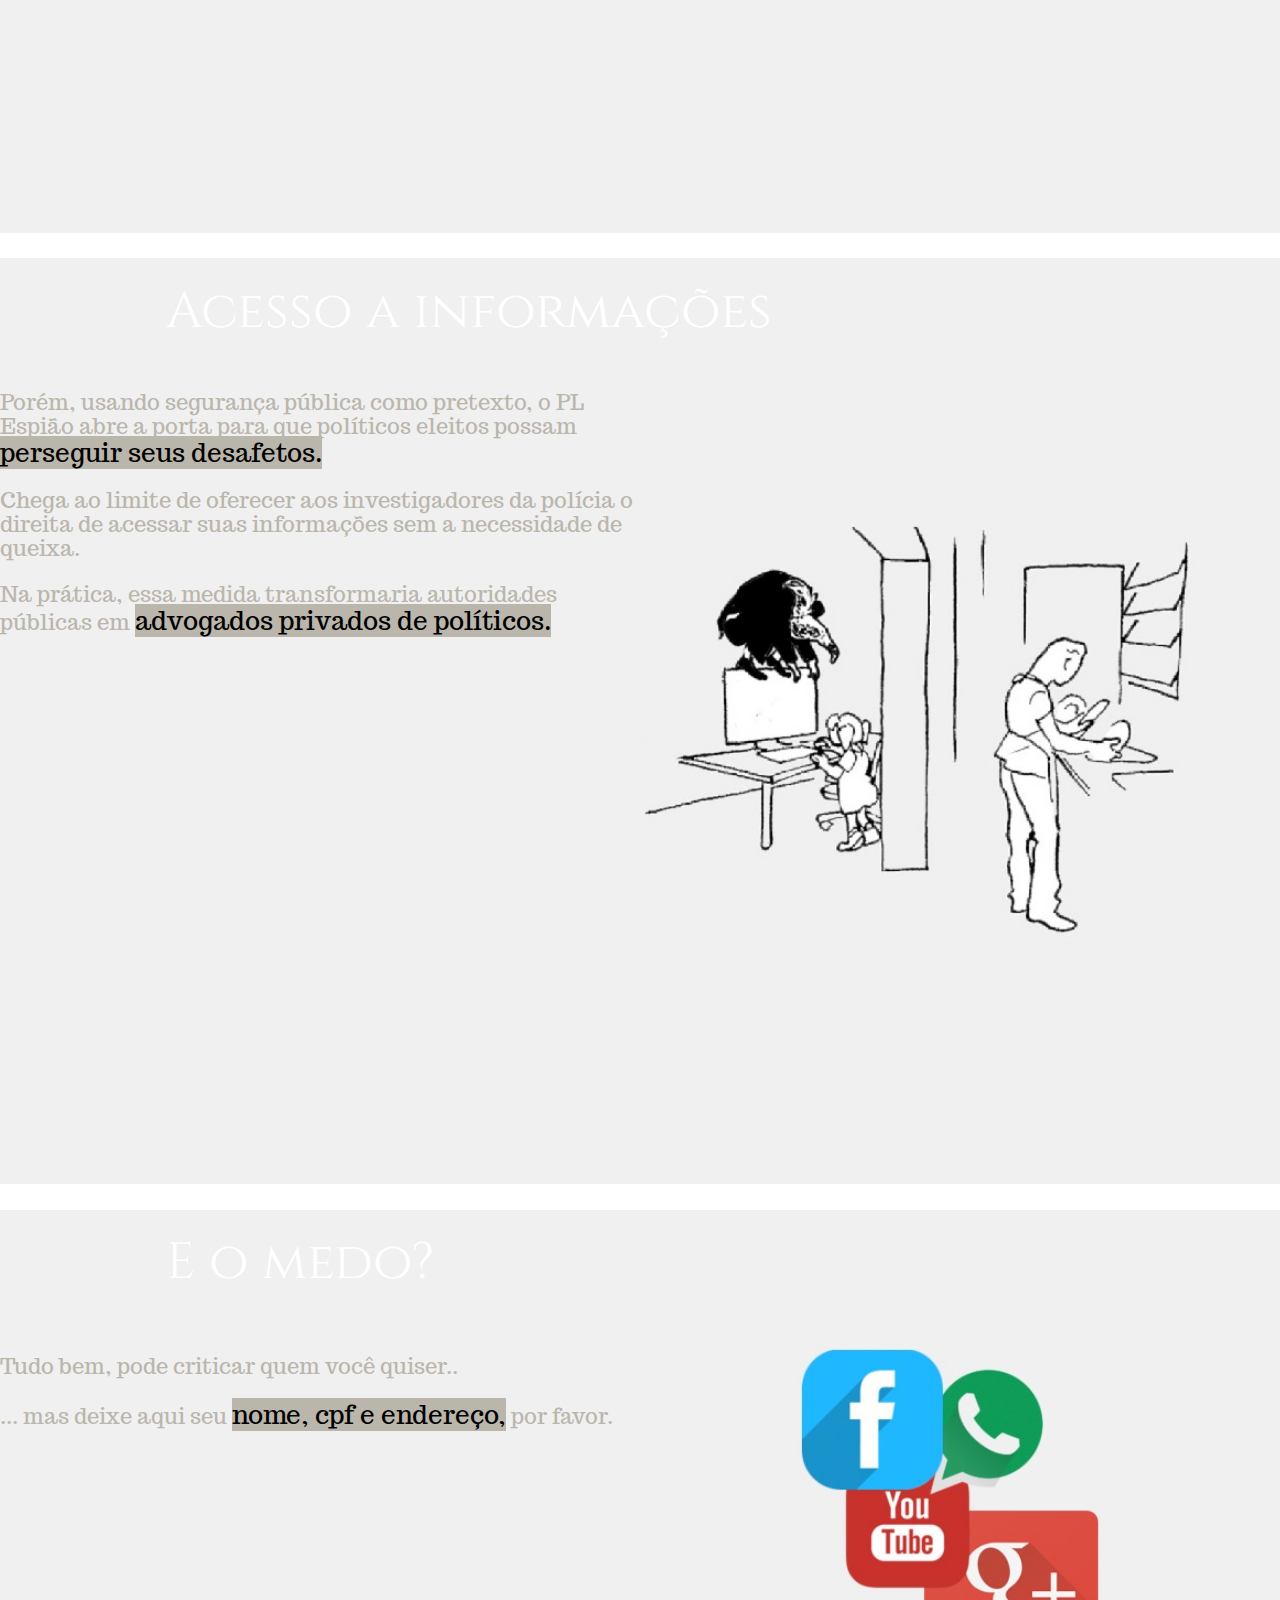
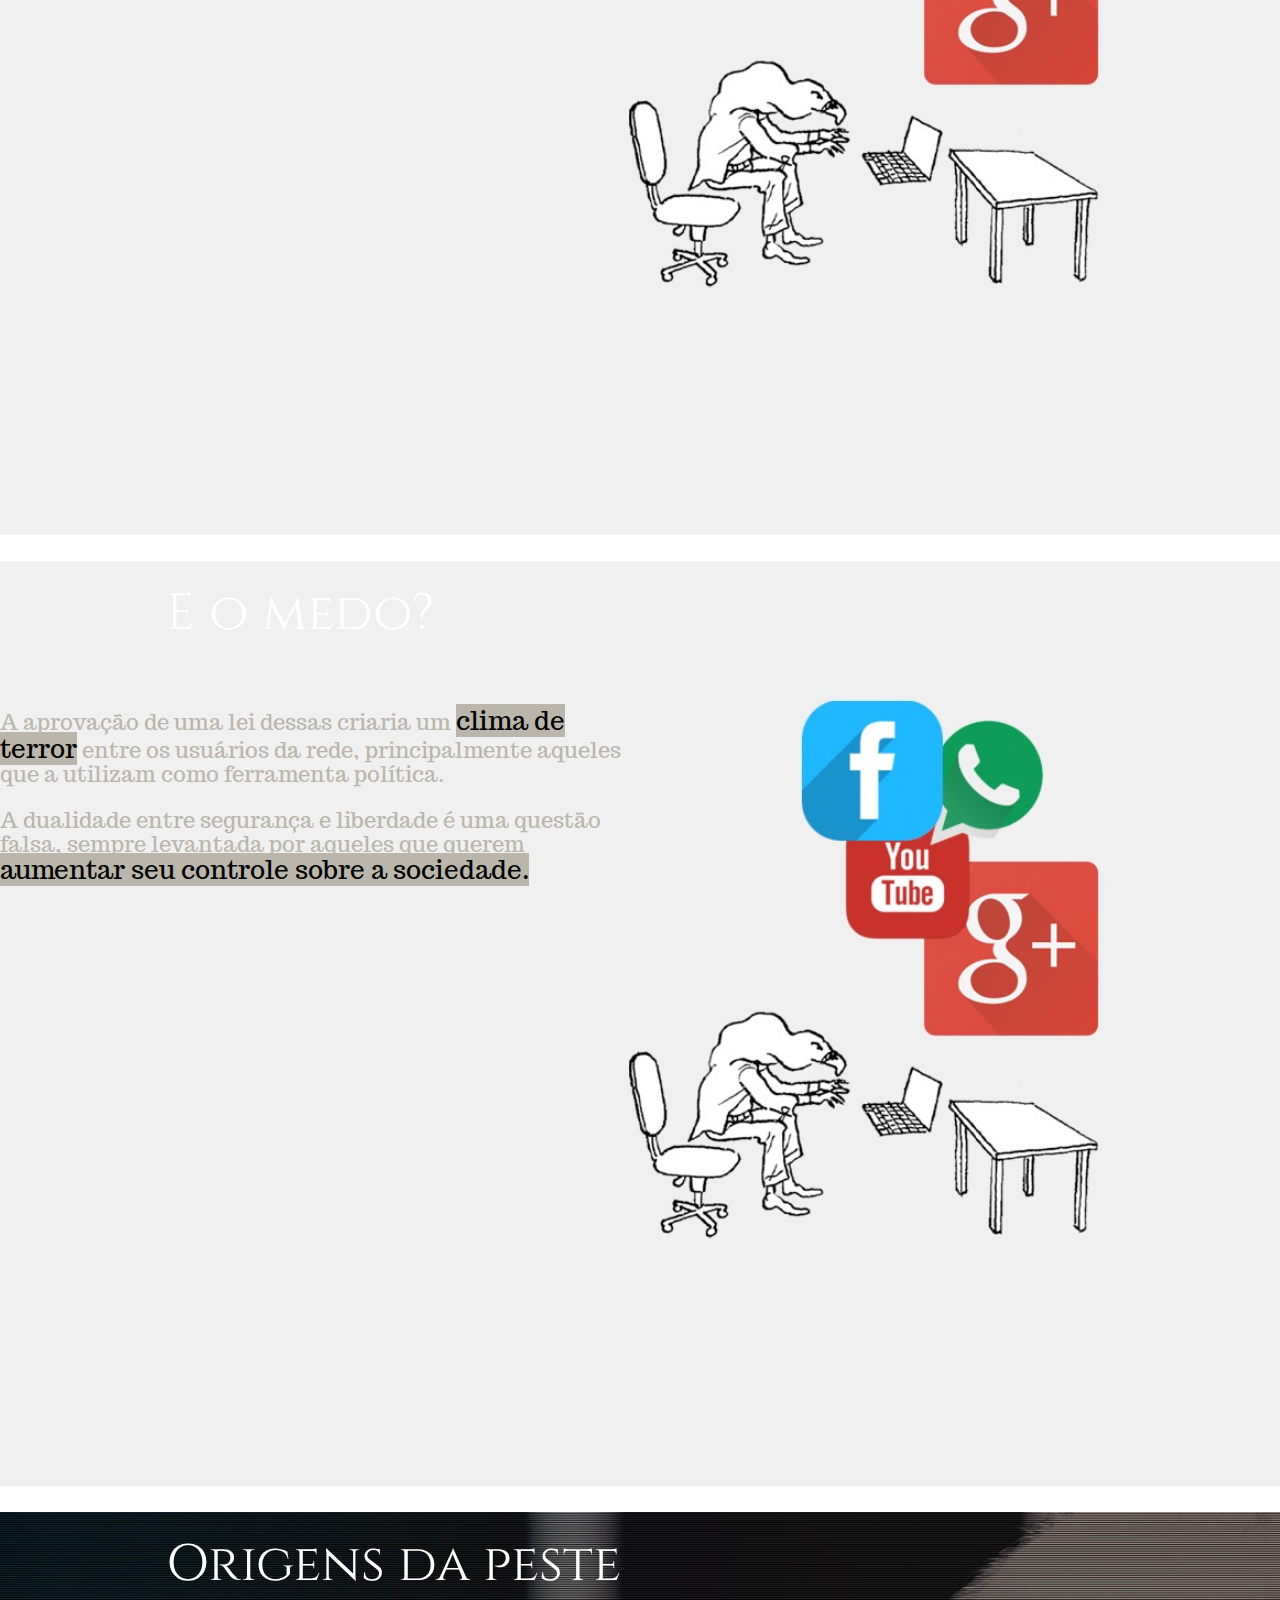
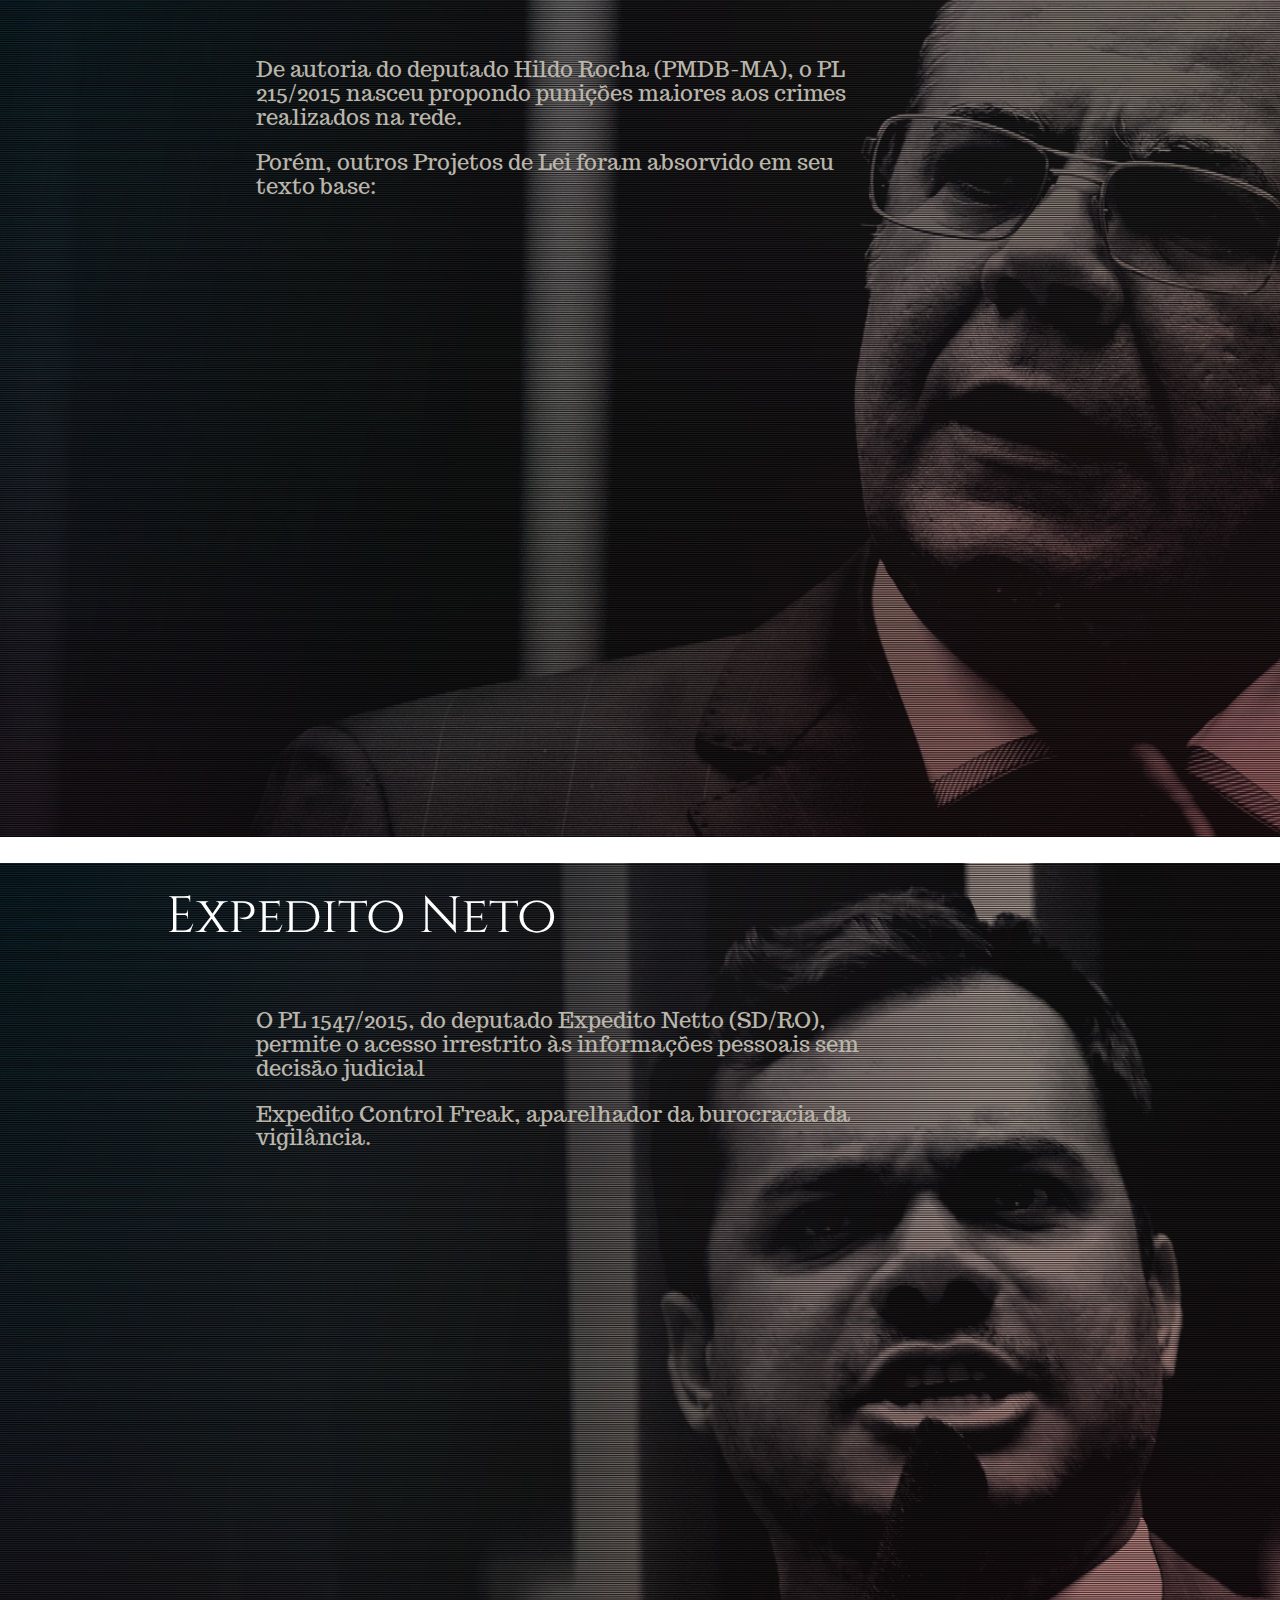
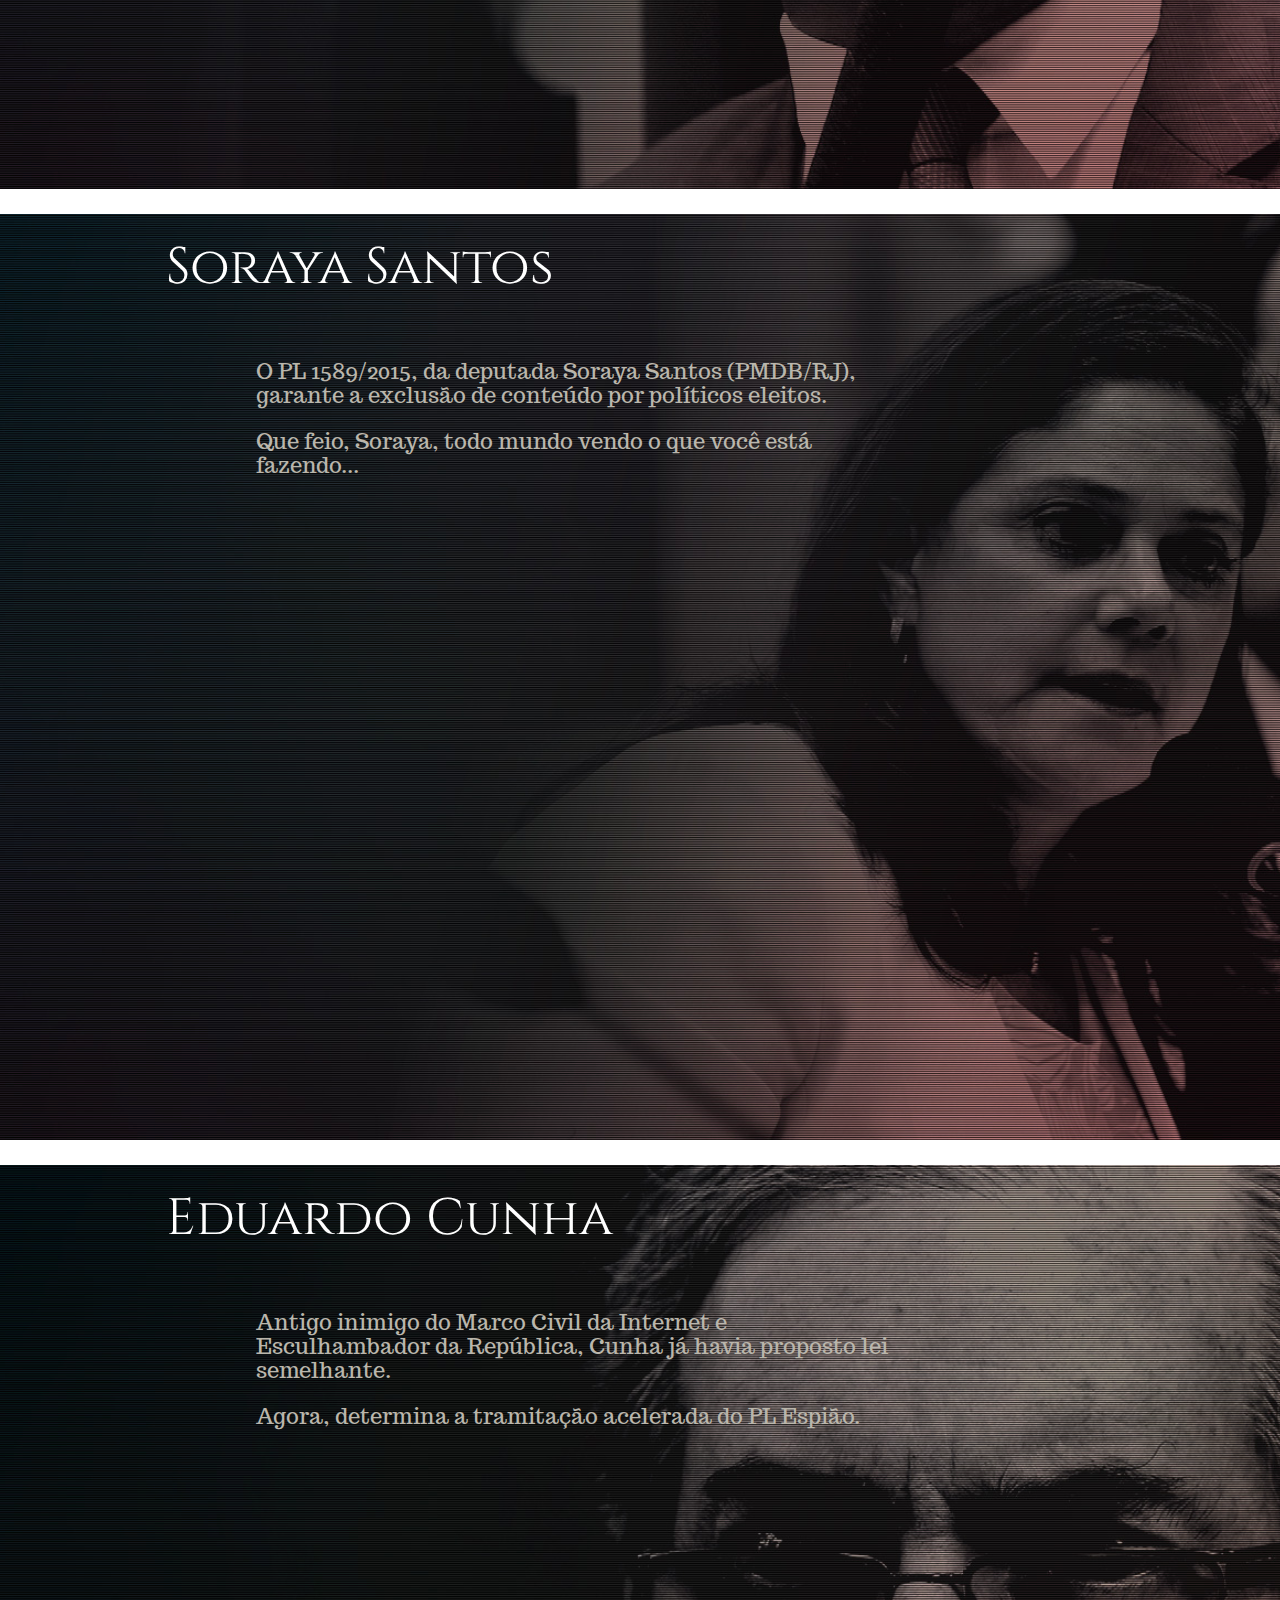
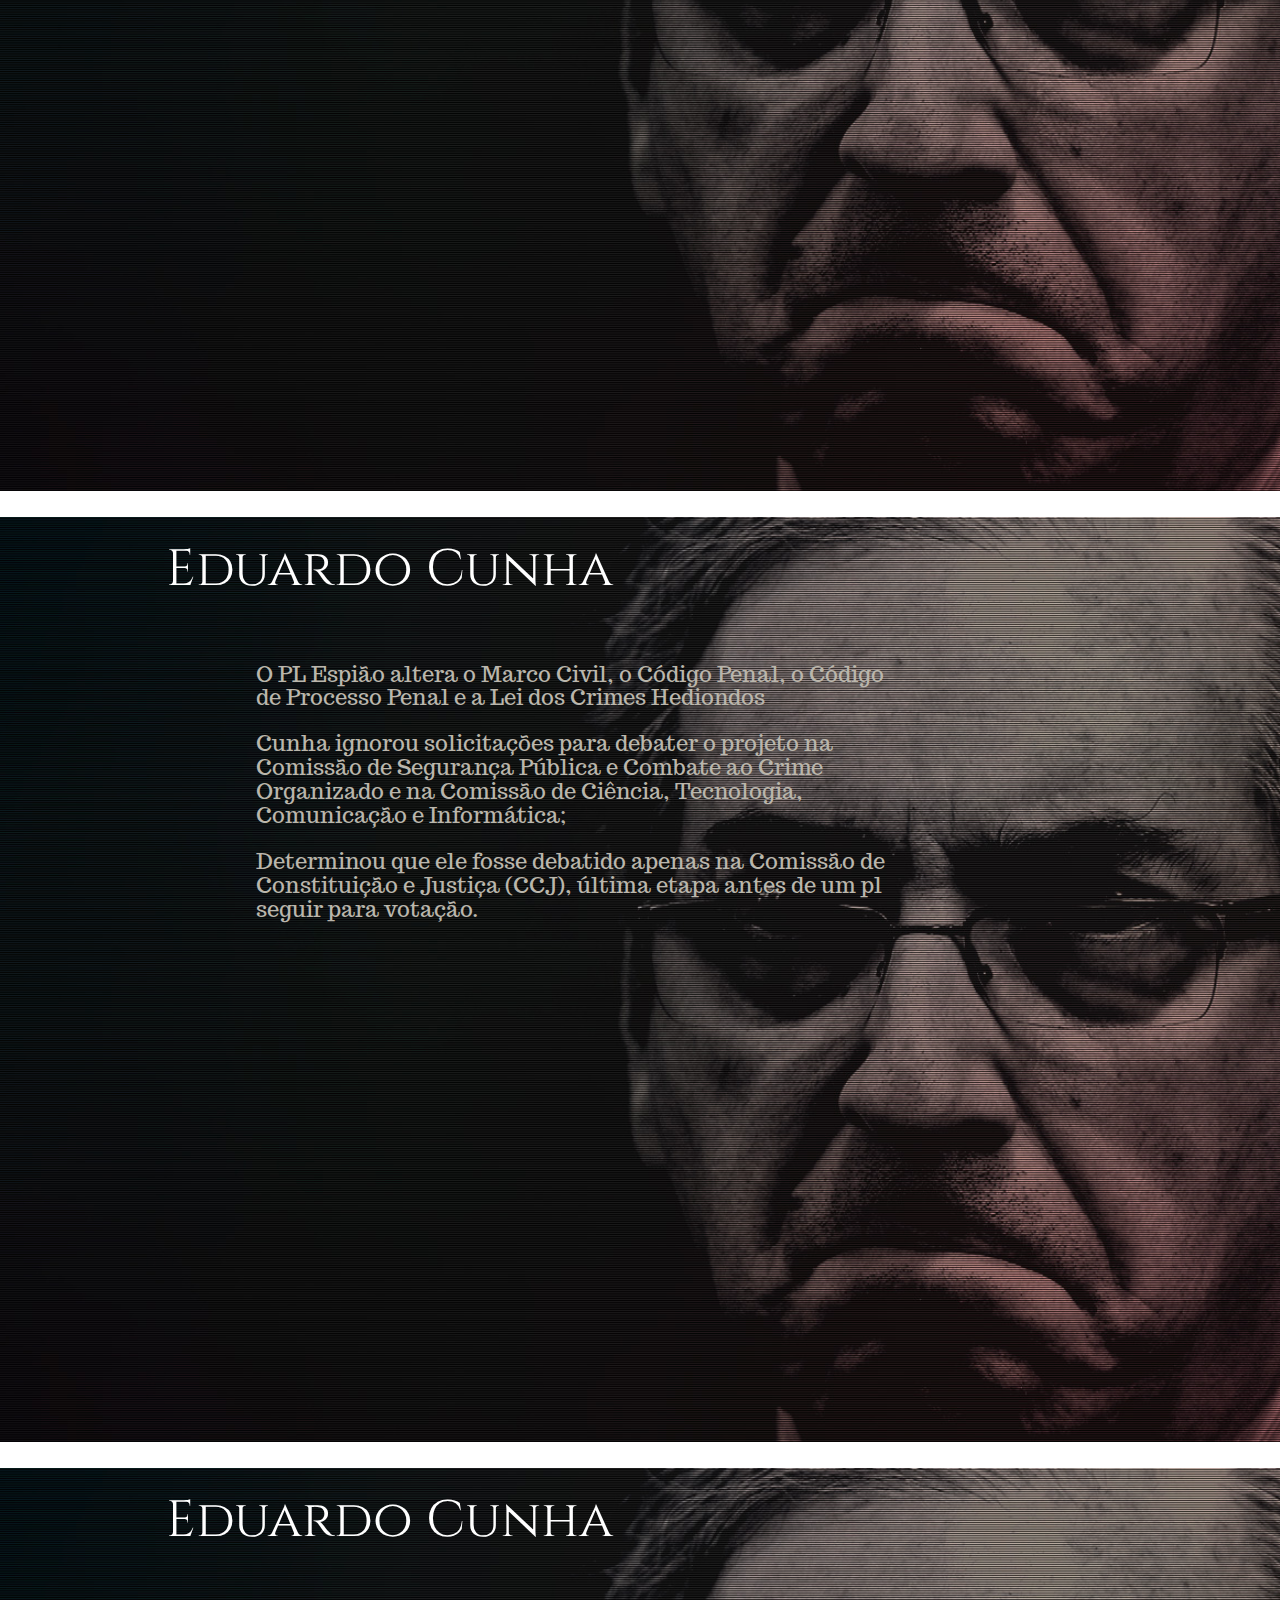
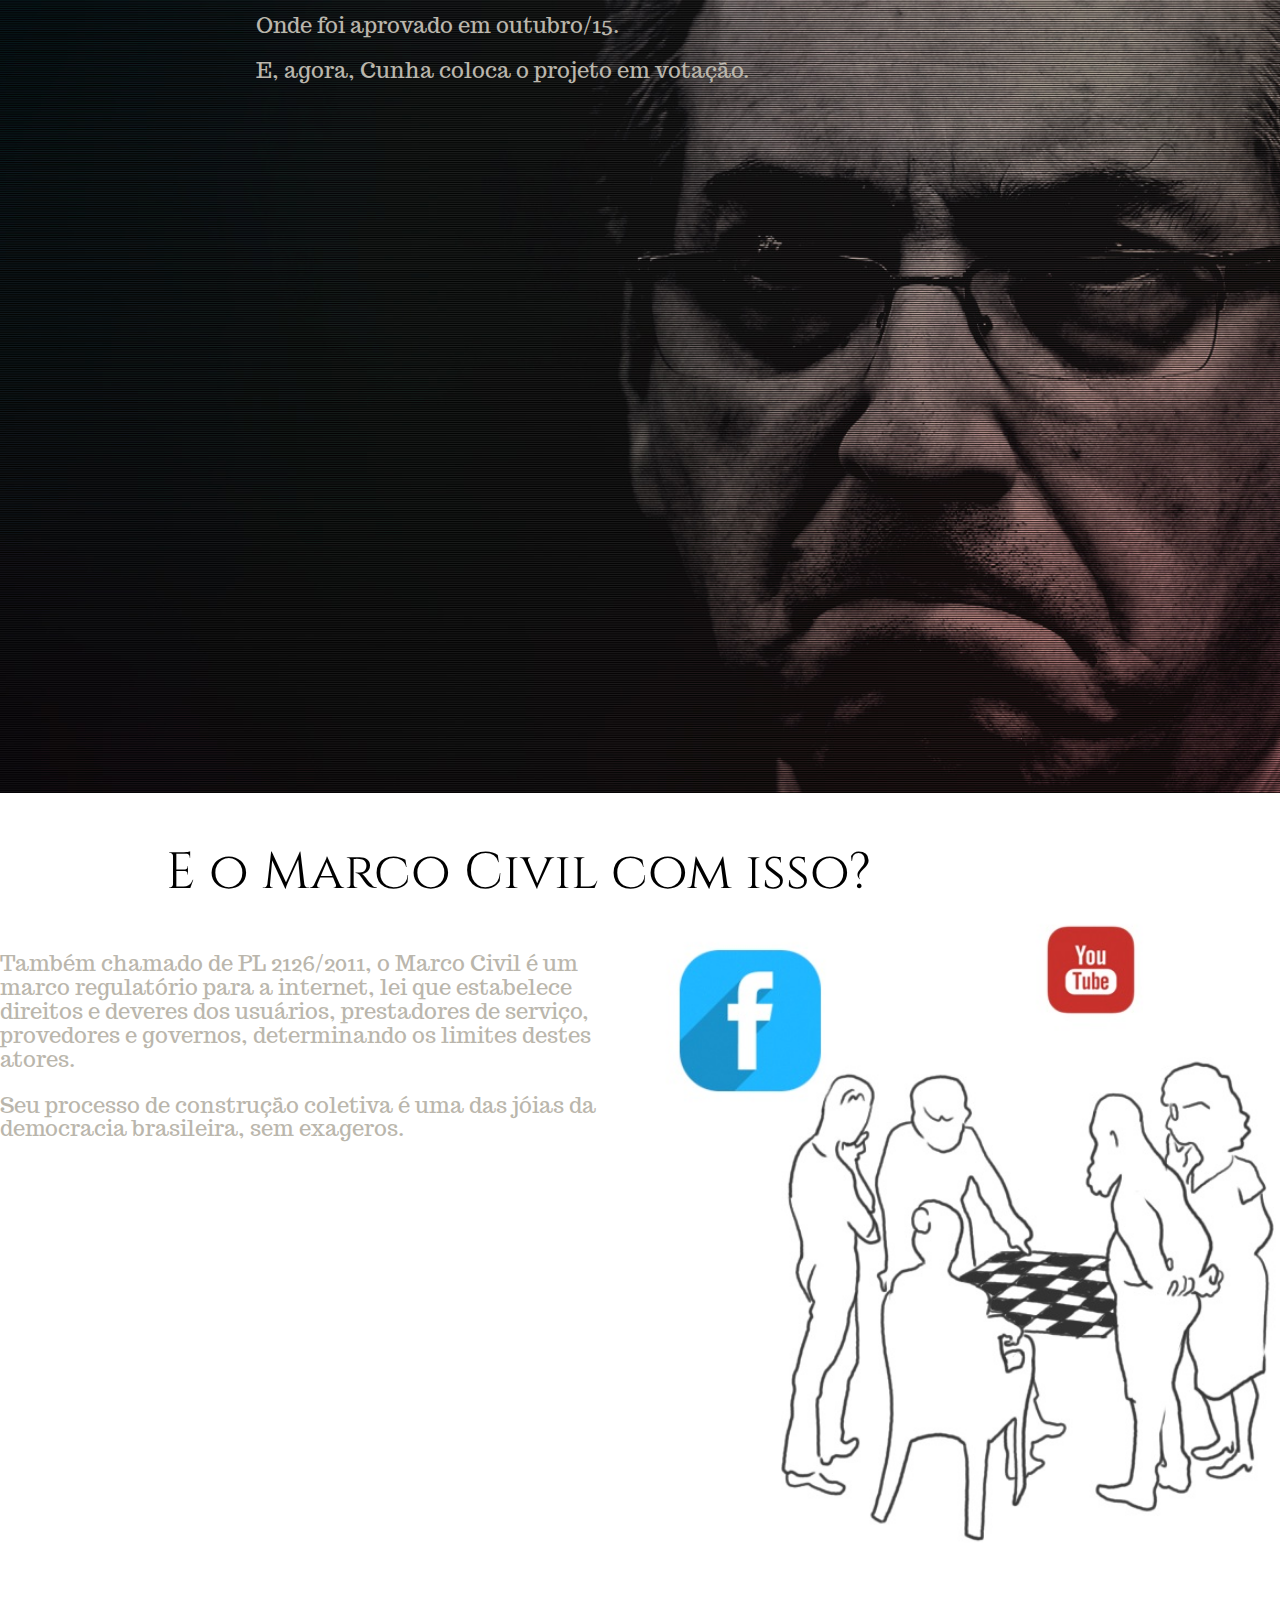
<file: desktop/index.1.html>
<!DOCTYPE html>
<html>
<head>
	<meta charset="utf-8">
	<!--meta name="viewport" content="width=device-width, initial-scale=1, maximum-scale=1"-->
	<meta name="viewport" content="width=device-width, initial-scale=1.0">
	<title>PL Espião - Home</title>
	<link href="css/main.1.css" rel="stylesheet" />
	<!--<link href="https://maxcdn.bootstrapcdn.com/bootstrap/3.3.6/css/bootstrap.min.css" rel="stylesheet" />-->
	<link href='https://fonts.googleapis.com/css?family=Cinzel' rel='stylesheet'>
	<link href='https://fonts.googleapis.com/css?family=Trocchi' rel='stylesheet'>
	<link href='https://fonts.googleapis.com/css?family=Lato' rel='stylesheet'>
</head>

<body>

	<main id="skrollr-body">

<!--
	<nav id=' menu'>
		<ul>
		 <li class="active"><a href="#first"><span>Início</span></a></li>
		 <li><a href="#resumo"><span>Resumo</span></a></li>
		 <li><a href='#fode'><span>Como te fode</span></a></li>
		 <li><a href='#deonde' ><span>De onde veio</span></a></li>
		 <li ><a href='#mcivil'><span>E o Marco Civil com isso</span></a></li>
		 <li ><a href='#liberdade'><span>Liberdade x Segurança</span></a></li>
		 <li ><a href='#campanha'><span>Faça alguma coisa</span></a></li>
		 <li ><a href='#contato'><span>Contato</span></a></li>
		</ul>
	</nav>
-->


		<section class="bg home 1" id="first">
			<p class="title" >Sobre como o pl espião quer comer você</p>
			<img class="abutre" src="css/img/abutre.png" />
			<p class="righttext" >PL Espião é o apelido dado ao <mark> Projeto de Lei 215/2015 </mark>, que hoje, dezembro/15, está pronto para ser votado na Câmara dos Deputados do Brasil. </p>
			<p class="righttext" >Caso aprovado:</p>
			<p class="righttext" >1) políticos eleitos poderão <mark>remover conteúdo </mark>sobre si mesmo da internet sem decisão judicial; </p>
			<p class="righttext" >2) governo e polícia acessariam livremente seus <mark>dados pessoais</mark>, inclusive email e chats. </p>
			<p class="righttext" >poisé, gente.. </p>
			</section>
			<section class="bg home 2">
			<p class="title" >Sobre como o pl espião quer comer você</p>
			<img class="abutre" src="css/img/abutre.png" />
			<p class="righttext" > Um dos maiores ataques às liberdades individuais desde nossa última ditadura, <mark>passando sem debate público</mark>. </p>
			<p class="righttext" >	Fizemos este site para entender da <mark>onde veio esse absurdo</mark> e onde ele pode parar, para o bem ou para o mal.	</p>
			<div class="center-children" >
				<p class="botao" > Comece pelo vídeo.</p>
			</div>	
		</section>
		<section class="bg home 2" id="video">
			<iframe src="https://www.youtube.com/embed/wapSLa_1Ayw" style="width:100%; height:100vh; border:none; margin:0; padding:0; overflow:hidden; z-index:999999;">
			    Your browser doesn't support iframes
			</iframe>			
		</section>
		
		
	
		<section class="bg esquecimento" > 
			<p class="title">Direito ao Esquecimento</p>
			<p class="centertext margin " > Hoje, a Europa está debatendo o direito ao esquecimento onde um cidadão pode remover dos mecanismos de busca <mark>conteúdo que lhe seja prejudicial</mark>, como vídeos de sexo ou outros equívocos.. </p>
			<p class="centertext" >	Mas <mark>apenas de civis</mark>. Políticos e pessoas públicas estão fora dessa regra.</p>
			<p class="centertext">Nosso PL Espião, porém, propõe que <mark>autoridades competentes</mark>, seja lá o que isso for, possam remover da rede conteúdo que considerem prejudicial à sua honra. </p>
		</section>
		
		<section class="bg esquecimento 2 "> 
			<p class="title" >Direito ao Esquecimento</p>
			<p class="centertext margin"> Ou seja, Fernando Collor, Eduardo Cunha, Geraldo Alckmin, Lula e todos os seus colegas poderiam <mark>excluir o histórico</mark> de cobertura prejudicial à sua honra. </p>
			<p class="centertext" >	Sem decisão judicial.</p>
			<p class="centertext" > Estariam, assim, <mark>reescrevendo a história.</mark></p>
			<p class="centertext" > Uma grande fogueira digital de livros.</p>
		</section>
	
		<section class="bg esquecimento 3 "> 
			<p class="title" >Direito ao Esquecimento</p>
			<p class="centertext margin" > O absurdo é tão grande que hoje parte dos ativistas se perguntam se o apelido cunhado por eles (nós) deveria ser outro. </p>
			<p class="centertext" > <mark>PL do Esquecimento</mark>. Um nome mais forte do que PL Espião, talvez.</p>
		</section>
		
		<section class="bg acesso 1 ">
			<p class="title" >Acesso a informações</p>
			<p class=" text marginleft" > Hoje, o Marco Civil da Internet determina que os  provedores armazenem as informações sobre a navegação de cada usuário  pela rede, que páginas acessou e que ferramentas utilizou</p>
			<p class=" text" > Essas <mark>informações são sigilosas</mark> e só podem ser abertas por <mark>pedido judicial</mark>, tal qual sigilo telefônico ou bancário.</p>		
		</section>
	
		<section class="bg acesso 2" >
			<p class="title" >Acesso a informações</p>
			<p class=" text marginleft "> Porém, usando segurança pública como pretexto, o PL Espião abre a porta  para que políticos eleitos possam <mark>perseguir seus desafetos.</mark></p>
			<p class=" text"> Chega ao limite de oferecer aos investigadores da polícia o direita de acessar suas informações sem a necessidade de queixa.</p>		
			<p class=" text"> Na prática, essa medida transformaria autoridades públicas em <mark>advogados privados de políticos.</mark></p>		
		</section>
	
		<section class="bg medo 1">
			<p class="title marginbottom" >E o medo? </p>
			<p class=" text marginleft" > Tudo bem, pode criticar quem você quiser..</p>
			<p class=" text marginleft">... mas deixe aqui seu <mark>nome, cpf e endereço,</mark> por favor.</p>		
		</section>
		
		<section class="bg medo 2">
			<p class="title marginbottom">E o medo? </p>
			<p class=" text marginleft " > A  aprovação de uma lei dessas criaria um <mark>clima de terror</mark> entre os usuários da rede, principalmente aqueles que a utilizam como ferramenta política. </p>
			<p class=" text" >A  dualidade entre segurança e liberdade é uma questão falsa, sempre levantada por aqueles que querem <mark>aumentar seu controle sobre a sociedade.</mark></p>		
		</section>
		
		<section class="bg hildo" > 
			<p class="title marginbottom static" >Origens da peste</p>
			<p class="centertext marginleft  static"> De autoria do deputado Hildo Rocha (PMDB-MA), o PL 215/2015 nasceu propondo punições maiores aos crimes realizados na rede. </p>
			<p class="centertext marginleft  static"> Porém, outros Projetos de Lei foram absorvido em seu texto base: </p>
		</section>
		<section class="bg expedito">
			<p class="title marginbottom static" >Expedito Neto</p>
			<p class="centertext margin  static"> O PL 1547/2015, do deputado Expedito Netto (SD/RO), permite o acesso irrestrito às informações pessoais sem decisão judicial</p> 
			<p class="centertext margin  static"> Expedito Control Freak, aparelhador da burocracia da vigilância. </p>
		</section>
		<section class="bg soraya">
			<p class="title marginbottom static" >Soraya Santos</p>
			<p class="centertext margin  static"> O PL 1589/2015, da deputada Soraya Santos (PMDB/RJ), garante a exclusão de conteúdo por políticos eleitos.</p>
			<p class="centertext static" > Que feio, Soraya, todo mundo vendo o que você está fazendo...</p>
		</section>
		<section class="bg cunha 1"  >
			<p class="title marginbottom" >Eduardo Cunha</p>
			<p class="centertext static" > Antigo inimigo do Marco Civil da Internet e Esculhambador da República, Cunha já havia proposto lei semelhante.</p>	
			<p class="centertext static" > Agora, determina a tramitação acelerada do PL Espião. </p>
		</section>
		<section class="bg cunha 2">
			<p class="title marginbottom static">Eduardo Cunha</p>
			<p class="centertext static" > O PL Espião altera o Marco Civil, o Código Penal, o Código de Processo Penal e a Lei dos Crimes Hediondos</p>	
			<p class="centertext static" > Cunha  ignorou solicitações para debater o projeto na Comissão de Segurança  Pública e Combate ao Crime Organizado e na Comissão de Ciência,  Tecnologia, Comunicação e Informática; </p>
			<p class="centertext static" > Determinou que ele fosse debatido apenas na Comissão de Constituição e Justiça (CCJ), última etapa antes de um pl seguir para votação.</p>
		</section>
		<section class="bg cunha 3" >
			<p class="title marginbottom" >Eduardo Cunha</p>
			<p class="centertext static" > Onde foi aprovado em outubro/15.</p>	
			<p class="centertext static" > E, agora, Cunha coloca o projeto em votação.</p>
		</section>	
		<section class="bg marcocivil 1">		
				<p class="title static" style="color: black">E o Marco Civil com isso?</p>
				<p class=" text margin  static" > Também  chamado de PL 2126/2011, o Marco Civil é um marco regulatório para a  internet, lei que estabelece direitos e deveres dos usuários,  prestadores de serviço, provedores e governos, determinando os limites  destes atores.</p>
				<p class=" text static" > Seu processo de construção coletiva é uma das jóias da democracia brasileira, sem exageros. </p>
		</section>	
			<section class="bg marcocivil 2 ">	
				<p class="title static" style="color:black" >E o Marco Civil com isso?</p>
				<p class=" text marginleft static" > O  texto atual é resultado de uma série extensa de consultas públicas,  presenciais e digitais, que receberam milhares de contribuições de  cidadãos de todo o Brasil, entre 2009 e 2014, ano em que Dilma Roussef,  finalmente, sancionou a lei.</p>
				<p class=" text static" > Ele é uma referência global na garantia das liberdades individuais na rede. </p>		
				<p class=" text static" > Estabelece que os dados pessoais são do usuário e não das empresas que os gerenciam. </p>		
		</section>	
		<section class="bg marcocivil 3 ">	
				<p class="title static" style="color:black" >E o Marco Civil com isso?</p>
				<p class=" text marginleft static" > Além disso, ele também garante</p>
				<p class=" text static"  >   retirada de conteúdo apenas com decisão judicial </p>		
				<p class=" text static"  >   responsabilidade do conteúdo é do autor, não do provedor </p>		
				<p class=" text static"  >   neutralidade da rede</p>		
				<p class=" text static"  >   você precisa entender o que é neutralidade da rede, também </p>		
		</section>	
		<section class="bg marcocivil 4  ">	
				<p class="title black static"  >E o Marco Civil com isso?</p>
				<p class=" text margin  static" > O Marco Civil consolida em uma Lei os princípios que fizeram a Internet livre, aberta, criativa e democrática.</p>
				<p class=" text static" > E ele é necessário. A internet vive em guerra,  </p>		
				<p class=" text static" > você não sabia? </p>		
		</section>	
		<section class= "bg liberdade 1 ">
			<p class="title static">Liberdade x <span class="linethrough">segurança</span> controle</p>
			<p class="centertext marginleft static" >Se os donos do mundo houvessem percebido o potencial da internet,</p>	
			<p class="centertext static" > teriam matado no berço. </p>
		</section>	
	
		<section class= "bg liberdade 2" >
			<p class="title static">Liberdade x <span class="linethrough">segurança</span> controle</p>
			<p class="centertext margin  static" >Felizmente, crescemos sozinhos </p>	
			<p class="centertext static" > (por algum tempo)</p>
			<p class="centertext static" > E criamos ferramentas digitais de liberdade</p>
			<p class="centertext static" > Software livre</p>
			<p class="centertext static" > Criptografia</p>
			<p class="centertext static" > Acesso à informação</p>
			<p class="centertext static" > Transparência radical</p>
		</section>	
	
		<section class= "bg controle 1">
			<p class="title black static marginbottom">Liberdade x <span class="linethrough">segurança</span> controle</p>
			<p class=" text static" > Na última década, porém, ocorreram muitos ataques pelo controle da internet </p>	
			<p class=" text static" >  CISPA </span></p>
			<p class=" text static" >  Lei Azeredo</span></p>
			<p class=" text static" >  SOPA</p>
			<p class=" text static" >  Digital Millennium Copyright Act </p>
			<p class=" text static" >  PIPA</p>
			<p class=" text static" >  CPI dos Crimes Cibernéticos</p>
		</section>	
	
		<section class= "bg controle 2" >
			<p class="title black static marginbottom">Liberdade x <span class="linethrough">segurança</span> controle</p>
			<p class=" text static" >Tanto Marco Civil quanto PL Espião são capítulos dessa disputa, nenhum deles encerra a discussão</p>	
			<p class=" text static" > No longo prazo, temos do nosso lado</p>
			<p class=" text static" >- a flexibilidade do open source 
			<p class=" text static" >- a altivez radical da ética hacker
			<p class=" text static" >- a certeza de que não se regula uma rede distribuída por decreto 
		</section>
	
		<section class= "bg controle 3" >
			<p class="title black static marginbottom">Liberdade x <span class="linethrough">segurança</span> controle</p>
			<p class=" text static" >Eles tem </p>	
			<p class=" text static" >- acesso a 99,99% dos dados existentes
			<p class=" text static" >- bilhões de dólares
			<p class=" text static" >- metralhadoras 
			</ul>
		</section>
	
		<section class= "bg controle 4 " >
			<p class="title static black marginbottom">Liberdade x <span class="linethrough">segurança</span> controle</p>
			<p class=" text static">.. não vai ser fácil</p>	
		</section>
	<!--
		<section class= "bg carta 1">
			<p class="title marginbottom">Uma carta da Internet</p>
			<p class="centertext static"> Não vai ser fácil para ninguém.</p>	
			<p class="centertext static"> Para encerrar, vamos comprovar que não se regula uma rede como a internet por decreto. </p>	
			<p class="centertext static"> Colhemos  <mark> Uma carta da Internet </mark> de um dos muitos  grupos de colaboração dedicados a garantir a fertilidade da internet  livre: </p>	
			<div class="center-children">
				<div class="fundocarta" >
					<p class="textocarta static">Uma carta da Internet</p>
					<p class="textocarta static" > <mark class="invers">MUITO BEM SENHORES DEPUTADOS</mark></p>	
					<p class="textocarta static" > <mark class="invers">CASO </mark>a barbárie proposta no PL 215 passar</p>	
					<p class="textocarta static" > <mark class="invers">A INTERNET </mark>assumiremos o <mark class="invers">COMPROMISSO </mark>de registrar <mark class="invers">TODOS</mark> os arquivos que tiverem <mark class="invers">QUALQUER AMEAÇA</mark> de exclusão </p>	
					<p class="textocarta static" > Armazenaremos tudo em um servidor da <mark class="invers">SUÉCIA </mark>e uma cópia em outro na <mark class="invers">ISLÂNDIA </mark>e um outro na <mark class="invers">NÃO VAMOS CONTAR</mark></p>	
					<p class="textocarta static" > Não podemos retroceder ao <mark class="invers">OBSCURANTISMO</mark></p>	
					<p class="textocarta static" > Que bom que <mark class="invers">A INTERNET temos <mark class="invers">FERRAMENTAS</mark> e <mark class="invers">INTELIGÊNCIA </mark>para superar obstáculos</p>	
					<p class="textocarta static" > Vamos fazer, então, um <mark class="invers">VEÍCULO DE COMUNICAÇÃO</mark>, que veicula apenas o conteúdo <mark class="invers">QUE VOCÊ QUERIA APAGAR</mark></p>	
					<p class="textocarta static" > E depois, vamos <mark class="invers">PESQUISAR </mark>e <mark class="invers">INVESTIGAR</mark> porque você <mark class="invers">TENTOU ESCONDER </mark>aquela matéria. </p>	
					<p class="textocarta static" > E quando encontrarmos, essa vai ser nossa <mark class="invers">MANCHETE.</mark></p>	
					<p class="textocarta static" > Então, sério, deputado, não dá certo a ideia de cercear a rede. </p>	
					<p class="textocarta static" > Seus olhos são de décadas atrás.</p>	
					<p class="textocarta static" > Levanta a cabeça e olha para o mundo que existe, deputada. </p>	
					<p class="textocarta static" > Ou vocês podem ser engolidos. </p>	
					<p class="textocarta static" > <mark class="invers">A INTERNET </mark> </p>	
				</div>		
			</div>
		</section>
		-->
		<section class= "bg creditos 1" >
			<div class="third mleft">
				<ul class="clist">
					<li class="smalltitle">Realização </li>
					<li> trocasvale.etc.br</li>
					<li class="smalltitle">Apoio</li>
					<li>Access </li>
					<li>Núcleo Digital</li>
					<li>Ibidem</li>
					<li>Filmes para Bailar</li>
				</ul>
			</div>
			<div class="third">
				<ul class="clist">
					<li class="smalltitle">Edição e texto</li>	
					<li>Breno Castro Alves</li>
					<li class="smalltitle">Ilustração</li>
					<li>Rafael Coutinho</li>
					<li class="smalltitle">Design</li>
					<li> Marco Veiga</li>
					<li class="smalltitle">Programação</li>
					<li>Breno Castro Alves</li>
					<li>Lucas Pirola</li>
					<li>Davi Lima</li>
				</ul>			
			</div>
			<div class="third">
				<ul class="clist">
					<li class="smalltitle">Vídeo</li>
					<li>Rafael Frazão</li>
					<li class="smalltitle">Roteiro do vídeo</li>
					<li>Paulo Rená</li>
					<li>Katerina Elias-Trostmann</li>
					<li> Ian Sofredini</li>
				</ul>
			</div>
		</section>
	</main>
	
	<!--<script src="https://maxcdn.bootstrapcdn.com/bootstrap/3.3.6/js/bootstrap.min.js" integrity="sha256-KXn5puMvxCw+dAYznun+drMdG1IFl3agK0p/pqT9KAo= sha512-2e8qq0ETcfWRI4HJBzQiA3UoyFk6tbNyG+qSaIBZLyW9Xf3sWZHN/lxe9fTh1U45DpPf07yj94KsUHHWe4Yk1A==" crossorigin="anonymous"></script>-->
	<script type="text/javascript" src="js/skroll.min.js"></script>
	<script type="text/javascript" src="js/skrollr.deck.js"></script>
	<!--[if lt IE 9]>
	<script type="text/javascript" src="../skrollr-ie/dist/skrollr.ie.min.js"></script>
	<![endif]-->
<!--
	</script>
	<script type="text/javascript">
	var s = skrollr.init({
		edgeStrategy: 'set',
		easing: {
			WTF: Math.random,
			inverted: function(p) {
				return 1-p;
			}
		}
	});

	document.querySelector('.main-nav').addEventListener('click', function (e) {
		var el = e.target;
		if(el.tagName === 'A') {
			skrollr.decks.animateTo(el.getAttribute('href'));
		}
		e.preventDefault();
	}, false);

	</script>
-->

	</body>
</html>
</file>
<file: desktop/css/fixed-positioning.css>
/*
 * This file is NOT needed in order to use skrollr.
 * The demo uses it and it may help you as well.
 */

/*html,*/
/*body {*/
/*	width: 100%;*/
/*	height: 100%;*/
/*	padding: 0;*/
/*	margin: 0;*/
/*	overflow-x: hidden;*/
/*}*/

/*.skrollable {*/
	/* First-level skrollables are positioned relative to window */
/*	position: fixed;*/
	/* Skrollables by default have a z-index of 100 in order to make it easy to */
	/* position elements in front/back without changing each skrollable */
/*	z-index: 100;*/
/*}*/

/*.skrollr-mobile .skrollable {*/
	/* May cause issues on Android default browser (see #331 on GitHub). */
/*	position:relative;*/
/*}*/

/*.skrollable .skrollable {*/
	/* Second-level skrollables are positioned relative their parent skrollable */
/*	position:relative;*/
/*}*/

/*.skrollable .skrollable .skrollable {*/
	/* Third-level (and below) skrollables are positioned static */
/*	position:static;*/
/*}*/
</file>
<file: desktop/css/main.css>
html, body, div, span, p, a, del, em, img, ol, ul, li, fieldset, form, label {
	margin: 0;
	padding: 0;
	border: 0;
	font-size: 100%;
	font: inherit;
	vertical-align: baseline;
}

article, aside, details, figcaption, figure,
footer, header, hgroup, menu, nav, section {
	display: block;
}

html, body {
	line-height: 1;
	min-height: 100%;
	font-family: Arial, Verdana, sans-serif;
}

body {
	background: #eeeeee;
	background: -webkit-linear-gradient(top, #eeeeee, #cccccc 100%);
	background: -moz-linear-gradient(top, #eeeeee, #cccccc 100%);
	background: -o-linear-gradient(top, #eeeeee, #cccccc 100%);
	background: -ms-linear-gradient(top, #eeeeee, #cccccc 100%);
	background: linear-gradient(top, #eeeeee, #cccccc 100%);
	background-attachment:fixed;
}

ol, ul {
	list-style: none;
}

p {
	margin:1em 0;
	line-height:1.1em;
}

q {
	font-style:italic;
	color:#333;
}

h1 {
	font-size:2.91em;
	margin:0;
}

h1 > small {
	text-align:right;
	display:inline-block;
	font-size:.71em;
	text-indent:15em;
	color:#444;
}

h2 {
	color:inherit;
	font-size:1.91em;
	margin:2em 0 1em 0;
}

h2:first-child {margin-top:0;}

h3 {
	color:#333;
	font-size:1.41em;
	margin:1em 0;
}

h4 {
	color:#444;
	font-size:1.11em;
	margin:1em 0;
}

#progress {
	height:2%;
	background:#444;
	bottom:0;
	z-index:200;
}

#scrollbar {
	position:fixed;
	right:2px;
	height:50px;
	width:6px;
	background:#444;
	background:rgba(0,0,0,0.6);
	border:1px solid rgba(255,255,255,0.6);
	z-index:300;
	border-radius:3px;
}

.skrollr-desktop #scrollbar {display:none;}

.bg {
	top:0;
	left:0;
	width:100%;
	height:100%;
}

.home {	
	background: url('img/bghome.jpg') no-repeat center center;
    background-size: cover;

}

.esquecimento {
	background: url(img/bgesquecimento.jpg) no-repeat center center;
    background-size: cover;
}

.acesso {
	background: url(img/bgacesso.jpg) no-repeat center center;
    background-size: cover;

}

.medo {
	background: url(img/bgmedo.jpg) no-repeat center center;
    background-size: cover;
}

.hildo {
    background: url('img/hildo.jpg') no-repeat center center;
    background-size: cover;
}

.expedito {
    background: url('img/expedito.jpg') no-repeat center center;
    background-size: cover;
	position:static;
}

.soraya {
    background: url('img/soraya.jpg') no-repeat center center;
    background-size: cover;
	position:static;
	
}

.cunha {
    background: url('img/cunha.jpg') no-repeat center center;
    background-size: cover;
    position:static;

}


.marcocivil {
	background: url(img/bgmc.jpg) no-repeat center center;
    background-size: cover;
}


.liberdade {
	background: url(img/bgliberdade.jpg) no-repeat center center;
    background-size: cover;
}

.controle {
	background: url(img/bgcontrole.jpg) no-repeat center center;
    background-size: cover;
}

.carta {
	background: url(img/bgcarta.jpg) no-repeat center center;
    background-size: cover;
}


#intro {
	width:80%;
	top: 60%;
	left:10%;
	top:1em;
	padding:2em;
	color: white;
	text-align:center;
		

}

#intro .arrows {
	font-size:2em;
	color:#09f;
}

#transform {
	width:70%;
	left:50%;
	top:20%;
	margin-left:-35%;
	text-align:center;
	font-size:150%;

	.transform-origin(50%, 50%);
}

#properties {
	width:100%;
	height:100%;
	padding-top:10%;
	text-align:center;

	-webkit-box-sizing: border-box;
	-moz-box-sizing: border-box;
	box-sizing: border-box;
}

#easing_wrapper {
	width:100%;
	height:100%;
}

#easing {
	top:10%;
	width:50%;
	z-index:101;
}

.drop {
	background:#09f;
	font-weight:bold;
	padding:1em;
}

#download {
	width:80%;
	left:10%;
	height:80%;
	padding:3em;
	border:0 solid #222;

	-webkit-box-sizing: border-box;
	-moz-box-sizing: border-box;
	box-sizing: border-box;
}

.twitter-share-button, .twitter-follow-button {
	vertical-align:middle;
}









/* ==========================================================================
testes com o full screen layout skroller.css   
========================================================================== */


p {
	
	color: #BAB6AC;
	font-size: 1.7vw;
	font-family: 'Trocchi';
	width: 50%;
	margin-top:0;
	z-index:101;
	display:block;
	position:absolute;

}

.title {
	width:60%;
	font-size: 4vw;
	font-family: 'Cinzel';
	color: white;
	text-align: left;
	margin-top:6%;
	margin-left:13%;

}


.black {
	color:black;
}

mark {
	color: black;
	background-color: #BAB6AC;
	font-size: 2.0vw;
	line-height: 2.2vw;
	padding: 2px -2px 2px -2px;
	
}

.righttext {
	margin-left:15%;
	width: 50%;

}

.centertext {
	margin-left:20%;
	width: 50%;

}


.lefttext {
	margin-left:10%;
	width: 50%;
	color: black;

}

.smallleftext {
 	margin-left:10%;
	width: 20%;
	
}

.margintop {
	margin-top:3%;
}



.marginbottom {
	margin-bottom:5%;
}

.static {
	position: static;
}

.absolute {
	position: absolute;

}


.center-children {
  text-align: center;
  margin-top:5%;

  
}

.abutre {
	position: absolute !important;
	margin-right: 5%;
	top: 0;
	width: 24%;
	height: 60%;

}


.botao {
	
	border-radius:20;
	background-color:#222329;
	color: white;
	display: inline;
	width: auto;
	text-align: center;
	padding: 14px 15px 14px 15px;
	font-family: Lato;
	font-size: 1.5vw;
}

.linethrough {
    text-decoration: line-through;
}
	
.fundocarta {
	width: 75%;
	height: auto;
	background-color: #f0f0f0;
	opacity: 0.8;
	display: inline-block;
	text-align: center;
	border: 2px solid #a1a1a1;
    padding: 10px 40px; 
    border-radius: 10px;
}

.textocarta {
	color: #27282d;
	padding-top: 2%;
	width: auto;
	display: block;
	text-align: center;
}
	
	/* ==========================================================================
menu superior
========================================================================== */
	

#topmenu {
  background: black;
  position: fixed;
  width: 75px;
  height: 100%;
  z-index: 101;
}
#topmenu ul {
  display: block;
  line-height: 1;
  list-style: none;
  margin: 0;
  padding: 0;
  text-align: center;			
  zoom: 1;
}

#topmenu ul li {
  display: block;
  padding: 0;
  margin: 0;
  line-height: 11,11%;

}
#topmenu.align-right ul li {
  float: right;
}
#topmenu.align-center ul {
  text-align: center;
}
#topmenu ul li a {
  color: #ffffff;
  text-decoration: none;
  display: block;
  padding: 15px 18px;
  font-family: 'Lato', sans-serif;
  text-transform: uppercase;
  font-size: 11px;
  position: relative;

}
#topmenu ul li a:hover {
  color: #333333;
}
#topmenu ul li a:hover:before {
  width: 100%;
}

.skrollr-deck {
	position: relative;
	box-sizing: border-box;
	text-align: center;
	z-index: 100;
}
.float-void {
	visibility: hidden;
}
.float-deck {
	position: fixed;
	top: 0;
	left: 0;
	width: 100%;
	height: 100%;
	text-align: center;
}
.float-deck span,
.skrollr-deck span {
	display: block;
	color: #fff; font-size: 12em;
	position: relative;
	top: 50%;
	transform: translateY(-50%);
}



.main-nav {
	position: fixed;
	z-index: 1000;
	background: rgba(230, 180, 120, .9);
	width: 100%;
}
.main-nav ul {
	list-style: none;
	padding: 10px;
	margin: 0;
}
.main-nav li {
	display: inline-block;
	color: #000;
}
.main-nav li a {
	display: block;
	padding: 5px 2px;
	text-decoration: none;
	background: rgba(0, 0, 0, .1);
	border-radius: 5px;
}

	
/* ==========================================================================
responsive
========================================================================== */


/* Small devices (landscape phones, less than 48em) */
@media (max-width: 414px) {

	#topmenu {
		display: none;
	}
	
	.title {
		margin-left:5%;
		width: 70%;
		font-size: 6vw;
		
	}

	.righttext {
		margin-top: 5%;
		margin-left:15%;
		width: 60%;
		}
	p {
		font-size: 3.5vw;
	}	
	
	mark {
		font-size: 4vw;
	}
}


/* Medium devices (tablets, less than 62em) */
@media (max-width: 61.9em) {

}

/* Large devices (desktops, less than 75em) */
@media (max-width: 74.9em) {

}

/* Extra large devices (large desktops)
   No media query since the extra-large breakpoint has no upper bound on its width */
   
   
  /*   nav teste 
   
   
   @import url(http://fonts.googleapis.com/css?family=Exo:200,500);
@import "http://weloveiconfonts.com/api/?family=entypo";

[class*="entypo-"]:before {
  font-family: "entypo", sans-serif;}

html, body {
  background: #fff;
  padding: 60px 15px;
  color: #777;}

ol {
  margin-bottom: 50px;}

h1 {
  letter-spacing: -0.05em;
  font-family: "Exo", sans-serif;
  color: #3f5b80;}

p {
  font-family: "Open Sans", sans-serif;
  line-height: 1.5em;
  margin-bottom: 10px;
  font-size: 16px;
  padding: 0;
  &:last-child {
    margin-bottom: 40px;}
  }

code {
  background: #f8f8f8;
  color: #d64f9b;
  border: 1px solid #eee;
  padding: 2px;
  border-radius: 3px;}

a {
  color: #f46830; 
  &:hover {
    color: #4fb3e8;
    -webkit-transition: all .1s ease-in-out;
       -moz-transition: all .1s ease-in-out;
        -ms-transition: all .1s ease-in-out;
         -o-transition: all .1s ease-in-out;
            transition: all .1s ease-in-out;
  }
  text-decoration: none;}

nav {
  float: left;
  width: 100%;
  top: 0;
  left: 0;
  background: #3b5a77;
  position: fixed;}

  nav .padded {
    padding: 30px;}

ul {
  float: left;
  width: 100%;
  margin: 0 0 30px 0; 
  padding: 0;}

ul li {
  float: left; 
  display: inline; 
  margin-right: 0px;
  &:nth-child(even) a {
    background: #4a6c8c ;
  }
  list-style: none;}

ul li a {
  display: block;
  padding: 20px;
  font-family: "Exo", sans-serif;
  font-weight: 200;
  background: #6788a7;
  &:hover {
    color: #fff;
    background: #e6764e;
    -webkit-transition: all .2s ease-in-out;
       -moz-transition: all .2s ease-in-out;
        -ms-transition: all .2s ease-in-out;
         -o-transition: all .2s ease-in-out;
            transition: all .2s ease-in-out;
  }
  color: #fff;
  text-decoration: none;}

ul li.active a {
  background: #58c7d0 ;}

// scrollTop Styles
ul li.scrollTop {
float: right;}
</file>
<file: nike-version/skrollr/css/main.css>
html,button,input,select,textarea {
  color: #222;
}

body {
  font-size: 1em;
  line-height: 1.4;
}

p {
  margin: 0;
  padding: 0;
}

::-moz-selection {
  background: #b3d4fc;
  text-shadow: none;
}

::selection {
  background: #b3d4fc;
  text-shadow: none;
}

hr {
  display: block;
  height: 1px;
  border: 0;
  border-top: 1px solid #ccc;
  margin: 1em 0;
  padding: 0;
}

img {
  vertical-align: middle;
}

fieldset {
  border: 0;
  margin: 0;
  padding: 0;
}

textarea {
  resize: vertical;
}

.chromeframe {
  margin: 0.2em 0;
  background: #ccc;
  color: #000;
  padding: 0.2em 0;
}

a {
  text-decoration: none;
}

@-webkit-keyframes scroll-down-animation {
  0% {
    bottom: 10px;
  }

  25% {
    bottom: 18px;
  }

  50% {
    bottom: 10px;
  }

  100% {
    bottom: 10px;
  }
}

@-moz-keyframes scroll-down-animation {
  0% {
    bottom: 10px;
  }

  25% {
    bottom: 18px;
  }

  50% {
    bottom: 10px;
  }

  100% {
    bottom: 10px;
  }
}

@-o-keyframes scroll-down-animation {
  0% {
    bottom: 10px;
  }

  25% {
    bottom: 18px;
  }

  50% {
    bottom: 10px;
  }

  100% {
    bottom: 10px;
  }
}

@keyframes scroll-down-animation {
  0% {
    bottom: 10px;
  }

  25% {
    bottom: 18px;
  }

  50% {
    bottom: 10px;
  }

  100% {
    bottom: 10px;
  }
}

* {
  box-sizing: border-box;
  -moz-box-sizing: border-box;
}

html,
  body {
  font-size: 1em;
  line-height: 1.4;
  font-family: 'Trocchi', sans-serif;
  font-weight: 100;
  height: 100%;
  color: #fff;
}

html {
  background: #eeeeee url(../img/bghome.jpg) no-repeat center center fixed;
  /*background: -webkit-linear-gradient(top, #eeeeee, #cccccc 100%);
  background: -moz-linear-gradient(top, #eeeeee, #cccccc 100%);
  background: -o-linear-gradient(top, #eeeeee, #cccccc 100%);
  background: -ms-linear-gradient(top, #eeeeee, #cccccc 100%);
  background: linear-gradient(top, #eeeeee, #cccccc 100%);*/
  background-attachment:fixed;
  -webkit-background-size: cover;
  -moz-background-size: cover;
  -o-background-size: cover;
  background-size: cover;
  background-image: url(../img/bghome.jpg)
}

body {
  visibility: hidden;
}

.scroll-down-container {
  position: absolute;
  bottom: 10px;
  left: 50%;
  margin-left: -38px;
  cursor: pointer;
  z-index: 2;
  text-align: center;
}

.video-container {
  position: absolute;
  margin-top: 100px;
  top: 12%;
  left: 180px;
}

.content-container {
  width: 100%;
  height: 100%;
  position: relative;
  z-index: 5;
}

.p2 {
  width: 35%;
  position: absolute;
  left: 10%;
}

.p4 {
  width: 35%;
  position: absolute;
  left: 55%;
}

@media (min-width: 1300px) {
  .p2 {
    width: 500px;
    position: absolute;
    left: 50%;
    margin-left: -525px;
  }

  .p4 {
    width: 500px;
    position: absolute;
    left: 50%;
    margin-left: 25px;
  }
}

.p2 .qrf {
  position: absolute;
  top: 409px;
  left: 343px;
}

.content-container.fixed {
  position: fixed;
}

#content-container-0 {
  z-index: 7;
}

.footer {
  position: absolute;
  height: 380px;
  bottom: 0px;
  width: 100%;
  background-color: #15131e;
  padding-top: 40px;
}

.invisible {
  visibility: hidden;
}

.clearfix:before,
.clearfix:after {
  content: " ";
  display: table;
}

.clearfix:after {
  clear: both;
}

.clearfix {
  *zoom: 1;
}


/* ==========================================================================
Footer social links
========================================================================== */

.share-icons a {
  display: inline-block;
}

.share-icons a:hover {
  text-decoration: none;
}

.share-icons span {
  display: block;
  width: 62px;
  height: 68px;
  background-position: 0 0;
  background-repeat: no-repeat;
  -webkit-transition: all 0.2s ease-out 0s;
  -moz-transition: all 0.2s ease-out 0s;
  -ms-transition: all 0.2s ease-out 0s;
  -o-transition: all 0.2s ease-out 0s;
  transition: all 1.5s ease-out 0s;
}

.share-icons span:hover {
  background-position: -436px 0px;
}

.share-icons .share-facebook {
  background: url(../img/facebook.png) no-repeat;
}

.share-icons .share-twitter {
  background: url(../img/twitter.png) no-repeat;
}

.share-icons .share-google {
  background: url(../img/google.png) no-repeat;
}

.share-icons .share-youtube {
  background: url(../img/youtube.png) no-repeat;
}

.share-block {
  margin: 10px 0;
  padding: 0 0 0 60px;
  position: relative;
  min-height: 40px;
}

.share-block span {
  background: #ddd;
  display: block;
  position: absolute;
  top: 3px;
  left: 0;
  height: 40px;
  width: 40px;
  line-height: 40px;
  text-align: center;
  border-radius: 20px;
  -webkit-border-radius: 20px;
  font-size: 18px;
  color: #fff;
}

.share-block.second span {
  background: #686662;
}

/* ==========================================================================
Print styles
========================================================================== */
@media print {
  * {
    background: transparent !important;
    color: #000 !important;
    /* Black prints faster: h5bp.com/s */
    box-shadow: none !important;
    text-shadow: none !important;
  }

  a,
  a:visited {
    text-decoration: underline;
  }

  a[href]:after {
    content: " (" attr(href) ")";
  }

  abbr[title]:after {
    content: " (" attr(title) ")";
  }
  /*
  * Don't show links for images, or javascript/internal links
  */
  .ir a:after,
  a[href^="javascript:"]:after,
  a[href^="#"]:after {
    content: "";
  }
  pre,
  blockquote {
    border: 1px solid #999;
    page-break-inside: avoid;
  }
  thead {
    display: table-header-group;
    /* h5bp.com/t */

  }
  tr,
  img {
    page-break-inside: avoid;
  }
  img {
    max-width: 100% !important;
  }
  @page  {
    margin: 0.5cm;
  }
  p,
  h2,
  h3 {
    orphans: 3;
    widows: 3;
  }
  h2,
  h3 {
    page-break-after: avoid;
  }
}
</file>
<file: nike-version/skrollr/css/custom.css>
.screen-tracker {
  position: fixed;
  top: 60px;
  right: 25px;
  width: 20px;
  height: 700px;
  z-index: 9;
  margin-top: -30px;
}

.screen-tracker .node {
  position: relative;
  overflow: hidden;
  border-radius: 10px;
  width: 10px;
  height: 10px;
  margin-left: 5px;
  margin-bottom: 10px;
  cursor: pointer;
  border: thin solid #fff;
}

.screen-tracker .node .active-node {
  position: absolute;
  /*position: relative;*/
  border-radius: 10px;
  width: 10px;
  height: 10px;
  background-color: #FFFFFF;
}

.screen-tracker .node.featured {
  border-radius: 20px;
  width: 20px;
  height: 20px;
  margin-left: 0;
}
.screen-tracker .node.featured .active-node {
  border-radius: 20px;
  width: 20px;
  height: 20px;
}

.content-container {
  background: transparent url('') no-repeat 50% 50%;
  background-size: cover;
}

.section-3 {
  background-image: url(../img/bgesquecimento.jpg)
}
</file>
<file: nike-version/skrollr/css/tipped.css>
/*
 * Tipped - A Complete Javascript Tooltip Solution - v4.5.7
 * (c) 2012-2016 Nick Stakenburg
 *
 * http://www.tippedjs.com
 *
 * License: http://www.tippedjs.com/license
 */

.tpd-tooltip {
  position: absolute;
}

/* Fix for CSS frameworks that don't keep the use of box-sizing: border-box
   within their own namespace */
.tpd-tooltip,
.tpd-tooltip [class^="tpd-"] {
  -webkit-box-sizing: content-box;
  -moz-box-sizing: content-box;
  box-sizing: content-box;
}

/* Content */
.tpd-content-wrapper {
  position: absolute;
  top: 0;
  left: 0;
  float: left;
  width: 100%;
  height: 100%;
  overflow: hidden;
}
.tpd-content-spacer,
.tpd-content-relative,
.tpd-content-relative-padder {
  float: left;
  position: relative;
}
.tpd-content-relative {
  width: 100%;
}

.tpd-content {
  float: left;
  clear: both;
  position: relative;
  padding: 10px;
  font-size: 11px;
  line-height: 16px;
  color: #fff;
}
.tpd-has-inner-close .tpd-content-relative .tpd-content { padding-right: 0 !important; }
.tpd-tooltip .tpd-content-no-padding { padding: 0 !important; }

.tpd-title-wrapper {
  float: left;
  position: relative;
  overflow: hidden;
}
.tpd-title-spacer {
  float: left;
}
.tpd-title-relative,
.tpd-title-relative-padder {
  float: left;
  position: relative;
}
.tpd-title-relative { width: 100%; }
.tpd-title {
  float: left;
  position: relative;
  font-size: 11px;
  line-height: 16px;
  padding: 10px;
  font-weight: bold;
  text-transform: uppercase;
  color: #fff;
}
.tpd-has-title-close .tpd-title { padding-right: 0 !important; }
.tpd-close {
  position: absolute;
  top: 0;
  right: 0;
  width: 28px;
  height: 28px;
  cursor: pointer;
  overflow: hidden;
  color: #fff;
}
.tpd-close-icon {
  float: left;
  font-family: Arial, Baskerville, monospace;
  font-weight: normal;
  font-style: normal;
  text-decoration: none;
  width: 28px;
  height: 28px;
  font-size: 28px;
  line-height: 28px;
  text-align: center;
}


/* Skin */
.tpd-skin {
  position: absolute;
  top: 0;
  left: 0;
}

.tpd-frames {
  position: absolute;
  top: 0;
  left: 0;
}
.tpd-frames .tpd-frame {
  float: left;
  width: 100%;
  height: 100%;
  clear: both;
  display: none;
}

.tpd-visible-frame-top .tpd-frame-top { display: block; }
.tpd-visible-frame-bottom .tpd-frame-bottom { display: block; }
.tpd-visible-frame-left .tpd-frame-left { display: block; }
.tpd-visible-frame-right .tpd-frame-right { display: block; }

.tpd-backgrounds {
  position: absolute;
  top: 0;
  left: 0;
  width: 100%;
  height: 100%;
  -webkit-transform-origin: 0% 0%;
  transform-origin: 0% 0%;
}
.tpd-background-shadow {
  position: absolute;
  top: 0;
  left: 0;
  width: 100%;
  height: 100%;
  background-color: transparent;
  pointer-events: none;
}
.tpd-no-shadow .tpd-skin .tpd-background-shadow { box-shadow: none !important; }

.tpd-background-box {
  position: absolute;
  top: 0;
  left: 0;
  height: 100%;
  width: 100%;
  overflow: hidden;
}
/* only the top background box should be shown when not using a stem */
.tpd-no-stem .tpd-background-box,
.tpd-no-stem .tpd-shift-stem { display: none; }
.tpd-no-stem .tpd-background-box-top { display: block; }

.tpd-background-box-shift,
.tpd-background-box-shift-further {
  position: relative;
  float: left;
  width: 100%;
  height: 100%;
}
.tpd-background {
  border-radius: 10px;
  float: left;
  clear: both;
  background: none;
  -webkit-background-clip: padding-box; /* Safari */
  background-clip: padding-box; /* IE9+, Firefox 4+, Opera, Chrome */
  border-style: solid;
  border-width: 1px;
  border-color: #282828;
  border-color: rgba(255,255,255,.1); /* opacity here bugs out in firefox, .tpd-background-content should have no opacity if this opacity is less than 1 */
}
.tpd-background-loading { display: none; }
/* no radius */
.tpd-no-radius .tpd-skin .tpd-frames .tpd-frame .tpd-backgrounds .tpd-background { border-radius: 0; }
.tpd-background-title {
  float: left;
  clear: both;
  width: 100%;
  background-color: #282828;
}
.tpd-background-content {
  float: left;
  clear: both;
  width: 100%;
  background-color: #282828;
}
.tpd-background-border-hack {
  position: absolute;
  top: 0;
  left: 0;
  width: 100%;
  height: 100%;
  border-style: solid;
}

.tpd-background-box-top { top: 0; }
.tpd-background-box-bottom { bottom: 0; }
.tpd-background-box-left { left: 0; }
.tpd-background-box-right { right: 0; }

/* iframeshim IE6 */
.tpd-iframeshim {
  position: absolute;
  top: 0;
  left: 0;
  width: 100%;
  height: 100%;
  margin: 0;
  padding: 0;
  zoom: 1;
  filter: alpha(opacity=0);
  opacity: 0;
}

/* Skin / Stems */
.tpd-shift-stem {
  position: absolute;
  top: 0;
  left: 0;
  overflow: hidden;
}
.tpd-shift-stem-side {
  position: absolute;
}
.tpd-frame-top .tpd-shift-stem-side,
.tpd-frame-bottom .tpd-shift-stem-side { width: 100%; }
.tpd-frame-left .tpd-shift-stem-side,
.tpd-frame-right .tpd-shift-stem-side { height: 100%; }

.tpd-stem {
  position: absolute;
  top: 0;
  left: 0;
  overflow: hidden; /* shows possible invalid subpx rendering */
  width: 16px; /* best cross browser stem: width = 2 x height (90deg angle) */
  height: 8px;
  margin-left: 3px; /* space from the side */
  margin-top: 2px; /* space between target and stem */
  -webkit-transform-origin: 0% 0%;
  transform-origin: 0% 0%;
}
/* remove margins once we're done measuring */
.tpd-tooltip .tpd-skin .tpd-frames .tpd-frame .tpd-shift-stem .tpd-stem-reset { margin: 0 !important; }

.tpd-stem-spacer {
  position: absolute;
  top: 0;
  left: 0;
  width: 100%;
  height: 100%;
}
.tpd-stem-reset .tpd-stem-spacer { margin-top: 0; }

.tpd-stem-point {
  width: 100px;
  position: absolute;
  top: 0;
  left: 50%;
}
.tpd-stem-downscale,
.tpd-stem-transform {
  float: left;
  width: 100%;
  height: 100%;
  -webkit-transform-origin: 0% 0%;
  transform-origin: 0% 0%;
  position: relative;
}

.tpd-stem-side {
  width: 50%;
  height: 100%;
  float: left;
  position: relative;
  overflow: hidden;
}
.tpd-stem-side-inversed {
  -webkit-transform: scale(-1,1);
  transform: scale(-1,1);
}
.tpd-stem-triangle {
  width: 0;
  height: 0;
  border-bottom-style: solid;
  border-left-color: transparent;
  border-left-style: solid;
  position: absolute;
  top: 0;
  left: 0;
}
.tpd-stem-border {
  width: 20px;
  height: 100%;
  position: absolute;
  top: 0;
  left: 50%;
  background-color: #fff; /* will become transparent */
  border-right-color: #fff;
  border-right-style: solid;
  border-right-width: 0;
}

.tpd-stem-border-corner {
  position: absolute;
  top: 0;
  left: 50%;
  height: 100%;
  border-right-style: solid;
  border-right-width: 0;
}

/* fixes rendering issue in IE */
.tpd-stem * { z-index: 0; zoom: 1; }

/* used by IE < 9 */
.tpd-stem-border-center-offset,
.tpd-stem-border-center-offset-inverse {
  float: left;
  position: relative;
  width: 100%;
  height: 100%;
  overflow: hidden;
}
.tpd-stem-notransform {
  float: left;
  width: 100%;
  height: 100%;
  position: relative;
}
.tpd-stem-notransform .tpd-stem-border {
  height: 100%;
  position: relative;
  float: left;
  top: 0;
  left: 0;
  margin: 0;
}
.tpd-stem-notransform .tpd-stem-border-center {
  position: absolute;
}
.tpd-stem-notransform .tpd-stem-border-corner {
  background: #fff;
  border: 0;
  top: auto;
  left: auto;
}
.tpd-stem-notransform .tpd-stem-border-center,
.tpd-stem-notransform .tpd-stem-triangle {
  height: 0;
  border: 0;
  left: 50%;
}

/* transformations for left/right/bottom */
.tpd-stem-transform-left {
  -webkit-transform: rotate(-90deg) scale(-1,1);
  transform: rotate(-90deg) scale(-1,1);
}
.tpd-stem-transform-right {
  -webkit-transform: rotate(90deg) translate(0, -100%);
  transform: rotate(90deg) translate(0, -100%);
}
.tpd-stem-transform-bottom {
  -webkit-transform: scale(1,-1) translate(0, -100%);
  transform: scale(1,-1) translate(0, -100%);
}


/* Spinner */
.tpd-spinner {
  position: absolute;
  top: 50%;
  left: 50%;
  width: 46px;
  height: 36px;
}
.tpd-spinner-spin {
  position: relative;
  float: left;
  margin: 8px 0 0 13px;
  text-indent: -9999em;
  border-top: 2px solid rgba(255, 255, 255, 0.2);
  border-right: 2px solid rgba(255, 255, 255, 0.2);
  border-bottom: 2px solid rgba(255, 255, 255, 0.2);
  border-left: 2px solid #fff;
  -webkit-animation: tpd-spinner-animation 1.1s infinite linear;
  animation: tpd-spinner-animation 1.1s infinite linear;
  box-sizing: border-box !important;
}
.tpd-spinner-spin,
.tpd-spinner-spin:after {
  border-radius: 50%;
  width: 20px;
  height: 20px;
}
@-webkit-keyframes tpd-spinner-animation {
  0% { -webkit-transform: rotate(0deg); transform: rotate(0deg); }
  100% { -webkit-transform: rotate(360deg); transform: rotate(360deg); }
}
@keyframes tpd-spinner-animation {
  0% { -webkit-transform: rotate(0deg); transform: rotate(0deg); }
  100% { -webkit-transform: rotate(360deg); transform: rotate(360deg); }
}

/* show the loader while loading and hide all the content */
.tpd-is-loading .tpd-content-wrapper,
.tpd-is-loading .tpd-title-wrapper { display: none; }
.tpd-is-loading .tpd-background { display: none; }
.tpd-is-loading .tpd-background-loading { display: block; }



/* Resets while measuring content */
.tpd-tooltip-measuring {
  top: 0;
  left: 0;
  position: absolute;
  max-width: 100%;
  width: 100%;
}
.tpd-tooltip-measuring .tpd-skin,
.tpd-tooltip-measuring .tpd-spinner {
  display: none;
}

.tpd-tooltip-measuring .tpd-content-wrapper,
.tpd-tooltip-measuring .tpd-title-wrapper { display: block; }


/* Links */
.tpd-tooltip a,
.tpd-tooltip a:hover { color: #808080; text-decoration: underline; }
.tpd-tooltip a:hover { color: #6c6c6c; }


/*
 * Sizes
 */
/* x-small */
.tpd-size-x-small .tpd-content,
.tpd-size-x-small .tpd-title {
  padding: 7px 8px;
  font-size: 10px;
  line-height: 15px;
}
.tpd-size-x-small .tpd-background { border-radius: 5px; }
.tpd-size-x-small .tpd-stem {
  width: 12px;
  height: 6px;
  margin-left: 4px;
  margin-top: 2px; /* space between target and stem */
}
.tpd-size-x-small.tpd-no-radius .tpd-stem { margin-left: 7px; }
.tpd-size-x-small .tpd-close { margin-bottom: 1px; }
.tpd-size-x-small .tpd-spinner {
  width: 35px;
  height: 29px;
}
.tpd-size-x-small .tpd-spinner-spin { margin: 6px 0 0 9px; }
.tpd-size-x-small .tpd-spinner-spin,
.tpd-size-x-small .tpd-spinner-spin:after {
  width: 17px;
  height: 17px;
}

/* small */
.tpd-size-small .tpd-content,
.tpd-size-small .tpd-title {
  padding: 8px;
  font-size: 10px;
  line-height: 16px;
}
.tpd-size-small .tpd-background { border-radius: 6px; }
.tpd-size-small .tpd-stem {
  width: 14px;
  height: 7px;
  margin-left: 5px;
  margin-top: 2px; /* space between target and stem */
}
.tpd-size-small.tpd-no-radius .tpd-stem { margin-left: 8px; }
.tpd-size-small .tpd-close { margin: 2px 1px; }
.tpd-size-small .tpd-spinner {
  width: 42px;
  height: 32px;
}
.tpd-size-small .tpd-spinner-spin { margin: 7px 0 0 13px; }
.tpd-size-small .tpd-spinner-spin,
.tpd-size-small .tpd-spinner-spin:after {
  width: 18px;
  height: 18px;
}


/* medium (default) */
.tpd-size-medium .tpd-content,
.tpd-size-medium .tpd-title {
  padding: 10px;
  font-size: 11px;
  line-height: 16px;
}
.tpd-size-medium .tpd-background { border-radius: 8px; }
.tpd-size-medium .tpd-stem {
  width: 16px;      /* best cross browser stem width is 2xheight, for a 90deg angle */
  height: 8px;
  margin-left: 6px; /* space from the side */
  margin-top: 2px; /* space between target and stem */
}
.tpd-size-medium.tpd-no-radius .tpd-stem { margin-left: 10px; }
.tpd-size-medium .tpd-close { margin: 4px 2px; }
/* ideal spinner dimensions don't cause movement op top and
   on the stem when switching to text using position:'topleft' */
.tpd-size-medium .tpd-spinner {
  width: 50px;
  height: 36px;
}
.tpd-size-medium .tpd-spinner-spin { margin: 8px 0 0 15px; }
.tpd-size-medium .tpd-spinner-spin,
.tpd-size-medium .tpd-spinner-spin:after {
  width: 20px;
  height: 20px;
}


/* large */
.tpd-size-large .tpd-content,
.tpd-size-large .tpd-title {
  padding: 10px;
  font-size: 13px;
  line-height: 18px;
}
.tpd-size-large .tpd-background { border-radius: 8px; }
.tpd-size-large .tpd-stem {
  width: 18px;
  height: 9px;
  margin-left: 7px;
  margin-top: 2px; /* space between target and stem */
}
.tpd-size-large.tpd-no-radius .tpd-stem { margin-left: 10px; }
.tpd-size-large .tpd-close { margin: 5px 2px 5px 2px; }
.tpd-size-large .tpd-spinner {
  width: 54px;
  height: 38px;
}
.tpd-size-large .tpd-spinner-spin { margin: 9px 0 0 17px; }
.tpd-size-large .tpd-spinner-spin,
.tpd-size-large .tpd-spinner-spin:after {
  width: 20px;
  height: 20px;
}



/* Skins */
/* default (dark) */
.tpd-skin-dark .tpd-content,
.tpd-skin-dark .tpd-title,
.tpd-skin-dark .tpd-close { color: #fff; }
.tpd-skin-dark .tpd-background-content,
.tpd-skin-dark .tpd-background-title {
  background-color: #282828;
}
.tpd-skin-dark .tpd-background {
  border-width: 1px;
  border-color: #282828;
  border-color: rgba(255,255,255,.1);
}
/* line below the title */
.tpd-skin-dark .tpd-title-wrapper { border-bottom: 1px solid #404040; }
/* spinner */
.tpd-skin-dark .tpd-spinner-spin {
  border-color: rgba(255,255,255,.2);
  border-left-color: #fff;
}
/* links */
.tpd-skin-dark a { color: #ccc; }
.tpd-skin-dark a:hover { color: #c0c0c0; }
</file>
<file: desktop/css/main.1.css>
html, body, div, span, p, a, del, em, img, ol, ul, li, fieldset, form, label {
	margin: 0;
	padding: 0;
	border: 0;
	font-size: 100%;
	font: inherit;
	vertical-align: baseline;
}

article, aside, details, figcaption, figure,
footer, header, hgroup, menu, nav, section {
	display: block;
}

html, body {
	line-height: 1;
	min-height: 100%;
	font-family: 'Trocchi', sans-serif;
}

body {
	background: #eeeeee;
	background: -webkit-linear-gradient(top, #eeeeee, #cccccc 100%);
	background: -moz-linear-gradient(top, #eeeeee, #cccccc 100%);
	background: -o-linear-gradient(top, #eeeeee, #cccccc 100%);
	background: -ms-linear-gradient(top, #eeeeee, #cccccc 100%);
	background: linear-gradient(top, #eeeeee, #cccccc 100%);
	background-attachment:fixed;
}

ol, ul {
	list-style: none;
}

p {
	margin:1em 0;
	line-height:1.1em;
}

q {
	font-style:italic;
	color:#333;
}

section {
	width: 100%;
	height: 100%;
	margin-bottom: 2%;
	padding-top: 2%;
}


h1 {
	font-size:2.91em;
	margin:0;
}

h1 > small {
	text-align:right;
	display:inline-block;
	font-size:.71em;
	text-indent:15em;
	color:#444;
}

h2 {
	color:inherit;
	font-size:1.91em;
	margin:2em 0 1em 0;
}

h2:first-child {margin-top:0;}

h3 {
	color:#333;
	font-size:1.41em;
	margin:1em 0;
}

h4 {
	color:#444;
	font-size:1.11em;
	margin:1em 0;
}

#progress {
	height:2%;
	background:#444;
	bottom:0;
	z-index:200;
}

#scrollbar {
	position:fixed;
	right:2px;
	height:50px;
	width:6px;
	background:#444;
	background:rgba(0,0,0,0.6);
	border:1px solid rgba(255,255,255,0.6);
	z-index:300;
	border-radius:3px;
}

.skrollr-desktop #scrollbar {display:none;}

.bg {
	top: 0;
	left: 0;
	width: 100%;
	height: 100vh;
}

.home {	
	background: url('img/bghome.jpg') no-repeat center center;
    background-size: cover;

}

.esquecimento {
	background: url(img/bgesquecimento.jpg) no-repeat center center;
    background-size: cover;
}

.acesso {
	background: url(img/bgacesso.jpg) no-repeat center center;
    background-size: cover;

}

.medo {
	background: url(img/bgmedo.jpg) no-repeat center center;
    background-size: cover;
}

.hildo {
    background: url('img/hildo.jpg') no-repeat center center;
    background-size: cover;
}

.expedito {
    background: url('img/expedito.jpg') no-repeat center center;
    background-size: cover;
	position:static;
}

.soraya {
    background: url('img/soraya.jpg') no-repeat center center;
    background-size: cover;
	position:static;
	
}

.cunha {
    background: url('img/cunha.jpg') no-repeat center center;
    background-size: cover;
    position:static;

}


.marcocivil {
	background: url(img/bgmc.jpg) no-repeat center center;
    background-size: cover;
}


.liberdade {
	background: url(img/bgliberdade.jpg) no-repeat center center;
    background-size: cover;
}

.controle {
	background: url(img/bgcontrole.jpg) no-repeat center center;
    background-size: cover;
}

.carta {
	background: url(img/bgcarta.jpg) no-repeat center center;
    background-size: cover;
}


.creditos {
	background: url(img/bgcreditos.jpg) no-repeat center center;
    background-size: cover;
    vertical-align: top;
}



#intro {
	width:80%;
	top: 60%;
	left:10%;
	top:1em;
	padding:2em;
	color: white;
	text-align:center;
		

}


p {
	
	color: #BAB6AC;
	font-size: 1.7vw;
	font-family: 'Trocchi';
	width: 50%;
	margin-top:0;
	z-index:101;
	display:block;

}

.title {
	width:60%;
	font-size: 4vw;
	font-family: 'Cinzel';
	color: white;
	text-align: left;
	margin-left:13%;


}


.black {
	color:black;
}

mark {
	color: black;
	background-color: #BAB6AC;
	font-size: 2.0vw;
	line-height: 2.2vw;
	padding: 2px -2px 2px -2px;
	
}

.righttext {
	margin-left:15%;
	width: 50%;

}

.centertext {
	margin-left:20%;
	width: 50%;

}


.lefttext {
	margin-left:10%;
	width: 50%;
	color: black;

}

.smallleftext {
 	margin-left:10%;
	width: 20%;
	
}

.margintop {
	margin-top:3%;
}



.marginbottom {
	margin-bottom:5%;
}

.mleft {
	margin-left: 19em;
}

.static {
	position: static;
}

.absolute {
	position: absolute;

}


.center-children {
  text-align: center;
  margin-top:5%;

  
}

.abutre {
	position: absolute !important;
	margin-right: 5%;
	top: 0;
	width: 24%;
	height: 60%;

}


.botao {
	
	border-radius:20;
	background-color:#222329;
	color: white;
	display: inline;
	width: auto;
	text-align: center;
	padding: 14px 15px 14px 15px;
	font-family: Lato;
	font-size: 1.5vw;
}

.linethrough {
    text-decoration: line-through;
}
	
.fundocarta {
	width: 75%;
	height: auto;
	background-color: #f0f0f0;
	opacity: 0.8;
	display: inline-block;
	text-align: center;
	border: 2px solid #a1a1a1;
    padding: 10px 40px; 
    border-radius: 10px;
}

.textocarta {
	color: #27282d;
	padding-top: 2%;
	width: auto;
	display: block;
	text-align: center;
}
	

.third {
	width: 8%;
	display: inline-block;
	margin-top: 17.6em;
	font-size: 0.8vw;
	vertical-align: top;
	color: #f0f0f0;
	margin-right: 4em;
}

.smalltitle {
	font-size: 1.4vw;
	font-style: bold;
	border-bottom-style: solid;
	border-bottom-width: 1px;
	margin-top: 1.5em;
	margin-bottom: 0.5em;
}

.breadcrumb {
	margin-left: 19em;
	margin-top: 5em;
	
}


	
/* ==========================================================================
responsive
========================================================================== */


/* Small devices (landscape phones, less than 48em) */
@media (max-width: 414px) {

	#topmenu {
		display: none;
	}
	
	.title {
		margin-left:5%;
		width: 70%;
		font-size: 6vw;
		
	}

	.righttext {
		margin-top: 5%;
		margin-left:15%;
		width: 60%;
		}
	p {
		font-size: 3.5vw;
	}	
	
	mark {
		font-size: 4vw;
	}
}


/* Medium devices (tablets, less than 62em) */
@media (max-width: 61.9em) {

}

/* Large devices (desktops, less than 75em) */
@media (max-width: 74.9em) {

}
</file>
<file: nike-version/skrollr/css/hint.min.css>
/*! Hint.css - v2.2.1 - 2016-03-26
* http://kushagragour.in/lab/hint/
* Copyright (c) 2016 Kushagra Gour; Licensed  */

[data-hint]{position:relative;display:inline-block}[data-hint]:after,[data-hint]:before{position:absolute;-webkit-transform:translate3d(0,0,0);-moz-transform:translate3d(0,0,0);transform:translate3d(0,0,0);visibility:hidden;opacity:0;z-index:1000000;pointer-events:none;-webkit-transition:.3s ease;-moz-transition:.3s ease;transition:.3s ease;-webkit-transition-delay:0ms;-moz-transition-delay:0ms;transition-delay:0ms}[data-hint]:hover:after,[data-hint]:hover:before{visibility:visible;opacity:1;-webkit-transition-delay:100ms;-moz-transition-delay:100ms;transition-delay:100ms}[data-hint]:before{content:'';position:absolute;background:0 0;border:6px solid transparent;z-index:1000001}[data-hint]:after{content:attr(data-hint);background:#383838;color:#fff;padding:8px 10px;font-size:12px;font-family:"Helvetica Neue",Helvetica,Arial,sans-serif;line-height:12px;white-space:nowrap;text-shadow:0 -1px 0 #000;box-shadow:4px 4px 8px rgba(0,0,0,.3)}[data-hint='']:after,[data-hint='']:before{display:none!important}.hint--top-left:before,.hint--top-right:before,.hint--top:before{border-top-color:#383838}.hint--bottom-left:before,.hint--bottom-right:before,.hint--bottom:before{border-bottom-color:#383838}.hint--top:after,.hint--top:before{bottom:100%;left:50%}.hint--top:before{margin-bottom:-11px;left:calc(50% - 6px)}.hint--top:after{-webkit-transform:translateX(-50%);-moz-transform:translateX(-50%);transform:translateX(-50%)}.hint--top:focus:before,.hint--top:hover:before{-webkit-transform:translateY(-8px);-moz-transform:translateY(-8px);transform:translateY(-8px)}.hint--top:focus:after,.hint--top:hover:after{-webkit-transform:translateX(-50%) translateY(-8px);-moz-transform:translateX(-50%) translateY(-8px);transform:translateX(-50%) translateY(-8px)}.hint--bottom:after,.hint--bottom:before{top:100%;left:50%}.hint--bottom:before{margin-top:-11px;left:calc(50% - 6px)}.hint--bottom:after{-webkit-transform:translateX(-50%);-moz-transform:translateX(-50%);transform:translateX(-50%)}.hint--bottom:focus:before,.hint--bottom:hover:before{-webkit-transform:translateY(8px);-moz-transform:translateY(8px);transform:translateY(8px)}.hint--bottom:focus:after,.hint--bottom:hover:after{-webkit-transform:translateX(-50%) translateY(8px);-moz-transform:translateX(-50%) translateY(8px);transform:translateX(-50%) translateY(8px)}.hint--right:before{border-right-color:#383838;margin-left:-11px;margin-bottom:-6px}.hint--right:after{margin-bottom:-14px}.hint--right:after,.hint--right:before{left:100%;bottom:50%}.hint--right:focus:after,.hint--right:focus:before,.hint--right:hover:after,.hint--right:hover:before{-webkit-transform:translateX(8px);-moz-transform:translateX(8px);transform:translateX(8px)}.hint--left:before{border-left-color:#383838;margin-right:-11px;margin-bottom:-6px}.hint--left:after{margin-bottom:-14px}.hint--left:after,.hint--left:before{right:100%;bottom:50%}.hint--left:focus:after,.hint--left:focus:before,.hint--left:hover:after,.hint--left:hover:before{-webkit-transform:translateX(-8px);-moz-transform:translateX(-8px);transform:translateX(-8px)}.hint--top-left:after,.hint--top-left:before{bottom:100%;left:50%}.hint--top-left:before{margin-bottom:-11px;left:calc(50% - 6px)}.hint--top-left:after{-webkit-transform:translateX(-100%);-moz-transform:translateX(-100%);transform:translateX(-100%);margin-left:12px}.hint--top-left:focus:before,.hint--top-left:hover:before{-webkit-transform:translateY(-8px);-moz-transform:translateY(-8px);transform:translateY(-8px)}.hint--top-left:focus:after,.hint--top-left:hover:after{-webkit-transform:translateX(-100%) translateY(-8px);-moz-transform:translateX(-100%) translateY(-8px);transform:translateX(-100%) translateY(-8px)}.hint--top-right:after,.hint--top-right:before{bottom:100%;left:50%}.hint--top-right:before{margin-bottom:-11px;left:calc(50% - 6px)}.hint--top-right:after{-webkit-transform:translateX(0);-moz-transform:translateX(0);transform:translateX(0);margin-left:-12px}.hint--top-right:focus:after,.hint--top-right:focus:before,.hint--top-right:hover:after,.hint--top-right:hover:before{-webkit-transform:translateY(-8px);-moz-transform:translateY(-8px);transform:translateY(-8px)}.hint--bottom-left:after,.hint--bottom-left:before{top:100%;left:50%}.hint--bottom-left:before{margin-top:-11px;left:calc(50% - 6px)}.hint--bottom-left:after{-webkit-transform:translateX(-100%);-moz-transform:translateX(-100%);transform:translateX(-100%);margin-left:12px}.hint--bottom-left:focus:before,.hint--bottom-left:hover:before{-webkit-transform:translateY(8px);-moz-transform:translateY(8px);transform:translateY(8px)}.hint--bottom-left:focus:after,.hint--bottom-left:hover:after{-webkit-transform:translateX(-100%) translateY(8px);-moz-transform:translateX(-100%) translateY(8px);transform:translateX(-100%) translateY(8px)}.hint--bottom-right:after,.hint--bottom-right:before{top:100%;left:50%}.hint--bottom-right:before{margin-top:-11px;left:calc(50% - 6px)}.hint--bottom-right:after{-webkit-transform:translateX(0);-moz-transform:translateX(0);transform:translateX(0);margin-left:-12px}.hint--bottom-right:focus:after,.hint--bottom-right:focus:before,.hint--bottom-right:hover:after,.hint--bottom-right:hover:before{-webkit-transform:translateY(8px);-moz-transform:translateY(8px);transform:translateY(8px)}.hint--large:after,.hint--medium:after,.hint--small:after{white-space:normal;line-height:1.4em}.hint--small:after{width:80px}.hint--medium:after{width:150px}.hint--large:after{width:300px}.hint--error:after{background-color:#b34e4d;text-shadow:0 -1px 0 #592726}.hint--error.hint--top-left:before,.hint--error.hint--top-right:before,.hint--error.hint--top:before{border-top-color:#b34e4d}.hint--error.hint--bottom-left:before,.hint--error.hint--bottom-right:before,.hint--error.hint--bottom:before{border-bottom-color:#b34e4d}.hint--error.hint--left:before{border-left-color:#b34e4d}.hint--error.hint--right:before{border-right-color:#b34e4d}.hint--warning:after{background-color:#c09854;text-shadow:0 -1px 0 #6c5328}.hint--warning.hint--top-left:before,.hint--warning.hint--top-right:before,.hint--warning.hint--top:before{border-top-color:#c09854}.hint--warning.hint--bottom-left:before,.hint--warning.hint--bottom-right:before,.hint--warning.hint--bottom:before{border-bottom-color:#c09854}.hint--warning.hint--left:before{border-left-color:#c09854}.hint--warning.hint--right:before{border-right-color:#c09854}.hint--info:after{background-color:#3986ac;text-shadow:0 -1px 0 #1a3c4d}.hint--info.hint--top-left:before,.hint--info.hint--top-right:before,.hint--info.hint--top:before{border-top-color:#3986ac}.hint--info.hint--bottom-left:before,.hint--info.hint--bottom-right:before,.hint--info.hint--bottom:before{border-bottom-color:#3986ac}.hint--info.hint--left:before{border-left-color:#3986ac}.hint--info.hint--right:before{border-right-color:#3986ac}.hint--success:after{background-color:#458746;text-shadow:0 -1px 0 #1a321a}.hint--success.hint--top-left:before,.hint--success.hint--top-right:before,.hint--success.hint--top:before{border-top-color:#458746}.hint--success.hint--bottom-left:before,.hint--success.hint--bottom-right:before,.hint--success.hint--bottom:before{border-bottom-color:#458746}.hint--success.hint--left:before{border-left-color:#458746}.hint--success.hint--right:before{border-right-color:#458746}.hint--always:after,.hint--always:before{opacity:1;visibility:visible}.hint--always.hint--top:before{-webkit-transform:translateY(-8px);-moz-transform:translateY(-8px);transform:translateY(-8px)}.hint--always.hint--top:after{-webkit-transform:translateX(-50%) translateY(-8px);-moz-transform:translateX(-50%) translateY(-8px);transform:translateX(-50%) translateY(-8px)}.hint--always.hint--top-left:before{-webkit-transform:translateY(-8px);-moz-transform:translateY(-8px);transform:translateY(-8px)}.hint--always.hint--top-left:after{-webkit-transform:translateX(-100%) translateY(-8px);-moz-transform:translateX(-100%) translateY(-8px);transform:translateX(-100%) translateY(-8px)}.hint--always.hint--top-right:after,.hint--always.hint--top-right:before{-webkit-transform:translateY(-8px);-moz-transform:translateY(-8px);transform:translateY(-8px)}.hint--always.hint--bottom:before{-webkit-transform:translateY(8px);-moz-transform:translateY(8px);transform:translateY(8px)}.hint--always.hint--bottom:after{-webkit-transform:translateX(-50%) translateY(8px);-moz-transform:translateX(-50%) translateY(8px);transform:translateX(-50%) translateY(8px)}.hint--always.hint--bottom-left:before{-webkit-transform:translateY(8px);-moz-transform:translateY(8px);transform:translateY(8px)}.hint--always.hint--bottom-left:after{-webkit-transform:translateX(-100%) translateY(8px);-moz-transform:translateX(-100%) translateY(8px);transform:translateX(-100%) translateY(8px)}.hint--always.hint--bottom-right:after,.hint--always.hint--bottom-right:before{-webkit-transform:translateY(8px);-moz-transform:translateY(8px);transform:translateY(8px)}.hint--always.hint--left:after,.hint--always.hint--left:before{-webkit-transform:translateX(-8px);-moz-transform:translateX(-8px);transform:translateX(-8px)}.hint--always.hint--right:after,.hint--always.hint--right:before{-webkit-transform:translateX(8px);-moz-transform:translateX(8px);transform:translateX(8px)}.hint--rounded:after{border-radius:4px}.hint--no-animate:after,.hint--no-animate:before{-webkit-transition-duration:0ms;-moz-transition-duration:0ms;transition-duration:0ms}.hint--bounce:after,.hint--bounce:before{-webkit-transition:opacity .3s ease,visibility .3s ease,-webkit-transform .3s cubic-bezier(.71,1.7,.77,1.24);-moz-transition:opacity .3s ease,visibility .3s ease,-moz-transform .3s cubic-bezier(.71,1.7,.77,1.24);transition:opacity .3s ease,visibility .3s ease,transform .3s cubic-bezier(.71,1.7,.77,1.24)}
</file>
